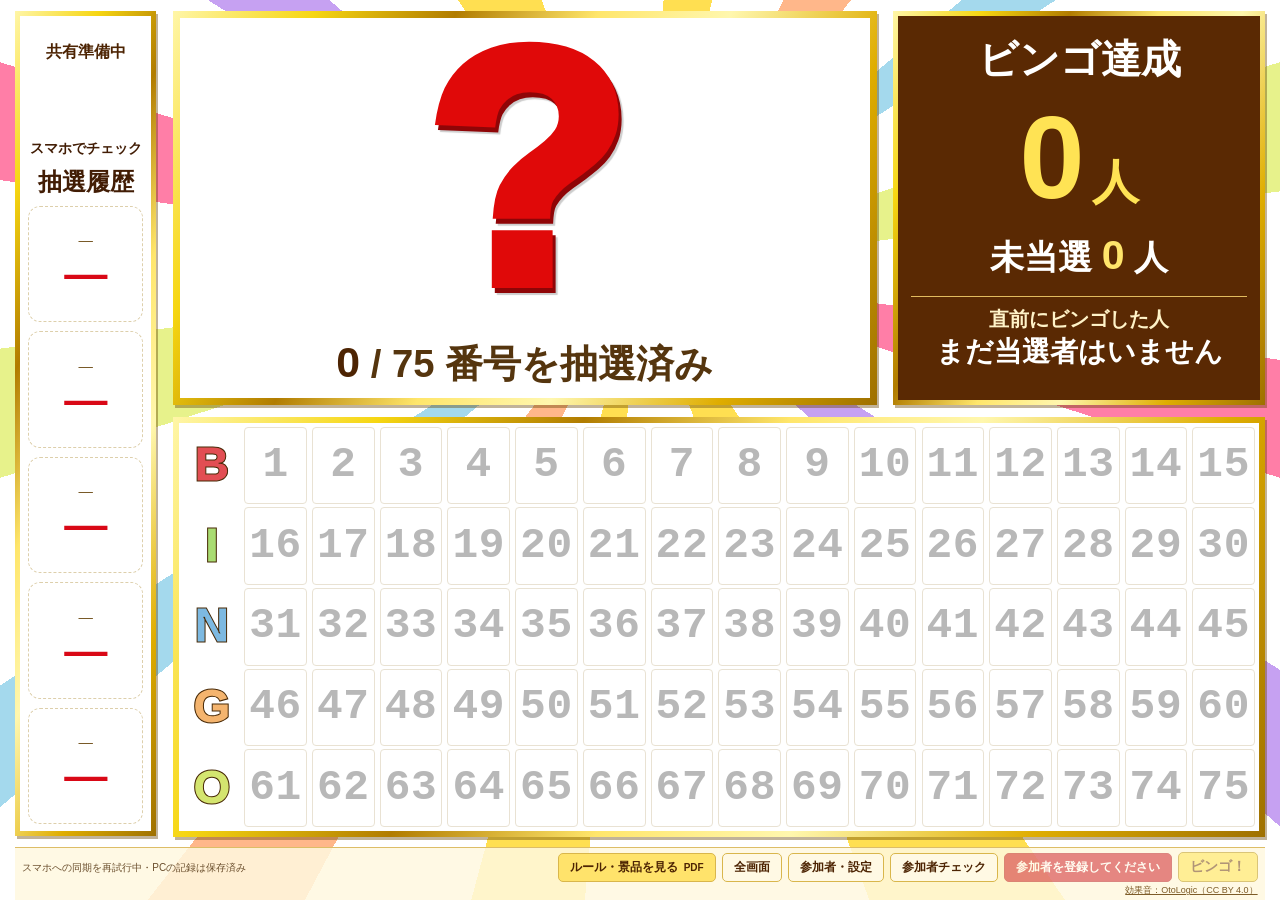
<file: index.html>
<!doctype html>
<html lang="ja" data-version="screen-v11">
<head><meta charset="utf-8"><meta name="viewport" content="width=device-width, initial-scale=1"><meta name="theme-color" content="#cf0714"><meta name="description" content="忘年会の最大30人用ビンゴ。スクリーン表示・手動当選チェック・スマホでの番号と参加者状況確認。"><title>忘年会ビンゴ</title><link rel="icon" href="data:,"><style>
:root{font-family:"Yu Gothic",Meiryo,Arial,system-ui,sans-serif;color:#421d05;font-size:16px;--red:#d90816;--brown:#4d2403;--gold:#efbf00;--frame:linear-gradient(115deg,#fff6a8 0%,#f6d612 16%,#b17c00 32%,#ffe66b 48%,#fff7ae 63%,#dfad00 82%,#9e7000 100%)}*{box-sizing:border-box}body{margin:0;background:#fff6cc;min-height:100dvh}body::before{content:"";position:fixed;inset:0;background:repeating-conic-gradient(from -8deg at 50% 30%,#fff 0deg 13deg,#ffdf51 13deg 23deg,#fff 23deg 36deg,#ffb78a 36deg 46deg,#fff 46deg 58deg,#a4d9ed 58deg 65deg,#fff 65deg 80deg,#e7f28b 80deg 91deg,#fff 91deg 106deg,#ff7ea7 106deg 116deg,#fff 116deg 130deg,#c6a1f2 130deg 139deg,#fff 139deg 154deg,#ffdf51 154deg 168deg,#fff 168deg 180deg);z-index:-1}button,input,select,textarea{font:inherit}button{font-weight:800;color:var(--brown);background:#fff9e4;border:1px solid #d9b64b;border-radius:7px;padding:9px 16px;cursor:pointer;min-height:36px}button:hover{background:#fff0aa}button:disabled{opacity:.48;cursor:not-allowed}button:focus-visible,input:focus-visible,textarea:focus-visible,a:focus-visible{outline:3px solid #1765bd;outline-offset:3px}input,textarea{border:1px solid #bfad83;background:#fff;color:#321e0c;padding:9px 10px;border-radius:6px;min-width:0}input[type=checkbox]{width:21px;height:21px;accent-color:var(--red);flex-shrink:0}input[type=range]{accent-color:var(--red)}a{color:#8b3a00}h1,h2,h3,p{margin:0}[hidden]{display:none!important}.gold-frame{border:5px solid transparent;background:linear-gradient(#fff,#fff) padding-box,var(--frame) border-box;box-shadow:2px 3px 0 #65420066;min-height:0}.show-title{display:flex;align-items:center;justify-content:center;gap:5vw;background:var(--frame);color:#fff;margin:0 3vw;padding:5px 7vw;clip-path:polygon(2% 0,98% 0,100% 18%,100% 82%,98% 100%,2% 100%,0 82%,0 18%);min-height:0}.show-title h1{background:#4d2403;padding:0 5vw;text-align:center;flex:1;font-family:Arial,"Yu Gothic",sans-serif;font-weight:900;line-height:1.05;font-size:clamp(26px,5.9vh,72px);white-space:nowrap;letter-spacing:-.035em}.show-title b{font-weight:950}.title-star{font-size:clamp(15px,3vh,34px);color:#6b3300;line-height:1}#hostApp{height:100dvh;display:grid;grid-template-rows:minmax(0,1fr) auto;padding:1.2vh 1.2vw 0;gap:1.2vh}.game-screen{display:grid;grid-template-columns:clamp(94px,11vw,215px) minmax(0,1fr) minmax(230px,29vw);grid-template-rows:minmax(0,.94fr) minmax(0,1fr);grid-template-areas:"rail number prize" "rail board board";gap:1.3vh 1.3vw;min-height:0}.history-rail{grid-area:rail;display:grid;grid-template-rows:auto auto minmax(0,1fr);gap:1vh;padding:.8vh .6vw;min-width:0}.qr-block{text-align:center;min-height:0}.qr-block>p{font-size:clamp(10px,1.5vh,17px);font-weight:800;margin-top:2px}.qr-button{border:0;border-radius:0;padding:0;display:block;min-height:0;background:white;margin:auto;width:100%;max-width:180px}.qr-button:hover{background:white}.qr-button span{display:block;aspect-ratio:1;max-height:19.8vh;margin:auto;max-width:100%}#qr svg,#largeQR svg{display:block;width:100%;height:100%}.history-rail>h2{text-align:center;font-weight:900;font-size:clamp(18px,2.7vh,31px);white-space:nowrap;line-height:1.2}.recent-history{list-style:none;padding:0;margin:0;display:grid;grid-template-rows:repeat(5,minmax(0,1fr));gap:1vh;min-height:0}.recent-history li{display:flex;align-items:center;justify-content:center;flex-direction:column;background:#fff8df;border:2px solid #ebcc66;border-radius:12px;min-height:0}.recent-history li:first-child{background:#ffe66a;border-color:#dda800}.recent-history li.empty-history{border:1px dashed #ddcfab;color:#c8bca1;background:white}.recent-history b{font-family:Arial,sans-serif;font-weight:900;font-size:clamp(25px,4.8vh,61px);color:var(--red);line-height:1}.recent-history small{font-size:clamp(10px,1.6vh,19px);line-height:1.2;color:#795a28;margin-bottom:.3vh}.number-stage{grid-area:number;text-align:center;display:flex;flex-direction:column;align-items:center;justify-content:center;border-width:7px;position:relative;overflow:hidden}.big-number{font-family:Arial,sans-serif;font-weight:950;font-size:clamp(140px,37vh,470px);color:#e00909;letter-spacing:.015em;line-height:.86;text-shadow:3px 5px 0 #8f0507,5px 7px 1px #0003;padding:0 .02em;flex:1;display:flex;align-items:center;justify-content:center;min-height:0;font-variant-numeric:tabular-nums}.draw-counter{font-size:clamp(15px,2.4vh,33px);line-height:1.25;margin:.5vh 0 .8vh;color:#6a4924;white-space:nowrap}.draw-counter strong{color:var(--brown);font-weight:900}.big-number.rolling{animation:rolling .12s infinite alternate}@keyframes rolling{from{transform:translateX(-3px)}to{transform:translateX(3px)}}.prize-panel{grid-area:prize;display:flex;align-items:center;justify-content:space-evenly;flex-direction:column;gap:.3vh;text-align:center;padding:.9vh .8vw;background:linear-gradient(#5a2903,#5a2903) padding-box,var(--frame) border-box;color:#fff}.prize-panel>h2{font-size:clamp(22px,3.8vh,45px);font-weight:900;line-height:1.1;white-space:nowrap}.next-grade{font-family:Arial,"Yu Gothic",sans-serif;font-size:clamp(65px,11vh,140px);font-weight:950;line-height:.98;color:#ffe354;letter-spacing:-.05em;text-shadow:2px 3px #8c5100}.next-grade>span{font-size:.63em;margin-left:.06em}.next-grade.finished-grade{font-family:inherit;font-size:clamp(28px,5vh,64px);line-height:1.2;letter-spacing:0}.next-rank{font-size:clamp(16px,2.3vh,29px);line-height:1.2;color:#fff3c8}.remaining{font-size:clamp(21px,3.9vh,47px);font-weight:900;color:#fff;line-height:1.15}.remaining strong{font-family:Arial,sans-serif;font-size:1.2em;color:#ffe56b}.prize-plan{display:grid;grid-template-columns:repeat(5,1fr);gap:.4vw;width:100%;margin-top:.4vh}.prize-plan div{background:#ffffff1a;border:1px solid #ffffff35;border-radius:6px;padding:.4vh 1px;font-size:clamp(11px,1.8vh,23px);font-weight:800}.prize-plan small{display:block;font-size:.69em;white-space:nowrap;margin-top:.2vh;color:#ffeaca;font-weight:500}.prize-plan .current{color:#542400;background:#ffe36b;border-color:#fff098}.prize-plan .current small{color:#542400}.board-frame{container-type:size;grid-area:board;padding:.4vh .3vw;overflow:hidden;border-width:6px}.number-board{height:100%;display:grid;grid-template-columns:.9fr repeat(15,minmax(0,1fr));grid-template-rows:repeat(5,minmax(0,1fr));gap:3px clamp(4px,.4vw,9px);min-height:0;background:transparent}.board-letter,.num{display:flex;align-items:center;justify-content:center;background:#fff;min-width:0;min-height:0;line-height:1}.board-letter{font-family:Arial,sans-serif;font-weight:950;font-size:clamp(22px,5.2vh,70px);color:#e24e53;-webkit-text-stroke:1px #472805}.board-letter.g1{color:#a9dc72}.board-letter.g2{color:#7db9e1}.board-letter.g3{color:#f4b46e}.board-letter.g4{color:#d4e56f}.num{border:1px solid #e9e2d3;border-radius:4px;padding:0 2px;color:#b8b8b8;font-family:Consolas,"Liberation Mono",Menlo,monospace;font-size:clamp(20px,5.2vh,70px);font-weight:800;letter-spacing:.015em;font-variant-numeric:tabular-nums}.num.on{color:#e00d1a;font-weight:800}.num.latest{background:#ffe168;color:#ba0010;box-shadow:inset 0 0 0 3px #d4a200}.operator-bar{display:grid;grid-template-columns:minmax(0,1fr) auto;gap:3px 15px;align-items:center;background:#fff8e0db;padding:4px 7px;border-top:1px solid #ddbd66;min-height:43px}.operator-status{min-width:0;font-size:10px;color:#6a4e2c;display:flex;gap:9px;line-height:1.3;flex-wrap:wrap}.operator-status #notice{color:#a70611;font-weight:700}.operator-buttons{display:flex;align-items:center;gap:6px;justify-content:flex-end;flex-wrap:nowrap}.operator-buttons button{padding:5px 11px;font-size:12px;min-height:28px;border-radius:5px;white-space:nowrap}.draw-button{background:#c90a16!important;color:#fff!important;border-color:#b50913!important}.draw-button:hover{background:#e11420!important}.bingo-button{background:#ffe23f;border-color:#b28c00;color:#5b2600;font-size:14px!important}.operator-buttons kbd{font:10px Arial,sans-serif;border:1px solid #ffffff66;border-radius:3px;padding:1px 3px;margin-left:5px}.sound-credit{grid-column:1/-1;font-size:9px;text-align:right;line-height:1.2;color:#7d5c28}.people-screen{min-height:0;display:flex;flex-direction:column;padding:1vh 1vw;background:#fffdf2e6;border:4px solid #e5bf3f}.people-heading{display:flex;align-items:center;justify-content:space-between;gap:20px}.people-heading h2{font-size:clamp(22px,3.7vh,48px);font-weight:900}.people-heading p{font-size:clamp(18px,3vh,36px);font-weight:900;color:var(--red)}.operator-help{font-size:12px;color:#77592c;margin:.6vh 0 1.2vh}.people-grid{display:grid;grid-template-columns:repeat(3,minmax(0,1fr));grid-template-rows:repeat(9,minmax(0,1fr));grid-auto-flow:column;gap:.6vh .9vw;flex:1;min-height:0}.person-card{display:flex;align-items:center;gap:.65vw;min-height:0;background:white;border:2px solid #e5cf8b;border-radius:7px;padding:.6vh .7vw;cursor:pointer;overflow:hidden}.person-card.won{background:#fff1b0;border-color:#d5aa25;cursor:default}.person-card input{height:20px;width:20px;margin:0;flex-shrink:0}.person-no{font:700 clamp(11px,1.7vh,21px) Arial,sans-serif;color:#a18b61}.person-name{font-size:clamp(16px,2.5vh,33px);font-weight:800;flex:1;white-space:nowrap;overflow:hidden;text-overflow:ellipsis}.person-result{display:flex;flex-direction:column;align-items:center;white-space:nowrap;font-size:clamp(13px,1.9vh,25px);font-weight:800;line-height:1.2;color:#8c6732;flex-shrink:0}.person-result strong{color:#c60012;font-size:1.2em}.person-result small{font-size:.75em;font-weight:600}.person-card.won .person-name{color:#502806}dialog{max-height:92dvh;overflow:auto;color:var(--brown);padding:24px;border-radius:14px;margin:auto}dialog::backdrop{background:#231500a6;backdrop-filter:blur(4px)}.settings-dialog{width:min(1100px,94vw)}.dialog-heading{display:flex;justify-content:space-between;align-items:center;margin-bottom:14px}.dialog-heading h2{font-size:26px}.settings-help{font-size:14px;line-height:1.8;color:#6e542b;margin:10px 0}.settings-dialog details{background:#fff6dc;padding:14px;border-radius:8px}.settings-dialog summary{cursor:pointer;font-weight:800}.settings-dialog details label{display:block;margin-top:12px;font-size:14px}.settings-dialog textarea{display:block;width:100%;margin:10px 0}.name-fields{display:grid;grid-template-columns:repeat(3,1fr);gap:10px 20px;margin-top:20px}.name-field{display:flex;align-items:center;gap:9px;font-size:13px}.name-field>span{font-weight:800;color:#9a741d}.name-field input{width:100%;font-size:15px}.settings-columns{display:grid;grid-template-columns:1fr 1fr;gap:30px;margin-top:20px}.settings-columns h3{font-size:19px;margin-bottom:15px}.settings-columns>section>label{display:block;margin:15px 0 8px;font-size:14px}.settings-columns input[type=url]{width:100%;font-size:13px}.settings-columns .check-label,.settings-columns .volume-label{display:flex;align-items:center;gap:12px}.volume-label input{max-width:200px}.button-row{display:flex;gap:10px;flex-wrap:wrap;margin:12px 0}.settings-dialog button{font-size:13px}.settings-columns .danger{display:block;background:#fff0ed;color:#a40816;margin:12px 0 4px}.settings-columns small{display:block;font-size:12px;color:#795a36}hr{border:0;border-top:1px solid #e6cf95;margin:20px 0}#saveStatus{font-size:13px;color:#6d580f;margin-top:12px}.confirm-dialog{width:min(500px,94vw)}.confirm-dialog h2{font-size:24px}.confirm-dialog p{white-space:pre-line;line-height:1.8;font-size:17px;overflow-wrap:anywhere;margin:18px 0 24px}.confirm-dialog .button-row{justify-content:flex-end}.qr-dialog{text-align:center;width:min(760px,95vw);max-height:96dvh}.qr-dialog h2{font-size:clamp(19px,3vw,28px)}#largeQR{width:min(62dvh,80vw);height:min(62dvh,80vw);margin:15px auto}.qr-dialog p{font-size:14px;margin:12px 0}.celebration-dialog{width:min(1100px,91vw);text-align:center;padding:3vh 3vw 2vh;background:radial-gradient(circle at center,#fff8d9,#fffdf6 70%) padding-box,var(--frame) border-box;overflow:hidden}.congratulations{letter-spacing:.18em;font-size:clamp(13px,2.5vh,30px);font-weight:750;color:#946913}.bingo-heading{display:block;font-family:Arial,sans-serif;font-size:clamp(70px,20vh,240px);color:#df0717;font-weight:950;letter-spacing:-.06em;line-height:1.17;text-shadow:3px 4px #efb600,5px 6px #b8840090}.celebration-dialog h2{font-size:clamp(28px,6.5vh,82px);font-weight:950;line-height:1.2;overflow-wrap:anywhere;max-height:24vh;overflow:auto}.celebration-dialog #celebrationPrize{font-size:clamp(26px,5.5vh,66px);font-weight:900;color:#a06a00;margin:2vh 0}.celebration-dialog button{font-size:14px;padding:8px 24px;min-height:32px}#confetti{position:fixed;inset:0;width:100%;height:100%;pointer-events:none;z-index:9999}.mobile-app{max-width:800px;margin:auto;padding:12px 14px 30px}.mobile-app .show-title{margin:0 0 15px;padding:6px 13px;min-height:55px}.mobile-app .show-title h1{font-size:34px;padding:4px}.mobile-latest{display:flex;flex-direction:column;align-items:center;padding:12px;background:linear-gradient(#fffdf8,#fff9e3) padding-box,var(--frame) border-box}.mobile-latest>span{font-size:14px;font-weight:800;color:#8d6529}.mobile-latest>strong{font-family:Arial,sans-serif;font-size:118px;letter-spacing:-.06em;line-height:1.05;color:var(--red);font-weight:950}.mobile-latest>p{font-size:14px;margin:8px 0 2px;color:#75542c}.mobile-prize{display:flex;justify-content:space-between;gap:10px;background:linear-gradient(#542600,#542600) padding-box,var(--frame) border-box;color:white;padding:12px 10px;margin:13px 0;font-size:15px;font-weight:900}.mobile-prize #viewerNext{color:#ffe26c}.mobile-tabs{display:grid;grid-template-columns:1fr 1fr;gap:9px;margin:18px 0}.mobile-tabs button{background:white;border:2px solid #e4c462;min-height:46px;font-size:15px}.mobile-tabs button.active{background:#d40816;border-color:#b2000e;color:#fff}.mobile-history{padding:12px;margin-bottom:15px}.mobile-history h2,.mobile-board-frame h2,.mobile-people h2{font-size:19px;margin-bottom:13px}.mobile-history h2 small{font-size:12px;color:#886c3b;margin-left:8px}.mobile-history .recent-history{display:grid;grid-template-columns:repeat(5,1fr);grid-template-rows:auto;gap:7px}.mobile-history .recent-history li{height:70px;border-radius:8px;min-width:0}.mobile-history .recent-history b{font-size:31px}.mobile-history .recent-history small{font-size:11px;margin:0 0 5px}.mobile-board-frame{padding:12px}.mobile-app .number-board{grid-template-columns:repeat(5,minmax(0,1fr));grid-template-rows:repeat(15,44px);gap:2px;background:#e5dabc}.mobile-app .board-letter{display:none}.mobile-app .num{font-size:26px;grid-column:var(--c);grid-row:var(--r);letter-spacing:.015em}.mobile-app .num.latest{box-shadow:inset 0 0 0 2px #d4a200}.mobile-people{padding:15px}.mobile-people>p{font-size:13px;margin-bottom:15px;color:#7c613b}.mobile-person{display:grid;grid-template-columns:25px minmax(0,1fr) auto;align-items:center;gap:8px;min-height:54px;padding:9px 5px;border-bottom:1px solid #e4d8ba}.mobile-person.won{background:#fff4c3}.mobile-person .person-no{font-size:12px}.mobile-person .person-name{font-size:17px}.mobile-person .person-result{font-size:14px;min-width:68px}.mobile-person .person-result small{font-size:11px}.viewer-connection{text-align:center;font-size:12px;line-height:1.9;color:#785c37;margin:19px 0}.viewer-connection #viewerStatus{font-weight:800}.viewer-connection #viewerStatus.live{color:#236335}.viewer-connection #viewerStatus.stale{color:#a05500}.viewer-connection button{font-size:12px;padding:7px 12px;min-height:32px;margin:7px 0}.mobile-credit{display:block;text-align:center;font-size:10px}.empty-view{padding:15px;line-height:1.8;text-align:center}#printArea{display:none}
@media(min-width:1800px){.operator-buttons button{font-size:14px}.operator-bar{min-height:50px}.operator-status{font-size:12px}}
@media(max-width:1100px){.game-screen{grid-template-columns:clamp(90px,10vw,125px) minmax(0,1fr) minmax(205px,28vw)}.operator-bar{gap:2px 6px}.operator-buttons{gap:4px}.operator-buttons button{font-size:11px;padding:4px 8px}.operator-status{font-size:9px}.prize-panel>h2{font-size:clamp(18px,3.4vh,34px)}.person-name{font-size:clamp(15px,2.2vh,25px)}}
@media(max-width:720px){#hostApp{height:auto;min-height:100dvh;display:flex;flex-direction:column;padding:10px;gap:10px}.show-title{min-height:48px;margin:0}.show-title h1{font-size:31px}.title-star{font-size:18px}.game-screen{display:grid;grid-template-columns:92px minmax(0,1fr);grid-template-rows:260px 205px 340px;grid-template-areas:"rail number" "rail prize" "board board";gap:10px}.history-rail{padding:6px;gap:7px}.qr-button span{max-height:none}.history-rail>h2{font-size:17px}.recent-history{gap:7px}.recent-history b{font-size:30px}.recent-history small{font-size:10px}.qr-block>p{font-size:9px}.big-number{font-size:170px}.draw-counter{font-size:12px;margin-bottom:12px}.prize-panel{padding:9px;gap:4px}.prize-panel>h2{font-size:23px}.next-grade{font-size:67px}.next-rank{font-size:15px}.remaining{font-size:24px}.prize-plan div{font-size:13px}.prize-plan small{font-size:9px}.board-frame{padding:2px;border-width:4px}.num{font-size:clamp(14px,3.3vw,22px)}.board-letter{font-size:23px}.operator-bar{display:flex;flex-direction:column;align-items:stretch;gap:7px;padding:9px 2px}.operator-buttons{flex-wrap:wrap;justify-content:center}.operator-buttons button{min-height:32px;font-size:12px}.operator-status{justify-content:center;font-size:10px}.sound-credit{text-align:center}.people-screen{height:auto;min-height:640px;padding:12px}.people-grid{display:flex;flex-direction:column}.people-heading h2{font-size:22px}.people-heading p{font-size:15px}.operator-help{font-size:11px;line-height:1.6}.person-card{min-height:50px;padding:8px;gap:10px}.person-name{font-size:18px}.person-result{font-size:14px}.person-no{font-size:13px}.name-fields{grid-template-columns:1fr 1fr;gap:10px}.settings-columns{grid-template-columns:1fr;gap:20px}dialog{padding:17px}.celebration-dialog{padding:30px 15px}.celebration-dialog h2{font-size:34px}.bingo-heading{font-size:75px}.celebration-dialog #celebrationPrize{font-size:31px}.congratulations{font-size:12px}.settings-help{font-size:13px}}
@media(prefers-reduced-motion:reduce){*,*::before,*::after{animation:none!important;transition:none!important}}
@page{size:A4 portrait;margin:8mm}
@media print{body{background:white;color:black}body::before,#hostApp,#viewerApp,dialog,#confetti,audio{display:none!important}#printArea{display:block}.print-sheet{display:grid;grid-template-columns:repeat(3,1fr);grid-template-rows:repeat(3,1fr);gap:5mm;height:277mm;break-after:page}.print-sheet:last-child{break-after:auto}.pcard{padding:2mm;border:1px solid #555;height:89mm;overflow:hidden;break-inside:avoid}.phead{text-align:center;font-weight:800;font-size:11px;margin:1mm 0 2mm}.pname{font-size:10px;height:8mm;overflow:hidden}.pcard table{width:100%;table-layout:fixed;border-collapse:collapse}.pcard td,.pcard th{height:10mm;font-size:13px;color:black;text-align:center;border:1px solid #777}.pcard th{height:6mm}.pcard .free{font-size:9px}}

@supports(font-size:1cqw){.board-frame .num{font-size:clamp(18px,min(5.2vh,4cqw),70px)}}
#qrError{font-size:10px;line-height:1.4;color:#9e1515;overflow-wrap:anywhere;font-weight:600}.mobile-app{padding-top:14px}.mobile-app .mobile-latest{margin-top:0}

/* Projection readability: no title strip; larger draw count and grade/rank rows. */
.show-title,.title-star{display:none!important}
.draw-counter{font-size:clamp(23px,4.25vh,53px);font-weight:700;line-height:1.2;margin:.9vh 0 1.1vh}.draw-counter strong{font-size:1.12em}.draw-counter span{color:#55350e}
.prize-panel{justify-content:flex-start;gap:1vh;padding:1.3vh 1vw}.prize-panel>h2{font-size:clamp(24px,4.2vh,51px);line-height:1.15}
.prize-content{display:grid;grid-template-columns:minmax(0,.9fr) minmax(0,1.15fr);gap:1vw;width:100%;flex:1;min-height:0;align-items:stretch}
.next-summary{display:flex;align-items:center;justify-content:center;flex-direction:column;gap:1.8vh;min-width:0}.next-summary .next-grade{font-size:clamp(60px,10.5vh,137px)}.next-summary .next-rank{font-size:clamp(19px,2.9vh,37px);font-weight:800;white-space:nowrap}.next-summary .remaining{font-size:clamp(17px,2.9vh,36px);line-height:1.35}.next-summary .remaining strong{display:block;font-size:1.55em;line-height:1.1}
.prize-plan{display:grid;grid-template-columns:minmax(0,1fr);grid-template-rows:repeat(5,minmax(0,1fr));gap:.7vh;width:100%;margin:0}.prize-plan div{display:grid;grid-template-columns:auto minmax(0,1fr);align-items:center;gap:.5vw;padding:.3vh .55vw;font-size:clamp(21px,3.25vh,41px);border-width:2px;border-radius:8px;white-space:nowrap}.prize-plan small{font-size:clamp(18px,2.65vh,34px);font-weight:800;margin:0;letter-spacing:-.025em}
@media(max-width:1100px){.prize-content{grid-template-columns:minmax(0,.8fr) minmax(0,1.2fr);gap:.5vw}.prize-panel{padding:1vh .5vw}.prize-plan div{font-size:clamp(19px,2.85vh,30px);padding:.3vh .3vw}.prize-plan small{font-size:clamp(15px,2.2vh,25px)}.next-summary .next-rank{font-size:clamp(17px,2.55vh,26px)}.next-summary .next-grade{font-size:clamp(55px,9vh,105px)}}
@media(max-width:720px){.draw-counter{font-size:18px;white-space:normal;margin:8px 5px 10px}.prize-panel>h2{font-size:21px}.prize-panel{gap:5px}.prize-content{gap:6px;grid-template-columns:1fr 1.4fr}.next-summary{gap:4px}.next-summary .next-grade{font-size:49px}.next-summary .next-rank{font-size:14px}.next-summary .remaining{font-size:13px}.next-summary .remaining strong{display:inline;font-size:1.2em}.prize-plan{gap:3px}.prize-plan div{font-size:16px;padding:2px 5px;border-width:1px;border-radius:4px;gap:4px}.prize-plan small{font-size:12px}}

/* Free choice prizes */
.prize-panel>h2{font-size:clamp(21px,3.3vh,42px)}.next-summary .next-rank{font-size:clamp(16px,2.4vh,30px);white-space:pre-line;text-align:center}.next-summary .next-grade{font-size:clamp(55px,10vh,125px)}.next-summary .remaining{font-size:clamp(16px,2.5vh,32px)}
.prizes-screen{min-height:0;display:grid;grid-template-rows:auto auto minmax(0,1fr);gap:1vh;padding:1vh 1vw;background:#fff;border:5px solid #e6be14}.prizes-screen h2{font-size:clamp(24px,4vh,46px)}.prize-view-tools{display:flex;justify-content:space-between;gap:15px;font-size:clamp(12px,1.8vh,22px)}.prize-view-tools label{display:flex;align-items:center;white-space:nowrap;gap:6px}
.inventory-grid{display:grid;grid-template-columns:repeat(3,minmax(0,1fr));grid-template-rows:repeat(9,minmax(0,1fr));gap:.6vh .8vw;min-height:0}.inventory-item{display:grid;grid-template-columns:auto minmax(0,1fr);align-items:center;gap:5px 10px;padding:.3vh .5vw;border:1px solid #e9ce78;border-radius:6px;background:#fff9df;min-width:0;min-height:0}.inventory-grade{font-size:clamp(18px,3vh,36px);color:#b90517;white-space:nowrap}.inventory-name{font-size:clamp(15px,2.25vh,28px);font-weight:800;line-height:1.15;overflow-wrap:anywhere}.inventory-item small{display:none;grid-column:2;font-size:clamp(10px,1.6vh,18px)}.inventory-item.claimed{background:#f2f0eb;color:#6c675e;border-color:#ddd9d2}.inventory-item.claimed small{display:block}.inventory-item.claimed .inventory-grade{color:#7e7469}
.person-card{display:grid;grid-template-columns:minmax(0,1fr) minmax(0,1.35fr);gap:.5vw}.person-check{display:flex;gap:.5vw;align-items:center;min-width:0;cursor:pointer}.person-name{min-width:0;overflow-wrap:anywhere}.person-result{min-width:0}.person-prize{display:block;font-size:clamp(11px,1.8vh,22px);line-height:1.2;overflow-wrap:anywhere;max-height:2.4em;overflow:hidden}.assign-legacy{grid-column:1/-1;font-size:12px;padding:2px;min-height:24px}
.prize-settings{margin:20px 0;padding:16px 0;border-top:2px solid #e4c85c;border-bottom:2px solid #e4c85c}.prize-fields{display:grid;grid-template-columns:repeat(2,minmax(0,1fr));gap:8px 16px;margin:15px 0}.prize-field{display:grid;grid-template-columns:26px 65px minmax(0,1fr);gap:5px;align-items:center}.prize-field small{grid-column:3;color:#8b3a00}.prize-field input,.prize-field select{min-width:0;font-size:16px;padding:7px 5px}.prize-field input:disabled,.prize-field select:disabled{opacity:.65}.prize-field select{border:1px solid #bfad83;background:white;border-radius:5px;color:#421d05}
.award-dialog{width:min(740px,95vw)}.award-dialog form{display:flex;flex-direction:column;gap:12px}.award-dialog h3{font-size:28px;color:#b90517}.award-dialog label{font-weight:800}.award-dialog select{width:100%;padding:8px;border:1px solid #c59600;background:#fff;color:#421d05;font-size:18px}.award-dialog option{padding:10px 6px;white-space:normal}.award-dialog #awardError{color:#b00020;font-weight:800}.celebration-dialog #celebrationPrize{font-size:clamp(24px,4vw,55px);overflow-wrap:anywhere}
.mobile-tabs{display:grid;grid-template-columns:repeat(3,minmax(0,1fr))}.mobile-tabs button{font-size:14px;padding:10px 3px}.mobile-prize{flex-wrap:wrap}.mobile-prize span{font-size:16px}.mobile-prizes{margin-top:12px;padding:15px}.mobile-prizes>p{line-height:1.6;margin:6px 0}.mobile-prizes .inventory-grid{display:flex;flex-direction:column;margin-top:12px;gap:9px}.mobile-prizes .inventory-item{min-height:68px;padding:10px}.mobile-prizes .inventory-grade{font-size:24px}.mobile-prizes .inventory-name{font-size:18px;line-height:1.4}.mobile-prizes .inventory-item small{font-size:14px}.mobile-person .person-prize{font-size:15px;max-height:none;line-height:1.5;white-space:normal}
@media(max-width:720px){.prize-fields{grid-template-columns:1fr}.person-card{display:flex}.person-check{flex:1}.person-prize{font-size:12px}.prizes-screen{min-height:700px}.prizes-screen .inventory-grid{display:flex;flex-direction:column;overflow:auto}.inventory-item{min-height:62px}.prize-view-tools{flex-direction:column}.mobile-prize span{font-size:15px}}

/* v9: one-click winner registration, no prize information in either view. */
.winner-panel{justify-content:space-evenly;padding:1.5vh 1vw;gap:1vh}
.winner-panel>h2{font-size:clamp(25px,4.4vh,54px)}
.winner-count{font-family:Arial,"Yu Gothic",sans-serif;font-weight:900;font-size:clamp(70px,13vh,160px);color:#ffe354;line-height:1}
.winner-count span{font-size:.4em;margin-left:.15em}
.winner-panel .remaining{font-size:clamp(21px,3.8vh,46px)}
.latest-winner{width:100%;padding:1vh .5vw;border-top:1px solid #e2bb5e;min-height:0}
.latest-winner h3{font-size:clamp(14px,2.2vh,28px);color:#fff3c8}
.latest-winner p{font-size:clamp(20px,3.1vh,38px);line-height:1.35;font-weight:900;overflow-wrap:anywhere;display:-webkit-box;-webkit-line-clamp:2;-webkit-box-orient:vertical;overflow:hidden}
.person-card{grid-template-columns:minmax(0,1fr) auto}.person-result strong{font-size:clamp(17px,2.5vh,32px)}.person-result small{display:block}.person-card .person-name{font-size:clamp(17px,2.5vh,30px)}
.mobile-tabs{grid-template-columns:repeat(2,minmax(0,1fr))}.mobile-tabs button{font-size:16px}.mobile-person .person-result strong{font-size:18px}
@media(max-width:720px){.winner-panel>h2{font-size:22px}.winner-count{font-size:57px}.winner-panel .remaining{font-size:20px}.latest-winner{padding:3px}.latest-winner h3{font-size:12px}.latest-winner p{font-size:18px}.person-card .person-name{font-size:18px}}

/* Up to 30 registered participants, three columns of ten. */
@media(min-width:721px){.people-grid{grid-template-rows:repeat(10,minmax(0,1fr))}}


/* Operator link to the same rules and prizes PDF as the mobile viewer. */
.operator-resource-link{display:inline-flex;align-items:center;justify-content:center;gap:6px;padding:5px 11px;min-height:28px;border:1px solid #d9b64b;border-radius:5px;background:#ffe36b;color:var(--brown);font-size:12px;font-weight:800;line-height:normal;text-decoration:none;white-space:nowrap;touch-action:manipulation}
.operator-resource-link:hover{background:#ffdb47}
.operator-resource-link .pdf-label{font:700 10px Arial,sans-serif}
@media(min-width:1800px){.operator-resource-link{font-size:14px}}
@media(max-width:1100px){.operator-resource-link{font-size:11px;padding:4px 8px}}
@media(max-width:720px){.operator-resource-link{min-height:32px;font-size:12px}}
</style></head>
<body>
<div id="hostApp" hidden>

<main id="gameView" class="game-screen">
<aside class="history-rail gold-frame"><div class="qr-block"><button id="enlargeQR" class="qr-button" aria-label="スマホ用QRコードを大きく表示"><span id="qr"></span></button><p>スマホでチェック</p><p id="qrError" hidden></p></div><h2>抽選履歴</h2><ol id="history" class="recent-history" aria-label="直近5回の抽選履歴"></ol></aside>
<section class="number-stage gold-frame" aria-label="最新の抽選番号"><div id="ball" class="big-number" aria-live="polite">?</div><p class="draw-counter"><strong id="drawCount">0</strong><span> / 75 番号を抽選済み</span></p></section>
<section class="prize-panel winner-panel gold-frame"><h2 id="winnerLabel">ビンゴ達成</h2><div id="winnerCount" class="winner-count">0<span>人</span></div><p id="remaining" class="remaining">未当選 <strong>0</strong> 人</p><div class="latest-winner"><h3>直前にビンゴした人</h3><p id="latestWinner">まだ当選者はいません</p></div></section>
<section class="board-frame gold-frame" aria-label="出た番号一覧"><div id="board" class="number-board" aria-label="1から75の番号一覧"></div></section>
</main>
<section id="peopleView" class="people-screen" hidden><div class="people-heading"><h2>参加者チェック</h2><p id="peopleSummary">当選 0 / 0人</p></div><p class="operator-help">ビンゴした方にチェックを入れて当選を確定します。直前の当選者はチェックを外して取り消せます。同時当選は主催者が順番を決めてください。</p><div id="peopleGrid" class="people-grid"></div></section>
<footer class="operator-bar"><div class="operator-status"><span id="shareStatus" role="status">共有を準備中</span><span id="notice" role="status"></span></div><div class="operator-buttons"><a id="hostResourceLink" class="operator-resource-link" href="keihin.pdf?v=11" target="_blank" rel="noopener" aria-label="ルール・景品を見る（PDFを別タブで開きます）">ルール・景品を見る<span class="pdf-label">PDF</span></a><button id="fullscreen">全画面</button><button id="openSettings">参加者・設定</button><button id="togglePeople" aria-pressed="false">参加者チェック</button><button id="draw" class="draw-button">番号を引く <kbd>Space</kbd></button><button id="bingo" class="bingo-button">ビンゴ！</button></div><a class="sound-credit" href="https://otologic.jp/free/se/lottery-drawing-bingo01.html" target="_blank" rel="noopener">効果音：OtoLogic（CC BY 4.0）</a></footer>
</div>

<dialog id="settingsDialog" class="settings-dialog gold-frame"><header class="dialog-heading"><h2>参加者・設定</h2><button id="closeSettings">閉じる</button></header><p class="settings-help">最大30人の名前を事前に登録できます。空欄は参加人数に含めません。ビンゴした方は参加者チェックで登録してください。</p><details><summary>名前をまとめて入力</summary><label for="bulkNames">1行1人、30人以内で貼り付け</label><textarea id="bulkNames" rows="5" placeholder="藤田&#10;田中&#10;佐藤"></textarea><button id="applyNames">名前を反映</button></details><div id="nameFields" class="name-fields"></div><p id="saveStatus" role="status">このブラウザーへ自動保存</p><div class="settings-columns"><section><h3>音・共有</h3><label class="check-label"><input id="sound" type="checkbox" checked> 効果音を鳴らす</label><label class="volume-label">音量 <input id="volume" type="range" min="0" max="100" value="75"></label><button id="testBell">「当選ベル02」を試聴</button><p id="bellStatus" class="settings-help" role="status">音源を準備しています</p><p class="settings-help">OtoLogic「当選ベル02-01（強）」を使用。音源を同梱しています。</p><label for="publicURL">QRの公開先URL（通常は空欄）</label><input id="publicURL" type="url" placeholder="https://ユーザー名.github.io/bingo/"><div class="button-row"><button id="copyLink">閲覧リンクをコピー</button><button id="retryShare">共有を再接続</button></div><p class="settings-help">司会者PCは開いたままにしてください。最新の抽選番号と当選状況を共有先へ保存します。スマホは約3秒ごとに最新情報を取得します。</p></section><section><h3>データ管理</h3><div class="button-row"><button id="exportData">データを保存</button><button id="importData">データを読み込む</button><input id="importFile" type="file" accept=".json,application/json" hidden></div><div class="button-row"><button id="undoDraw">直前の抽選を取り消す</button><button id="undoWinner">直前の当選を取り消す</button><button id="printCards">カード印刷</button></div><hr><button id="resetResults" class="danger">抽選・当選結果をリセット</button><small>参加者名・カードは残します。</small><button id="resetPeople" class="danger">参加者データをリセット</button><small>名前・当選記録を消去。番号・カードは残します。</small><button id="resetAll" class="danger">すべてリセット</button><small>参加者名・すべての結果を消去し、カードを作り直します。</small></section></div><p class="settings-help">ファイルを更新する前やPCを変更する前は、JSONのバックアップを保存してください。</p><p class="settings-help">効果音：<a href="https://otologic.jp/" target="_blank" rel="noopener">OtoLogic</a> ／ <a href="https://creativecommons.org/licenses/by/4.0/" target="_blank" rel="noopener">CC BY 4.0</a> ／ 当選ベル02-01（強）、音源の編集なし</p></dialog>
<dialog id="confirmDialog" class="confirm-dialog gold-frame"><form method="dialog"><h2 id="confirmTitle"></h2><p id="confirmText"></p><div class="button-row"><button value="cancel">キャンセル</button><button id="confirmOK" value="ok" class="draw-button">確定</button></div></form></dialog>
<dialog id="qrDialog" class="qr-dialog gold-frame"><h2>スマホで読み取ってください</h2><div id="largeQR"></div><p><a id="viewerLink" target="_blank" rel="noopener" hidden>スマホ用ページを開く</a></p><p>番号・参加者名・当選状況を確認できます。</p><button id="closeQR">閉じる</button></dialog>
<dialog id="celebration" class="celebration-dialog gold-frame"><p class="congratulations">CONGRATULATIONS!</p><strong class="bingo-heading">BINGO!</strong><h2 id="celebrationName"></h2><p id="celebrationPrize"></p><button id="closeCelebration">閉じる</button></dialog><canvas id="confetti" aria-hidden="true"></canvas><div id="printArea"></div><audio id="winnerBell" src="[data-uri]" preload="auto"></audio>
<script>
//---------------------------------------------------------------------
//
// QR Code Generator for JavaScript
//
// Copyright (c) 2009 Kazuhiko Arase
//
// URL: http://www.d-project.com/
//
// Licensed under the MIT license:
//  http://www.opensource.org/licenses/mit-license.php
//
// The word 'QR Code' is registered trademark of
// DENSO WAVE INCORPORATED
//  http://www.denso-wave.com/qrcode/faqpatent-e.html
//
//---------------------------------------------------------------------

var qrcode = function() {

  //---------------------------------------------------------------------
  // qrcode
  //---------------------------------------------------------------------

  /**
   * qrcode
   * @param typeNumber 1 to 40
   * @param errorCorrectionLevel 'L','M','Q','H'
   */
  var qrcode = function(typeNumber, errorCorrectionLevel) {

    var PAD0 = 0xEC;
    var PAD1 = 0x11;

    var _typeNumber = typeNumber;
    var _errorCorrectionLevel = QRErrorCorrectionLevel[errorCorrectionLevel];
    var _modules = null;
    var _moduleCount = 0;
    var _dataCache = null;
    var _dataList = [];

    var _this = {};

    var makeImpl = function(test, maskPattern) {

      _moduleCount = _typeNumber * 4 + 17;
      _modules = function(moduleCount) {
        var modules = new Array(moduleCount);
        for (var row = 0; row < moduleCount; row += 1) {
          modules[row] = new Array(moduleCount);
          for (var col = 0; col < moduleCount; col += 1) {
            modules[row][col] = null;
          }
        }
        return modules;
      }(_moduleCount);

      setupPositionProbePattern(0, 0);
      setupPositionProbePattern(_moduleCount - 7, 0);
      setupPositionProbePattern(0, _moduleCount - 7);
      setupPositionAdjustPattern();
      setupTimingPattern();
      setupTypeInfo(test, maskPattern);

      if (_typeNumber >= 7) {
        setupTypeNumber(test);
      }

      if (_dataCache == null) {
        _dataCache = createData(_typeNumber, _errorCorrectionLevel, _dataList);
      }

      mapData(_dataCache, maskPattern);
    };

    var setupPositionProbePattern = function(row, col) {

      for (var r = -1; r <= 7; r += 1) {

        if (row + r <= -1 || _moduleCount <= row + r) continue;

        for (var c = -1; c <= 7; c += 1) {

          if (col + c <= -1 || _moduleCount <= col + c) continue;

          if ( (0 <= r && r <= 6 && (c == 0 || c == 6) )
              || (0 <= c && c <= 6 && (r == 0 || r == 6) )
              || (2 <= r && r <= 4 && 2 <= c && c <= 4) ) {
            _modules[row + r][col + c] = true;
          } else {
            _modules[row + r][col + c] = false;
          }
        }
      }
    };

    var getBestMaskPattern = function() {

      var minLostPoint = 0;
      var pattern = 0;

      for (var i = 0; i < 8; i += 1) {

        makeImpl(true, i);

        var lostPoint = QRUtil.getLostPoint(_this);

        if (i == 0 || minLostPoint > lostPoint) {
          minLostPoint = lostPoint;
          pattern = i;
        }
      }

      return pattern;
    };

    var setupTimingPattern = function() {

      for (var r = 8; r < _moduleCount - 8; r += 1) {
        if (_modules[r][6] != null) {
          continue;
        }
        _modules[r][6] = (r % 2 == 0);
      }

      for (var c = 8; c < _moduleCount - 8; c += 1) {
        if (_modules[6][c] != null) {
          continue;
        }
        _modules[6][c] = (c % 2 == 0);
      }
    };

    var setupPositionAdjustPattern = function() {

      var pos = QRUtil.getPatternPosition(_typeNumber);

      for (var i = 0; i < pos.length; i += 1) {

        for (var j = 0; j < pos.length; j += 1) {

          var row = pos[i];
          var col = pos[j];

          if (_modules[row][col] != null) {
            continue;
          }

          for (var r = -2; r <= 2; r += 1) {

            for (var c = -2; c <= 2; c += 1) {

              if (r == -2 || r == 2 || c == -2 || c == 2
                  || (r == 0 && c == 0) ) {
                _modules[row + r][col + c] = true;
              } else {
                _modules[row + r][col + c] = false;
              }
            }
          }
        }
      }
    };

    var setupTypeNumber = function(test) {

      var bits = QRUtil.getBCHTypeNumber(_typeNumber);

      for (var i = 0; i < 18; i += 1) {
        var mod = (!test && ( (bits >> i) & 1) == 1);
        _modules[Math.floor(i / 3)][i % 3 + _moduleCount - 8 - 3] = mod;
      }

      for (var i = 0; i < 18; i += 1) {
        var mod = (!test && ( (bits >> i) & 1) == 1);
        _modules[i % 3 + _moduleCount - 8 - 3][Math.floor(i / 3)] = mod;
      }
    };

    var setupTypeInfo = function(test, maskPattern) {

      var data = (_errorCorrectionLevel << 3) | maskPattern;
      var bits = QRUtil.getBCHTypeInfo(data);

      // vertical
      for (var i = 0; i < 15; i += 1) {

        var mod = (!test && ( (bits >> i) & 1) == 1);

        if (i < 6) {
          _modules[i][8] = mod;
        } else if (i < 8) {
          _modules[i + 1][8] = mod;
        } else {
          _modules[_moduleCount - 15 + i][8] = mod;
        }
      }

      // horizontal
      for (var i = 0; i < 15; i += 1) {

        var mod = (!test && ( (bits >> i) & 1) == 1);

        if (i < 8) {
          _modules[8][_moduleCount - i - 1] = mod;
        } else if (i < 9) {
          _modules[8][15 - i - 1 + 1] = mod;
        } else {
          _modules[8][15 - i - 1] = mod;
        }
      }

      // fixed module
      _modules[_moduleCount - 8][8] = (!test);
    };

    var mapData = function(data, maskPattern) {

      var inc = -1;
      var row = _moduleCount - 1;
      var bitIndex = 7;
      var byteIndex = 0;
      var maskFunc = QRUtil.getMaskFunction(maskPattern);

      for (var col = _moduleCount - 1; col > 0; col -= 2) {

        if (col == 6) col -= 1;

        while (true) {

          for (var c = 0; c < 2; c += 1) {

            if (_modules[row][col - c] == null) {

              var dark = false;

              if (byteIndex < data.length) {
                dark = ( ( (data[byteIndex] >>> bitIndex) & 1) == 1);
              }

              var mask = maskFunc(row, col - c);

              if (mask) {
                dark = !dark;
              }

              _modules[row][col - c] = dark;
              bitIndex -= 1;

              if (bitIndex == -1) {
                byteIndex += 1;
                bitIndex = 7;
              }
            }
          }

          row += inc;

          if (row < 0 || _moduleCount <= row) {
            row -= inc;
            inc = -inc;
            break;
          }
        }
      }
    };

    var createBytes = function(buffer, rsBlocks) {

      var offset = 0;

      var maxDcCount = 0;
      var maxEcCount = 0;

      var dcdata = new Array(rsBlocks.length);
      var ecdata = new Array(rsBlocks.length);

      for (var r = 0; r < rsBlocks.length; r += 1) {

        var dcCount = rsBlocks[r].dataCount;
        var ecCount = rsBlocks[r].totalCount - dcCount;

        maxDcCount = Math.max(maxDcCount, dcCount);
        maxEcCount = Math.max(maxEcCount, ecCount);

        dcdata[r] = new Array(dcCount);

        for (var i = 0; i < dcdata[r].length; i += 1) {
          dcdata[r][i] = 0xff & buffer.getBuffer()[i + offset];
        }
        offset += dcCount;

        var rsPoly = QRUtil.getErrorCorrectPolynomial(ecCount);
        var rawPoly = qrPolynomial(dcdata[r], rsPoly.getLength() - 1);

        var modPoly = rawPoly.mod(rsPoly);
        ecdata[r] = new Array(rsPoly.getLength() - 1);
        for (var i = 0; i < ecdata[r].length; i += 1) {
          var modIndex = i + modPoly.getLength() - ecdata[r].length;
          ecdata[r][i] = (modIndex >= 0)? modPoly.getAt(modIndex) : 0;
        }
      }

      var totalCodeCount = 0;
      for (var i = 0; i < rsBlocks.length; i += 1) {
        totalCodeCount += rsBlocks[i].totalCount;
      }

      var data = new Array(totalCodeCount);
      var index = 0;

      for (var i = 0; i < maxDcCount; i += 1) {
        for (var r = 0; r < rsBlocks.length; r += 1) {
          if (i < dcdata[r].length) {
            data[index] = dcdata[r][i];
            index += 1;
          }
        }
      }

      for (var i = 0; i < maxEcCount; i += 1) {
        for (var r = 0; r < rsBlocks.length; r += 1) {
          if (i < ecdata[r].length) {
            data[index] = ecdata[r][i];
            index += 1;
          }
        }
      }

      return data;
    };

    var createData = function(typeNumber, errorCorrectionLevel, dataList) {

      var rsBlocks = QRRSBlock.getRSBlocks(typeNumber, errorCorrectionLevel);

      var buffer = qrBitBuffer();

      for (var i = 0; i < dataList.length; i += 1) {
        var data = dataList[i];
        buffer.put(data.getMode(), 4);
        buffer.put(data.getLength(), QRUtil.getLengthInBits(data.getMode(), typeNumber) );
        data.write(buffer);
      }

      // calc num max data.
      var totalDataCount = 0;
      for (var i = 0; i < rsBlocks.length; i += 1) {
        totalDataCount += rsBlocks[i].dataCount;
      }

      if (buffer.getLengthInBits() > totalDataCount * 8) {
        throw 'code length overflow. ('
          + buffer.getLengthInBits()
          + '>'
          + totalDataCount * 8
          + ')';
      }

      // end code
      if (buffer.getLengthInBits() + 4 <= totalDataCount * 8) {
        buffer.put(0, 4);
      }

      // padding
      while (buffer.getLengthInBits() % 8 != 0) {
        buffer.putBit(false);
      }

      // padding
      while (true) {

        if (buffer.getLengthInBits() >= totalDataCount * 8) {
          break;
        }
        buffer.put(PAD0, 8);

        if (buffer.getLengthInBits() >= totalDataCount * 8) {
          break;
        }
        buffer.put(PAD1, 8);
      }

      return createBytes(buffer, rsBlocks);
    };

    _this.addData = function(data, mode) {

      mode = mode || 'Byte';

      var newData = null;

      switch(mode) {
      case 'Numeric' :
        newData = qrNumber(data);
        break;
      case 'Alphanumeric' :
        newData = qrAlphaNum(data);
        break;
      case 'Byte' :
        newData = qr8BitByte(data);
        break;
      case 'Kanji' :
        newData = qrKanji(data);
        break;
      default :
        throw 'mode:' + mode;
      }

      _dataList.push(newData);
      _dataCache = null;
    };

    _this.isDark = function(row, col) {
      if (row < 0 || _moduleCount <= row || col < 0 || _moduleCount <= col) {
        throw row + ',' + col;
      }
      return _modules[row][col];
    };

    _this.getModuleCount = function() {
      return _moduleCount;
    };

    _this.make = function() {
      if (_typeNumber < 1) {
        var typeNumber = 1;

        for (; typeNumber < 40; typeNumber++) {
          var rsBlocks = QRRSBlock.getRSBlocks(typeNumber, _errorCorrectionLevel);
          var buffer = qrBitBuffer();

          for (var i = 0; i < _dataList.length; i++) {
            var data = _dataList[i];
            buffer.put(data.getMode(), 4);
            buffer.put(data.getLength(), QRUtil.getLengthInBits(data.getMode(), typeNumber) );
            data.write(buffer);
          }

          var totalDataCount = 0;
          for (var i = 0; i < rsBlocks.length; i++) {
            totalDataCount += rsBlocks[i].dataCount;
          }

          if (buffer.getLengthInBits() <= totalDataCount * 8) {
            break;
          }
        }

        _typeNumber = typeNumber;
      }

      makeImpl(false, getBestMaskPattern() );
    };

    _this.createTableTag = function(cellSize, margin) {

      cellSize = cellSize || 2;
      margin = (typeof margin == 'undefined')? cellSize * 4 : margin;

      var qrHtml = '';

      qrHtml += '<table style="';
      qrHtml += ' border-width: 0px; border-style: none;';
      qrHtml += ' border-collapse: collapse;';
      qrHtml += ' padding: 0px; margin: ' + margin + 'px;';
      qrHtml += '">';
      qrHtml += '<tbody>';

      for (var r = 0; r < _this.getModuleCount(); r += 1) {

        qrHtml += '<tr>';

        for (var c = 0; c < _this.getModuleCount(); c += 1) {
          qrHtml += '<td style="';
          qrHtml += ' border-width: 0px; border-style: none;';
          qrHtml += ' border-collapse: collapse;';
          qrHtml += ' padding: 0px; margin: 0px;';
          qrHtml += ' width: ' + cellSize + 'px;';
          qrHtml += ' height: ' + cellSize + 'px;';
          qrHtml += ' background-color: ';
          qrHtml += _this.isDark(r, c)? '#000000' : '#ffffff';
          qrHtml += ';';
          qrHtml += '"/>';
        }

        qrHtml += '</tr>';
      }

      qrHtml += '</tbody>';
      qrHtml += '</table>';

      return qrHtml;
    };

    _this.createSvgTag = function(cellSize, margin, alt, title) {

      var opts = {};
      if (typeof arguments[0] == 'object') {
        // Called by options.
        opts = arguments[0];
        // overwrite cellSize and margin.
        cellSize = opts.cellSize;
        margin = opts.margin;
        alt = opts.alt;
        title = opts.title;
      }

      cellSize = cellSize || 2;
      margin = (typeof margin == 'undefined')? cellSize * 4 : margin;

      // Compose alt property surrogate
      alt = (typeof alt === 'string') ? {text: alt} : alt || {};
      alt.text = alt.text || null;
      alt.id = (alt.text) ? alt.id || 'qrcode-description' : null;

      // Compose title property surrogate
      title = (typeof title === 'string') ? {text: title} : title || {};
      title.text = title.text || null;
      title.id = (title.text) ? title.id || 'qrcode-title' : null;

      var size = _this.getModuleCount() * cellSize + margin * 2;
      var c, mc, r, mr, qrSvg='', rect;

      rect = 'l' + cellSize + ',0 0,' + cellSize +
        ' -' + cellSize + ',0 0,-' + cellSize + 'z ';

      qrSvg += '<svg version="1.1" xmlns="http://www.w3.org/2000/svg"';
      qrSvg += !opts.scalable ? ' width="' + size + 'px" height="' + size + 'px"' : '';
      qrSvg += ' viewBox="0 0 ' + size + ' ' + size + '" ';
      qrSvg += ' preserveAspectRatio="xMinYMin meet"';
      qrSvg += (title.text || alt.text) ? ' role="img" aria-labelledby="' +
          escapeXml([title.id, alt.id].join(' ').trim() ) + '"' : '';
      qrSvg += '>';
      qrSvg += (title.text) ? '<title id="' + escapeXml(title.id) + '">' +
          escapeXml(title.text) + '</title>' : '';
      qrSvg += (alt.text) ? '<description id="' + escapeXml(alt.id) + '">' +
          escapeXml(alt.text) + '</description>' : '';
      qrSvg += '<rect width="100%" height="100%" fill="white" cx="0" cy="0"/>';
      qrSvg += '<path d="';

      for (r = 0; r < _this.getModuleCount(); r += 1) {
        mr = r * cellSize + margin;
        for (c = 0; c < _this.getModuleCount(); c += 1) {
          if (_this.isDark(r, c) ) {
            mc = c*cellSize+margin;
            qrSvg += 'M' + mc + ',' + mr + rect;
          }
        }
      }

      qrSvg += '" stroke="transparent" fill="black"/>';
      qrSvg += '</svg>';

      return qrSvg;
    };

    _this.createDataURL = function(cellSize, margin) {

      cellSize = cellSize || 2;
      margin = (typeof margin == 'undefined')? cellSize * 4 : margin;

      var size = _this.getModuleCount() * cellSize + margin * 2;
      var min = margin;
      var max = size - margin;

      return createDataURL(size, size, function(x, y) {
        if (min <= x && x < max && min <= y && y < max) {
          var c = Math.floor( (x - min) / cellSize);
          var r = Math.floor( (y - min) / cellSize);
          return _this.isDark(r, c)? 0 : 1;
        } else {
          return 1;
        }
      } );
    };

    _this.createImgTag = function(cellSize, margin, alt) {

      cellSize = cellSize || 2;
      margin = (typeof margin == 'undefined')? cellSize * 4 : margin;

      var size = _this.getModuleCount() * cellSize + margin * 2;

      var img = '';
      img += '<img';
      img += '\u0020src="';
      img += _this.createDataURL(cellSize, margin);
      img += '"';
      img += '\u0020width="';
      img += size;
      img += '"';
      img += '\u0020height="';
      img += size;
      img += '"';
      if (alt) {
        img += '\u0020alt="';
        img += escapeXml(alt);
        img += '"';
      }
      img += '/>';

      return img;
    };

    var escapeXml = function(s) {
      var escaped = '';
      for (var i = 0; i < s.length; i += 1) {
        var c = s.charAt(i);
        switch(c) {
        case '<': escaped += '&lt;'; break;
        case '>': escaped += '&gt;'; break;
        case '&': escaped += '&amp;'; break;
        case '"': escaped += '&quot;'; break;
        default : escaped += c; break;
        }
      }
      return escaped;
    };

    var _createHalfASCII = function(margin) {
      var cellSize = 1;
      margin = (typeof margin == 'undefined')? cellSize * 2 : margin;

      var size = _this.getModuleCount() * cellSize + margin * 2;
      var min = margin;
      var max = size - margin;

      var y, x, r1, r2, p;

      var blocks = {
        '██': '█',
        '█ ': '▀',
        ' █': '▄',
        '  ': ' '
      };

      var blocksLastLineNoMargin = {
        '██': '▀',
        '█ ': '▀',
        ' █': ' ',
        '  ': ' '
      };

      var ascii = '';
      for (y = 0; y < size; y += 2) {
        r1 = Math.floor((y - min) / cellSize);
        r2 = Math.floor((y + 1 - min) / cellSize);
        for (x = 0; x < size; x += 1) {
          p = '█';

          if (min <= x && x < max && min <= y && y < max && _this.isDark(r1, Math.floor((x - min) / cellSize))) {
            p = ' ';
          }

          if (min <= x && x < max && min <= y+1 && y+1 < max && _this.isDark(r2, Math.floor((x - min) / cellSize))) {
            p += ' ';
          }
          else {
            p += '█';
          }

          // Output 2 characters per pixel, to create full square. 1 character per pixels gives only half width of square.
          ascii += (margin < 1 && y+1 >= max) ? blocksLastLineNoMargin[p] : blocks[p];
        }

        ascii += '\n';
      }

      if (size % 2 && margin > 0) {
        return ascii.substring(0, ascii.length - size - 1) + Array(size+1).join('▀');
      }

      return ascii.substring(0, ascii.length-1);
    };

    _this.createASCII = function(cellSize, margin) {
      cellSize = cellSize || 1;

      if (cellSize < 2) {
        return _createHalfASCII(margin);
      }

      cellSize -= 1;
      margin = (typeof margin == 'undefined')? cellSize * 2 : margin;

      var size = _this.getModuleCount() * cellSize + margin * 2;
      var min = margin;
      var max = size - margin;

      var y, x, r, p;

      var white = Array(cellSize+1).join('██');
      var black = Array(cellSize+1).join('  ');

      var ascii = '';
      var line = '';
      for (y = 0; y < size; y += 1) {
        r = Math.floor( (y - min) / cellSize);
        line = '';
        for (x = 0; x < size; x += 1) {
          p = 1;

          if (min <= x && x < max && min <= y && y < max && _this.isDark(r, Math.floor((x - min) / cellSize))) {
            p = 0;
          }

          // Output 2 characters per pixel, to create full square. 1 character per pixels gives only half width of square.
          line += p ? white : black;
        }

        for (r = 0; r < cellSize; r += 1) {
          ascii += line + '\n';
        }
      }

      return ascii.substring(0, ascii.length-1);
    };

    _this.renderTo2dContext = function(context, cellSize) {
      cellSize = cellSize || 2;
      var length = _this.getModuleCount();
      for (var row = 0; row < length; row++) {
        for (var col = 0; col < length; col++) {
          context.fillStyle = _this.isDark(row, col) ? 'black' : 'white';
          context.fillRect(row * cellSize, col * cellSize, cellSize, cellSize);
        }
      }
    }

    return _this;
  };

  //---------------------------------------------------------------------
  // qrcode.stringToBytes
  //---------------------------------------------------------------------

  qrcode.stringToBytesFuncs = {
    'default' : function(s) {
      var bytes = [];
      for (var i = 0; i < s.length; i += 1) {
        var c = s.charCodeAt(i);
        bytes.push(c & 0xff);
      }
      return bytes;
    }
  };

  qrcode.stringToBytes = qrcode.stringToBytesFuncs['default'];

  //---------------------------------------------------------------------
  // qrcode.createStringToBytes
  //---------------------------------------------------------------------

  /**
   * @param unicodeData base64 string of byte array.
   * [16bit Unicode],[16bit Bytes], ...
   * @param numChars
   */
  qrcode.createStringToBytes = function(unicodeData, numChars) {

    // create conversion map.

    var unicodeMap = function() {

      var bin = base64DecodeInputStream(unicodeData);
      var read = function() {
        var b = bin.read();
        if (b == -1) throw 'eof';
        return b;
      };

      var count = 0;
      var unicodeMap = {};
      while (true) {
        var b0 = bin.read();
        if (b0 == -1) break;
        var b1 = read();
        var b2 = read();
        var b3 = read();
        var k = String.fromCharCode( (b0 << 8) | b1);
        var v = (b2 << 8) | b3;
        unicodeMap[k] = v;
        count += 1;
      }
      if (count != numChars) {
        throw count + ' != ' + numChars;
      }

      return unicodeMap;
    }();

    var unknownChar = '?'.charCodeAt(0);

    return function(s) {
      var bytes = [];
      for (var i = 0; i < s.length; i += 1) {
        var c = s.charCodeAt(i);
        if (c < 128) {
          bytes.push(c);
        } else {
          var b = unicodeMap[s.charAt(i)];
          if (typeof b == 'number') {
            if ( (b & 0xff) == b) {
              // 1byte
              bytes.push(b);
            } else {
              // 2bytes
              bytes.push(b >>> 8);
              bytes.push(b & 0xff);
            }
          } else {
            bytes.push(unknownChar);
          }
        }
      }
      return bytes;
    };
  };

  //---------------------------------------------------------------------
  // QRMode
  //---------------------------------------------------------------------

  var QRMode = {
    MODE_NUMBER :    1 << 0,
    MODE_ALPHA_NUM : 1 << 1,
    MODE_8BIT_BYTE : 1 << 2,
    MODE_KANJI :     1 << 3
  };

  //---------------------------------------------------------------------
  // QRErrorCorrectionLevel
  //---------------------------------------------------------------------

  var QRErrorCorrectionLevel = {
    L : 1,
    M : 0,
    Q : 3,
    H : 2
  };

  //---------------------------------------------------------------------
  // QRMaskPattern
  //---------------------------------------------------------------------

  var QRMaskPattern = {
    PATTERN000 : 0,
    PATTERN001 : 1,
    PATTERN010 : 2,
    PATTERN011 : 3,
    PATTERN100 : 4,
    PATTERN101 : 5,
    PATTERN110 : 6,
    PATTERN111 : 7
  };

  //---------------------------------------------------------------------
  // QRUtil
  //---------------------------------------------------------------------

  var QRUtil = function() {

    var PATTERN_POSITION_TABLE = [
      [],
      [6, 18],
      [6, 22],
      [6, 26],
      [6, 30],
      [6, 34],
      [6, 22, 38],
      [6, 24, 42],
      [6, 26, 46],
      [6, 28, 50],
      [6, 30, 54],
      [6, 32, 58],
      [6, 34, 62],
      [6, 26, 46, 66],
      [6, 26, 48, 70],
      [6, 26, 50, 74],
      [6, 30, 54, 78],
      [6, 30, 56, 82],
      [6, 30, 58, 86],
      [6, 34, 62, 90],
      [6, 28, 50, 72, 94],
      [6, 26, 50, 74, 98],
      [6, 30, 54, 78, 102],
      [6, 28, 54, 80, 106],
      [6, 32, 58, 84, 110],
      [6, 30, 58, 86, 114],
      [6, 34, 62, 90, 118],
      [6, 26, 50, 74, 98, 122],
      [6, 30, 54, 78, 102, 126],
      [6, 26, 52, 78, 104, 130],
      [6, 30, 56, 82, 108, 134],
      [6, 34, 60, 86, 112, 138],
      [6, 30, 58, 86, 114, 142],
      [6, 34, 62, 90, 118, 146],
      [6, 30, 54, 78, 102, 126, 150],
      [6, 24, 50, 76, 102, 128, 154],
      [6, 28, 54, 80, 106, 132, 158],
      [6, 32, 58, 84, 110, 136, 162],
      [6, 26, 54, 82, 110, 138, 166],
      [6, 30, 58, 86, 114, 142, 170]
    ];
    var G15 = (1 << 10) | (1 << 8) | (1 << 5) | (1 << 4) | (1 << 2) | (1 << 1) | (1 << 0);
    var G18 = (1 << 12) | (1 << 11) | (1 << 10) | (1 << 9) | (1 << 8) | (1 << 5) | (1 << 2) | (1 << 0);
    var G15_MASK = (1 << 14) | (1 << 12) | (1 << 10) | (1 << 4) | (1 << 1);

    var _this = {};

    var getBCHDigit = function(data) {
      var digit = 0;
      while (data != 0) {
        digit += 1;
        data >>>= 1;
      }
      return digit;
    };

    _this.getBCHTypeInfo = function(data) {
      var d = data << 10;
      while (getBCHDigit(d) - getBCHDigit(G15) >= 0) {
        d ^= (G15 << (getBCHDigit(d) - getBCHDigit(G15) ) );
      }
      return ( (data << 10) | d) ^ G15_MASK;
    };

    _this.getBCHTypeNumber = function(data) {
      var d = data << 12;
      while (getBCHDigit(d) - getBCHDigit(G18) >= 0) {
        d ^= (G18 << (getBCHDigit(d) - getBCHDigit(G18) ) );
      }
      return (data << 12) | d;
    };

    _this.getPatternPosition = function(typeNumber) {
      return PATTERN_POSITION_TABLE[typeNumber - 1];
    };

    _this.getMaskFunction = function(maskPattern) {

      switch (maskPattern) {

      case QRMaskPattern.PATTERN000 :
        return function(i, j) { return (i + j) % 2 == 0; };
      case QRMaskPattern.PATTERN001 :
        return function(i, j) { return i % 2 == 0; };
      case QRMaskPattern.PATTERN010 :
        return function(i, j) { return j % 3 == 0; };
      case QRMaskPattern.PATTERN011 :
        return function(i, j) { return (i + j) % 3 == 0; };
      case QRMaskPattern.PATTERN100 :
        return function(i, j) { return (Math.floor(i / 2) + Math.floor(j / 3) ) % 2 == 0; };
      case QRMaskPattern.PATTERN101 :
        return function(i, j) { return (i * j) % 2 + (i * j) % 3 == 0; };
      case QRMaskPattern.PATTERN110 :
        return function(i, j) { return ( (i * j) % 2 + (i * j) % 3) % 2 == 0; };
      case QRMaskPattern.PATTERN111 :
        return function(i, j) { return ( (i * j) % 3 + (i + j) % 2) % 2 == 0; };

      default :
        throw 'bad maskPattern:' + maskPattern;
      }
    };

    _this.getErrorCorrectPolynomial = function(errorCorrectLength) {
      var a = qrPolynomial([1], 0);
      for (var i = 0; i < errorCorrectLength; i += 1) {
        a = a.multiply(qrPolynomial([1, QRMath.gexp(i)], 0) );
      }
      return a;
    };

    _this.getLengthInBits = function(mode, type) {

      if (1 <= type && type < 10) {

        // 1 - 9

        switch(mode) {
        case QRMode.MODE_NUMBER    : return 10;
        case QRMode.MODE_ALPHA_NUM : return 9;
        case QRMode.MODE_8BIT_BYTE : return 8;
        case QRMode.MODE_KANJI     : return 8;
        default :
          throw 'mode:' + mode;
        }

      } else if (type < 27) {

        // 10 - 26

        switch(mode) {
        case QRMode.MODE_NUMBER    : return 12;
        case QRMode.MODE_ALPHA_NUM : return 11;
        case QRMode.MODE_8BIT_BYTE : return 16;
        case QRMode.MODE_KANJI     : return 10;
        default :
          throw 'mode:' + mode;
        }

      } else if (type < 41) {

        // 27 - 40

        switch(mode) {
        case QRMode.MODE_NUMBER    : return 14;
        case QRMode.MODE_ALPHA_NUM : return 13;
        case QRMode.MODE_8BIT_BYTE : return 16;
        case QRMode.MODE_KANJI     : return 12;
        default :
          throw 'mode:' + mode;
        }

      } else {
        throw 'type:' + type;
      }
    };

    _this.getLostPoint = function(qrcode) {

      var moduleCount = qrcode.getModuleCount();

      var lostPoint = 0;

      // LEVEL1

      for (var row = 0; row < moduleCount; row += 1) {
        for (var col = 0; col < moduleCount; col += 1) {

          var sameCount = 0;
          var dark = qrcode.isDark(row, col);

          for (var r = -1; r <= 1; r += 1) {

            if (row + r < 0 || moduleCount <= row + r) {
              continue;
            }

            for (var c = -1; c <= 1; c += 1) {

              if (col + c < 0 || moduleCount <= col + c) {
                continue;
              }

              if (r == 0 && c == 0) {
                continue;
              }

              if (dark == qrcode.isDark(row + r, col + c) ) {
                sameCount += 1;
              }
            }
          }

          if (sameCount > 5) {
            lostPoint += (3 + sameCount - 5);
          }
        }
      };

      // LEVEL2

      for (var row = 0; row < moduleCount - 1; row += 1) {
        for (var col = 0; col < moduleCount - 1; col += 1) {
          var count = 0;
          if (qrcode.isDark(row, col) ) count += 1;
          if (qrcode.isDark(row + 1, col) ) count += 1;
          if (qrcode.isDark(row, col + 1) ) count += 1;
          if (qrcode.isDark(row + 1, col + 1) ) count += 1;
          if (count == 0 || count == 4) {
            lostPoint += 3;
          }
        }
      }

      // LEVEL3

      for (var row = 0; row < moduleCount; row += 1) {
        for (var col = 0; col < moduleCount - 6; col += 1) {
          if (qrcode.isDark(row, col)
              && !qrcode.isDark(row, col + 1)
              &&  qrcode.isDark(row, col + 2)
              &&  qrcode.isDark(row, col + 3)
              &&  qrcode.isDark(row, col + 4)
              && !qrcode.isDark(row, col + 5)
              &&  qrcode.isDark(row, col + 6) ) {
            lostPoint += 40;
          }
        }
      }

      for (var col = 0; col < moduleCount; col += 1) {
        for (var row = 0; row < moduleCount - 6; row += 1) {
          if (qrcode.isDark(row, col)
              && !qrcode.isDark(row + 1, col)
              &&  qrcode.isDark(row + 2, col)
              &&  qrcode.isDark(row + 3, col)
              &&  qrcode.isDark(row + 4, col)
              && !qrcode.isDark(row + 5, col)
              &&  qrcode.isDark(row + 6, col) ) {
            lostPoint += 40;
          }
        }
      }

      // LEVEL4

      var darkCount = 0;

      for (var col = 0; col < moduleCount; col += 1) {
        for (var row = 0; row < moduleCount; row += 1) {
          if (qrcode.isDark(row, col) ) {
            darkCount += 1;
          }
        }
      }

      var ratio = Math.abs(100 * darkCount / moduleCount / moduleCount - 50) / 5;
      lostPoint += ratio * 10;

      return lostPoint;
    };

    return _this;
  }();

  //---------------------------------------------------------------------
  // QRMath
  //---------------------------------------------------------------------

  var QRMath = function() {

    var EXP_TABLE = new Array(256);
    var LOG_TABLE = new Array(256);

    // initialize tables
    for (var i = 0; i < 8; i += 1) {
      EXP_TABLE[i] = 1 << i;
    }
    for (var i = 8; i < 256; i += 1) {
      EXP_TABLE[i] = EXP_TABLE[i - 4]
        ^ EXP_TABLE[i - 5]
        ^ EXP_TABLE[i - 6]
        ^ EXP_TABLE[i - 8];
    }
    for (var i = 0; i < 255; i += 1) {
      LOG_TABLE[EXP_TABLE[i] ] = i;
    }

    var _this = {};

    _this.glog = function(n) {

      if (n < 1) {
        throw 'glog(' + n + ')';
      }

      return LOG_TABLE[n];
    };

    _this.gexp = function(n) {

      while (n < 0) {
        n += 255;
      }

      while (n >= 256) {
        n -= 255;
      }

      return EXP_TABLE[n];
    };

    return _this;
  }();

  //---------------------------------------------------------------------
  // qrPolynomial
  //---------------------------------------------------------------------

  function qrPolynomial(num, shift) {

    if (typeof num.length == 'undefined') {
      throw num.length + '/' + shift;
    }

    var _num = function() {
      var offset = 0;
      while (offset < num.length && num[offset] == 0) {
        offset += 1;
      }
      var _num = new Array(num.length - offset + shift);
      for (var i = 0; i < num.length - offset; i += 1) {
        _num[i] = num[i + offset];
      }
      return _num;
    }();

    var _this = {};

    _this.getAt = function(index) {
      return _num[index];
    };

    _this.getLength = function() {
      return _num.length;
    };

    _this.multiply = function(e) {

      var num = new Array(_this.getLength() + e.getLength() - 1);

      for (var i = 0; i < _this.getLength(); i += 1) {
        for (var j = 0; j < e.getLength(); j += 1) {
          num[i + j] ^= QRMath.gexp(QRMath.glog(_this.getAt(i) ) + QRMath.glog(e.getAt(j) ) );
        }
      }

      return qrPolynomial(num, 0);
    };

    _this.mod = function(e) {

      if (_this.getLength() - e.getLength() < 0) {
        return _this;
      }

      var ratio = QRMath.glog(_this.getAt(0) ) - QRMath.glog(e.getAt(0) );

      var num = new Array(_this.getLength() );
      for (var i = 0; i < _this.getLength(); i += 1) {
        num[i] = _this.getAt(i);
      }

      for (var i = 0; i < e.getLength(); i += 1) {
        num[i] ^= QRMath.gexp(QRMath.glog(e.getAt(i) ) + ratio);
      }

      // recursive call
      return qrPolynomial(num, 0).mod(e);
    };

    return _this;
  };

  //---------------------------------------------------------------------
  // QRRSBlock
  //---------------------------------------------------------------------

  var QRRSBlock = function() {

    var RS_BLOCK_TABLE = [

      // L
      // M
      // Q
      // H

      // 1
      [1, 26, 19],
      [1, 26, 16],
      [1, 26, 13],
      [1, 26, 9],

      // 2
      [1, 44, 34],
      [1, 44, 28],
      [1, 44, 22],
      [1, 44, 16],

      // 3
      [1, 70, 55],
      [1, 70, 44],
      [2, 35, 17],
      [2, 35, 13],

      // 4
      [1, 100, 80],
      [2, 50, 32],
      [2, 50, 24],
      [4, 25, 9],

      // 5
      [1, 134, 108],
      [2, 67, 43],
      [2, 33, 15, 2, 34, 16],
      [2, 33, 11, 2, 34, 12],

      // 6
      [2, 86, 68],
      [4, 43, 27],
      [4, 43, 19],
      [4, 43, 15],

      // 7
      [2, 98, 78],
      [4, 49, 31],
      [2, 32, 14, 4, 33, 15],
      [4, 39, 13, 1, 40, 14],

      // 8
      [2, 121, 97],
      [2, 60, 38, 2, 61, 39],
      [4, 40, 18, 2, 41, 19],
      [4, 40, 14, 2, 41, 15],

      // 9
      [2, 146, 116],
      [3, 58, 36, 2, 59, 37],
      [4, 36, 16, 4, 37, 17],
      [4, 36, 12, 4, 37, 13],

      // 10
      [2, 86, 68, 2, 87, 69],
      [4, 69, 43, 1, 70, 44],
      [6, 43, 19, 2, 44, 20],
      [6, 43, 15, 2, 44, 16],

      // 11
      [4, 101, 81],
      [1, 80, 50, 4, 81, 51],
      [4, 50, 22, 4, 51, 23],
      [3, 36, 12, 8, 37, 13],

      // 12
      [2, 116, 92, 2, 117, 93],
      [6, 58, 36, 2, 59, 37],
      [4, 46, 20, 6, 47, 21],
      [7, 42, 14, 4, 43, 15],

      // 13
      [4, 133, 107],
      [8, 59, 37, 1, 60, 38],
      [8, 44, 20, 4, 45, 21],
      [12, 33, 11, 4, 34, 12],

      // 14
      [3, 145, 115, 1, 146, 116],
      [4, 64, 40, 5, 65, 41],
      [11, 36, 16, 5, 37, 17],
      [11, 36, 12, 5, 37, 13],

      // 15
      [5, 109, 87, 1, 110, 88],
      [5, 65, 41, 5, 66, 42],
      [5, 54, 24, 7, 55, 25],
      [11, 36, 12, 7, 37, 13],

      // 16
      [5, 122, 98, 1, 123, 99],
      [7, 73, 45, 3, 74, 46],
      [15, 43, 19, 2, 44, 20],
      [3, 45, 15, 13, 46, 16],

      // 17
      [1, 135, 107, 5, 136, 108],
      [10, 74, 46, 1, 75, 47],
      [1, 50, 22, 15, 51, 23],
      [2, 42, 14, 17, 43, 15],

      // 18
      [5, 150, 120, 1, 151, 121],
      [9, 69, 43, 4, 70, 44],
      [17, 50, 22, 1, 51, 23],
      [2, 42, 14, 19, 43, 15],

      // 19
      [3, 141, 113, 4, 142, 114],
      [3, 70, 44, 11, 71, 45],
      [17, 47, 21, 4, 48, 22],
      [9, 39, 13, 16, 40, 14],

      // 20
      [3, 135, 107, 5, 136, 108],
      [3, 67, 41, 13, 68, 42],
      [15, 54, 24, 5, 55, 25],
      [15, 43, 15, 10, 44, 16],

      // 21
      [4, 144, 116, 4, 145, 117],
      [17, 68, 42],
      [17, 50, 22, 6, 51, 23],
      [19, 46, 16, 6, 47, 17],

      // 22
      [2, 139, 111, 7, 140, 112],
      [17, 74, 46],
      [7, 54, 24, 16, 55, 25],
      [34, 37, 13],

      // 23
      [4, 151, 121, 5, 152, 122],
      [4, 75, 47, 14, 76, 48],
      [11, 54, 24, 14, 55, 25],
      [16, 45, 15, 14, 46, 16],

      // 24
      [6, 147, 117, 4, 148, 118],
      [6, 73, 45, 14, 74, 46],
      [11, 54, 24, 16, 55, 25],
      [30, 46, 16, 2, 47, 17],

      // 25
      [8, 132, 106, 4, 133, 107],
      [8, 75, 47, 13, 76, 48],
      [7, 54, 24, 22, 55, 25],
      [22, 45, 15, 13, 46, 16],

      // 26
      [10, 142, 114, 2, 143, 115],
      [19, 74, 46, 4, 75, 47],
      [28, 50, 22, 6, 51, 23],
      [33, 46, 16, 4, 47, 17],

      // 27
      [8, 152, 122, 4, 153, 123],
      [22, 73, 45, 3, 74, 46],
      [8, 53, 23, 26, 54, 24],
      [12, 45, 15, 28, 46, 16],

      // 28
      [3, 147, 117, 10, 148, 118],
      [3, 73, 45, 23, 74, 46],
      [4, 54, 24, 31, 55, 25],
      [11, 45, 15, 31, 46, 16],

      // 29
      [7, 146, 116, 7, 147, 117],
      [21, 73, 45, 7, 74, 46],
      [1, 53, 23, 37, 54, 24],
      [19, 45, 15, 26, 46, 16],

      // 30
      [5, 145, 115, 10, 146, 116],
      [19, 75, 47, 10, 76, 48],
      [15, 54, 24, 25, 55, 25],
      [23, 45, 15, 25, 46, 16],

      // 31
      [13, 145, 115, 3, 146, 116],
      [2, 74, 46, 29, 75, 47],
      [42, 54, 24, 1, 55, 25],
      [23, 45, 15, 28, 46, 16],

      // 32
      [17, 145, 115],
      [10, 74, 46, 23, 75, 47],
      [10, 54, 24, 35, 55, 25],
      [19, 45, 15, 35, 46, 16],

      // 33
      [17, 145, 115, 1, 146, 116],
      [14, 74, 46, 21, 75, 47],
      [29, 54, 24, 19, 55, 25],
      [11, 45, 15, 46, 46, 16],

      // 34
      [13, 145, 115, 6, 146, 116],
      [14, 74, 46, 23, 75, 47],
      [44, 54, 24, 7, 55, 25],
      [59, 46, 16, 1, 47, 17],

      // 35
      [12, 151, 121, 7, 152, 122],
      [12, 75, 47, 26, 76, 48],
      [39, 54, 24, 14, 55, 25],
      [22, 45, 15, 41, 46, 16],

      // 36
      [6, 151, 121, 14, 152, 122],
      [6, 75, 47, 34, 76, 48],
      [46, 54, 24, 10, 55, 25],
      [2, 45, 15, 64, 46, 16],

      // 37
      [17, 152, 122, 4, 153, 123],
      [29, 74, 46, 14, 75, 47],
      [49, 54, 24, 10, 55, 25],
      [24, 45, 15, 46, 46, 16],

      // 38
      [4, 152, 122, 18, 153, 123],
      [13, 74, 46, 32, 75, 47],
      [48, 54, 24, 14, 55, 25],
      [42, 45, 15, 32, 46, 16],

      // 39
      [20, 147, 117, 4, 148, 118],
      [40, 75, 47, 7, 76, 48],
      [43, 54, 24, 22, 55, 25],
      [10, 45, 15, 67, 46, 16],

      // 40
      [19, 148, 118, 6, 149, 119],
      [18, 75, 47, 31, 76, 48],
      [34, 54, 24, 34, 55, 25],
      [20, 45, 15, 61, 46, 16]
    ];

    var qrRSBlock = function(totalCount, dataCount) {
      var _this = {};
      _this.totalCount = totalCount;
      _this.dataCount = dataCount;
      return _this;
    };

    var _this = {};

    var getRsBlockTable = function(typeNumber, errorCorrectionLevel) {

      switch(errorCorrectionLevel) {
      case QRErrorCorrectionLevel.L :
        return RS_BLOCK_TABLE[(typeNumber - 1) * 4 + 0];
      case QRErrorCorrectionLevel.M :
        return RS_BLOCK_TABLE[(typeNumber - 1) * 4 + 1];
      case QRErrorCorrectionLevel.Q :
        return RS_BLOCK_TABLE[(typeNumber - 1) * 4 + 2];
      case QRErrorCorrectionLevel.H :
        return RS_BLOCK_TABLE[(typeNumber - 1) * 4 + 3];
      default :
        return undefined;
      }
    };

    _this.getRSBlocks = function(typeNumber, errorCorrectionLevel) {

      var rsBlock = getRsBlockTable(typeNumber, errorCorrectionLevel);

      if (typeof rsBlock == 'undefined') {
        throw 'bad rs block @ typeNumber:' + typeNumber +
            '/errorCorrectionLevel:' + errorCorrectionLevel;
      }

      var length = rsBlock.length / 3;

      var list = [];

      for (var i = 0; i < length; i += 1) {

        var count = rsBlock[i * 3 + 0];
        var totalCount = rsBlock[i * 3 + 1];
        var dataCount = rsBlock[i * 3 + 2];

        for (var j = 0; j < count; j += 1) {
          list.push(qrRSBlock(totalCount, dataCount) );
        }
      }

      return list;
    };

    return _this;
  }();

  //---------------------------------------------------------------------
  // qrBitBuffer
  //---------------------------------------------------------------------

  var qrBitBuffer = function() {

    var _buffer = [];
    var _length = 0;

    var _this = {};

    _this.getBuffer = function() {
      return _buffer;
    };

    _this.getAt = function(index) {
      var bufIndex = Math.floor(index / 8);
      return ( (_buffer[bufIndex] >>> (7 - index % 8) ) & 1) == 1;
    };

    _this.put = function(num, length) {
      for (var i = 0; i < length; i += 1) {
        _this.putBit( ( (num >>> (length - i - 1) ) & 1) == 1);
      }
    };

    _this.getLengthInBits = function() {
      return _length;
    };

    _this.putBit = function(bit) {

      var bufIndex = Math.floor(_length / 8);
      if (_buffer.length <= bufIndex) {
        _buffer.push(0);
      }

      if (bit) {
        _buffer[bufIndex] |= (0x80 >>> (_length % 8) );
      }

      _length += 1;
    };

    return _this;
  };

  //---------------------------------------------------------------------
  // qrNumber
  //---------------------------------------------------------------------

  var qrNumber = function(data) {

    var _mode = QRMode.MODE_NUMBER;
    var _data = data;

    var _this = {};

    _this.getMode = function() {
      return _mode;
    };

    _this.getLength = function(buffer) {
      return _data.length;
    };

    _this.write = function(buffer) {

      var data = _data;

      var i = 0;

      while (i + 2 < data.length) {
        buffer.put(strToNum(data.substring(i, i + 3) ), 10);
        i += 3;
      }

      if (i < data.length) {
        if (data.length - i == 1) {
          buffer.put(strToNum(data.substring(i, i + 1) ), 4);
        } else if (data.length - i == 2) {
          buffer.put(strToNum(data.substring(i, i + 2) ), 7);
        }
      }
    };

    var strToNum = function(s) {
      var num = 0;
      for (var i = 0; i < s.length; i += 1) {
        num = num * 10 + chatToNum(s.charAt(i) );
      }
      return num;
    };

    var chatToNum = function(c) {
      if ('0' <= c && c <= '9') {
        return c.charCodeAt(0) - '0'.charCodeAt(0);
      }
      throw 'illegal char :' + c;
    };

    return _this;
  };

  //---------------------------------------------------------------------
  // qrAlphaNum
  //---------------------------------------------------------------------

  var qrAlphaNum = function(data) {

    var _mode = QRMode.MODE_ALPHA_NUM;
    var _data = data;

    var _this = {};

    _this.getMode = function() {
      return _mode;
    };

    _this.getLength = function(buffer) {
      return _data.length;
    };

    _this.write = function(buffer) {

      var s = _data;

      var i = 0;

      while (i + 1 < s.length) {
        buffer.put(
          getCode(s.charAt(i) ) * 45 +
          getCode(s.charAt(i + 1) ), 11);
        i += 2;
      }

      if (i < s.length) {
        buffer.put(getCode(s.charAt(i) ), 6);
      }
    };

    var getCode = function(c) {

      if ('0' <= c && c <= '9') {
        return c.charCodeAt(0) - '0'.charCodeAt(0);
      } else if ('A' <= c && c <= 'Z') {
        return c.charCodeAt(0) - 'A'.charCodeAt(0) + 10;
      } else {
        switch (c) {
        case ' ' : return 36;
        case '$' : return 37;
        case '%' : return 38;
        case '*' : return 39;
        case '+' : return 40;
        case '-' : return 41;
        case '.' : return 42;
        case '/' : return 43;
        case ':' : return 44;
        default :
          throw 'illegal char :' + c;
        }
      }
    };

    return _this;
  };

  //---------------------------------------------------------------------
  // qr8BitByte
  //---------------------------------------------------------------------

  var qr8BitByte = function(data) {

    var _mode = QRMode.MODE_8BIT_BYTE;
    var _data = data;
    var _bytes = qrcode.stringToBytes(data);

    var _this = {};

    _this.getMode = function() {
      return _mode;
    };

    _this.getLength = function(buffer) {
      return _bytes.length;
    };

    _this.write = function(buffer) {
      for (var i = 0; i < _bytes.length; i += 1) {
        buffer.put(_bytes[i], 8);
      }
    };

    return _this;
  };

  //---------------------------------------------------------------------
  // qrKanji
  //---------------------------------------------------------------------

  var qrKanji = function(data) {

    var _mode = QRMode.MODE_KANJI;
    var _data = data;

    var stringToBytes = qrcode.stringToBytesFuncs['SJIS'];
    if (!stringToBytes) {
      throw 'sjis not supported.';
    }
    !function(c, code) {
      // self test for sjis support.
      var test = stringToBytes(c);
      if (test.length != 2 || ( (test[0] << 8) | test[1]) != code) {
        throw 'sjis not supported.';
      }
    }('\u53cb', 0x9746);

    var _bytes = stringToBytes(data);

    var _this = {};

    _this.getMode = function() {
      return _mode;
    };

    _this.getLength = function(buffer) {
      return ~~(_bytes.length / 2);
    };

    _this.write = function(buffer) {

      var data = _bytes;

      var i = 0;

      while (i + 1 < data.length) {

        var c = ( (0xff & data[i]) << 8) | (0xff & data[i + 1]);

        if (0x8140 <= c && c <= 0x9FFC) {
          c -= 0x8140;
        } else if (0xE040 <= c && c <= 0xEBBF) {
          c -= 0xC140;
        } else {
          throw 'illegal char at ' + (i + 1) + '/' + c;
        }

        c = ( (c >>> 8) & 0xff) * 0xC0 + (c & 0xff);

        buffer.put(c, 13);

        i += 2;
      }

      if (i < data.length) {
        throw 'illegal char at ' + (i + 1);
      }
    };

    return _this;
  };

  //=====================================================================
  // GIF Support etc.
  //

  //---------------------------------------------------------------------
  // byteArrayOutputStream
  //---------------------------------------------------------------------

  var byteArrayOutputStream = function() {

    var _bytes = [];

    var _this = {};

    _this.writeByte = function(b) {
      _bytes.push(b & 0xff);
    };

    _this.writeShort = function(i) {
      _this.writeByte(i);
      _this.writeByte(i >>> 8);
    };

    _this.writeBytes = function(b, off, len) {
      off = off || 0;
      len = len || b.length;
      for (var i = 0; i < len; i += 1) {
        _this.writeByte(b[i + off]);
      }
    };

    _this.writeString = function(s) {
      for (var i = 0; i < s.length; i += 1) {
        _this.writeByte(s.charCodeAt(i) );
      }
    };

    _this.toByteArray = function() {
      return _bytes;
    };

    _this.toString = function() {
      var s = '';
      s += '[';
      for (var i = 0; i < _bytes.length; i += 1) {
        if (i > 0) {
          s += ',';
        }
        s += _bytes[i];
      }
      s += ']';
      return s;
    };

    return _this;
  };

  //---------------------------------------------------------------------
  // base64EncodeOutputStream
  //---------------------------------------------------------------------

  var base64EncodeOutputStream = function() {

    var _buffer = 0;
    var _buflen = 0;
    var _length = 0;
    var _base64 = '';

    var _this = {};

    var writeEncoded = function(b) {
      _base64 += String.fromCharCode(encode(b & 0x3f) );
    };

    var encode = function(n) {
      if (n < 0) {
        // error.
      } else if (n < 26) {
        return 0x41 + n;
      } else if (n < 52) {
        return 0x61 + (n - 26);
      } else if (n < 62) {
        return 0x30 + (n - 52);
      } else if (n == 62) {
        return 0x2b;
      } else if (n == 63) {
        return 0x2f;
      }
      throw 'n:' + n;
    };

    _this.writeByte = function(n) {

      _buffer = (_buffer << 8) | (n & 0xff);
      _buflen += 8;
      _length += 1;

      while (_buflen >= 6) {
        writeEncoded(_buffer >>> (_buflen - 6) );
        _buflen -= 6;
      }
    };

    _this.flush = function() {

      if (_buflen > 0) {
        writeEncoded(_buffer << (6 - _buflen) );
        _buffer = 0;
        _buflen = 0;
      }

      if (_length % 3 != 0) {
        // padding
        var padlen = 3 - _length % 3;
        for (var i = 0; i < padlen; i += 1) {
          _base64 += '=';
        }
      }
    };

    _this.toString = function() {
      return _base64;
    };

    return _this;
  };

  //---------------------------------------------------------------------
  // base64DecodeInputStream
  //---------------------------------------------------------------------

  var base64DecodeInputStream = function(str) {

    var _str = str;
    var _pos = 0;
    var _buffer = 0;
    var _buflen = 0;

    var _this = {};

    _this.read = function() {

      while (_buflen < 8) {

        if (_pos >= _str.length) {
          if (_buflen == 0) {
            return -1;
          }
          throw 'unexpected end of file./' + _buflen;
        }

        var c = _str.charAt(_pos);
        _pos += 1;

        if (c == '=') {
          _buflen = 0;
          return -1;
        } else if (c.match(/^\s$/) ) {
          // ignore if whitespace.
          continue;
        }

        _buffer = (_buffer << 6) | decode(c.charCodeAt(0) );
        _buflen += 6;
      }

      var n = (_buffer >>> (_buflen - 8) ) & 0xff;
      _buflen -= 8;
      return n;
    };

    var decode = function(c) {
      if (0x41 <= c && c <= 0x5a) {
        return c - 0x41;
      } else if (0x61 <= c && c <= 0x7a) {
        return c - 0x61 + 26;
      } else if (0x30 <= c && c <= 0x39) {
        return c - 0x30 + 52;
      } else if (c == 0x2b) {
        return 62;
      } else if (c == 0x2f) {
        return 63;
      } else {
        throw 'c:' + c;
      }
    };

    return _this;
  };

  //---------------------------------------------------------------------
  // gifImage (B/W)
  //---------------------------------------------------------------------

  var gifImage = function(width, height) {

    var _width = width;
    var _height = height;
    var _data = new Array(width * height);

    var _this = {};

    _this.setPixel = function(x, y, pixel) {
      _data[y * _width + x] = pixel;
    };

    _this.write = function(out) {

      //---------------------------------
      // GIF Signature

      out.writeString('GIF87a');

      //---------------------------------
      // Screen Descriptor

      out.writeShort(_width);
      out.writeShort(_height);

      out.writeByte(0x80); // 2bit
      out.writeByte(0);
      out.writeByte(0);

      //---------------------------------
      // Global Color Map

      // black
      out.writeByte(0x00);
      out.writeByte(0x00);
      out.writeByte(0x00);

      // white
      out.writeByte(0xff);
      out.writeByte(0xff);
      out.writeByte(0xff);

      //---------------------------------
      // Image Descriptor

      out.writeString(',');
      out.writeShort(0);
      out.writeShort(0);
      out.writeShort(_width);
      out.writeShort(_height);
      out.writeByte(0);

      //---------------------------------
      // Local Color Map

      //---------------------------------
      // Raster Data

      var lzwMinCodeSize = 2;
      var raster = getLZWRaster(lzwMinCodeSize);

      out.writeByte(lzwMinCodeSize);

      var offset = 0;

      while (raster.length - offset > 255) {
        out.writeByte(255);
        out.writeBytes(raster, offset, 255);
        offset += 255;
      }

      out.writeByte(raster.length - offset);
      out.writeBytes(raster, offset, raster.length - offset);
      out.writeByte(0x00);

      //---------------------------------
      // GIF Terminator
      out.writeString(';');
    };

    var bitOutputStream = function(out) {

      var _out = out;
      var _bitLength = 0;
      var _bitBuffer = 0;

      var _this = {};

      _this.write = function(data, length) {

        if ( (data >>> length) != 0) {
          throw 'length over';
        }

        while (_bitLength + length >= 8) {
          _out.writeByte(0xff & ( (data << _bitLength) | _bitBuffer) );
          length -= (8 - _bitLength);
          data >>>= (8 - _bitLength);
          _bitBuffer = 0;
          _bitLength = 0;
        }

        _bitBuffer = (data << _bitLength) | _bitBuffer;
        _bitLength = _bitLength + length;
      };

      _this.flush = function() {
        if (_bitLength > 0) {
          _out.writeByte(_bitBuffer);
        }
      };

      return _this;
    };

    var getLZWRaster = function(lzwMinCodeSize) {

      var clearCode = 1 << lzwMinCodeSize;
      var endCode = (1 << lzwMinCodeSize) + 1;
      var bitLength = lzwMinCodeSize + 1;

      // Setup LZWTable
      var table = lzwTable();

      for (var i = 0; i < clearCode; i += 1) {
        table.add(String.fromCharCode(i) );
      }
      table.add(String.fromCharCode(clearCode) );
      table.add(String.fromCharCode(endCode) );

      var byteOut = byteArrayOutputStream();
      var bitOut = bitOutputStream(byteOut);

      // clear code
      bitOut.write(clearCode, bitLength);

      var dataIndex = 0;

      var s = String.fromCharCode(_data[dataIndex]);
      dataIndex += 1;

      while (dataIndex < _data.length) {

        var c = String.fromCharCode(_data[dataIndex]);
        dataIndex += 1;

        if (table.contains(s + c) ) {

          s = s + c;

        } else {

          bitOut.write(table.indexOf(s), bitLength);

          if (table.size() < 0xfff) {

            if (table.size() == (1 << bitLength) ) {
              bitLength += 1;
            }

            table.add(s + c);
          }

          s = c;
        }
      }

      bitOut.write(table.indexOf(s), bitLength);

      // end code
      bitOut.write(endCode, bitLength);

      bitOut.flush();

      return byteOut.toByteArray();
    };

    var lzwTable = function() {

      var _map = {};
      var _size = 0;

      var _this = {};

      _this.add = function(key) {
        if (_this.contains(key) ) {
          throw 'dup key:' + key;
        }
        _map[key] = _size;
        _size += 1;
      };

      _this.size = function() {
        return _size;
      };

      _this.indexOf = function(key) {
        return _map[key];
      };

      _this.contains = function(key) {
        return typeof _map[key] != 'undefined';
      };

      return _this;
    };

    return _this;
  };

  var createDataURL = function(width, height, getPixel) {
    var gif = gifImage(width, height);
    for (var y = 0; y < height; y += 1) {
      for (var x = 0; x < width; x += 1) {
        gif.setPixel(x, y, getPixel(x, y) );
      }
    }

    var b = byteArrayOutputStream();
    gif.write(b);

    var base64 = base64EncodeOutputStream();
    var bytes = b.toByteArray();
    for (var i = 0; i < bytes.length; i += 1) {
      base64.writeByte(bytes[i]);
    }
    base64.flush();

    return 'data:image/gif;base64,' + base64;
  };

  //---------------------------------------------------------------------
  // returns qrcode function.

  return qrcode;
}();

// multibyte support
!function() {

  qrcode.stringToBytesFuncs['UTF-8'] = function(s) {
    // http://stackoverflow.com/questions/18729405/how-to-convert-utf8-string-to-byte-array
    function toUTF8Array(str) {
      var utf8 = [];
      for (var i=0; i < str.length; i++) {
        var charcode = str.charCodeAt(i);
        if (charcode < 0x80) utf8.push(charcode);
        else if (charcode < 0x800) {
          utf8.push(0xc0 | (charcode >> 6),
              0x80 | (charcode & 0x3f));
        }
        else if (charcode < 0xd800 || charcode >= 0xe000) {
          utf8.push(0xe0 | (charcode >> 12),
              0x80 | ((charcode>>6) & 0x3f),
              0x80 | (charcode & 0x3f));
        }
        // surrogate pair
        else {
          i++;
          // UTF-16 encodes 0x10000-0x10FFFF by
          // subtracting 0x10000 and splitting the
          // 20 bits of 0x0-0xFFFFF into two halves
          charcode = 0x10000 + (((charcode & 0x3ff)<<10)
            | (str.charCodeAt(i) & 0x3ff));
          utf8.push(0xf0 | (charcode >>18),
              0x80 | ((charcode>>12) & 0x3f),
              0x80 | ((charcode>>6) & 0x3f),
              0x80 | (charcode & 0x3f));
        }
      }
      return utf8;
    }
    return toUTF8Array(s);
  };

}();

(function (factory) {
  if (typeof define === 'function' && define.amd) {
      define([], factory);
  } else if (typeof exports === 'object') {
      module.exports = factory();
  }
}(function () {
    return qrcode;
}));

</script>
<script>
!function(f){typeof module!='undefined'&&typeof exports=='object'?module.exports=f():typeof define!='undefined'&&define.amd?define(f):(typeof self!='undefined'?self:this).fflate=f()}(function(){var _e={};"use strict";var t=(typeof module!='undefined'&&typeof exports=='object'?function(_f){"use strict";var e,t=";var __w=require('worker_threads');__w.parentPort.on('message',function(m){onmessage({data:m})}),postMessage=function(m,t){__w.parentPort.postMessage(m,t)},close=process.exit;self=global";try{e=require("worker_threads").Worker}catch(e){}exports.default=e?function(r,n,o,a,s){var u=!1,i=new e(r+t,{eval:!0}).on("error",(function(e){return s(e,null)})).on("message",(function(e){return s(null,e)})).on("exit",(function(e){e&&!u&&s(Error("exited with code "+e),null)}));return i.postMessage(o,a),i.terminate=function(){return u=!0,e.prototype.terminate.call(i)},i}:function(e,t,r,n,o){setImmediate((function(){return o(Error("async operations unsupported - update to Node 12+ (or Node 10-11 with the --experimental-worker CLI flag)"),null)}));var a=function(){};return{terminate:a,postMessage:a}};return _f}:function(_f){"use strict";var e={};_f.default=function(r,t,s,a,n){var o=new Worker(e[t]||(e[t]=URL.createObjectURL(new Blob([r+';addEventListener("error",function(e){e=e.error;postMessage({$e$:[e.message,e.code,e.stack]})})'],{type:"text/javascript"}))));return o.onmessage=function(e){var r=e.data,t=r.$e$;if(t){var s=Error(t[0]);s.code=t[1],s.stack=t[2],n(s,null)}else n(null,r)},o.postMessage(s,a),o};return _f})({}),n=Uint8Array,r=Uint16Array,e=Int32Array,i=new n([0,0,0,0,0,0,0,0,1,1,1,1,2,2,2,2,3,3,3,3,4,4,4,4,5,5,5,5,0,0,0,0]),o=new n([0,0,0,0,1,1,2,2,3,3,4,4,5,5,6,6,7,7,8,8,9,9,10,10,11,11,12,12,13,13,0,0]),s=new n([16,17,18,0,8,7,9,6,10,5,11,4,12,3,13,2,14,1,15]),a=function(t,n){for(var i=new r(31),o=0;o<31;++o)i[o]=n+=1<<t[o-1];var s=new e(i[30]);for(o=1;o<30;++o)for(var a=i[o];a<i[o+1];++a)s[a]=a-i[o]<<5|o;return{b:i,r:s}},u=a(i,2),h=u.b,f=u.r;h[28]=258,f[258]=28;for(var l=a(o,0),c=l.b,p=l.r,v=new r(32768),d=0;d<32768;++d){var g=(43690&d)>>1|(21845&d)<<1;v[d]=((65280&(g=(61680&(g=(52428&g)>>2|(13107&g)<<2))>>4|(3855&g)<<4))>>8|(255&g)<<8)>>1}var y=function(t,n,e){for(var i=t.length,o=0,s=new r(n);o<i;++o)t[o]&&++s[t[o]-1];var a,u=new r(n);for(o=1;o<n;++o)u[o]=u[o-1]+s[o-1]<<1;if(e){a=new r(1<<n);var h=15-n;for(o=0;o<i;++o)if(t[o])for(var f=o<<4|t[o],l=n-t[o],c=u[t[o]-1]++<<l,p=c|(1<<l)-1;c<=p;++c)a[v[c]>>h]=f}else for(a=new r(i),o=0;o<i;++o)t[o]&&(a[o]=v[u[t[o]-1]++]>>15-t[o]);return a},m=new n(288);for(d=0;d<144;++d)m[d]=8;for(d=144;d<256;++d)m[d]=9;for(d=256;d<280;++d)m[d]=7;for(d=280;d<288;++d)m[d]=8;var b=new n(32);for(d=0;d<32;++d)b[d]=5;var w=y(m,9,0),x=y(m,9,1),z=y(b,5,0),k=y(b,5,1),M=function(t){for(var n=t[0],r=1;r<t.length;++r)t[r]>n&&(n=t[r]);return n},S=function(t,n,r){var e=n/8|0;return(t[e]|t[e+1]<<8)>>(7&n)&r},A=function(t,n){var r=n/8|0;return(t[r]|t[r+1]<<8|t[r+2]<<16)>>(7&n)},T=function(t){return(t+7)/8|0},D=function(t,r,e){return(null==r||r<0)&&(r=0),(null==e||e>t.length)&&(e=t.length),new n(t.subarray(r,e))};_e.FlateErrorCode={UnexpectedEOF:0,InvalidBlockType:1,InvalidLengthLiteral:2,InvalidDistance:3,StreamFinished:4,NoStreamHandler:5,InvalidHeader:6,NoCallback:7,InvalidUTF8:8,ExtraFieldTooLong:9,InvalidDate:10,FilenameTooLong:11,StreamFinishing:12,InvalidZipData:13,UnknownCompressionMethod:14};var C=["unexpected EOF","invalid block type","invalid length/literal","invalid distance","stream finished","no stream handler",,"no callback","invalid UTF-8 data","extra field too long","date not in range 1980-2099","filename too long","stream finishing","invalid zip data"],I=function(t,n,r){var e=Error(n||C[t]);if(e.code=t,Error.captureStackTrace&&Error.captureStackTrace(e,I),!r)throw e;return e},U=function(t,r,e,a){var u=t.length,f=a?a.length:0;if(!u||r.f&&!r.l)return e||new n(0);var l=!e,p=l||2!=r.i,v=r.i;l&&(e=new n(3*u));var d=function(t){var r=e.length;if(t>r){var i=new n(Math.max(2*r,t));i.set(e),e=i}},g=r.f||0,m=r.p||0,b=r.b||0,w=r.l,z=r.d,C=r.m,U=r.n,F=8*u;do{if(!w){g=S(t,m,1);var E=S(t,m+1,3);if(m+=3,!E){var Z=t[(J=T(m)+4)-4]|t[J-3]<<8,q=J+Z;if(q>u){v&&I(0);break}p&&d(b+Z),e.set(t.subarray(J,q),b),r.b=b+=Z,r.p=m=8*q,r.f=g;continue}if(1==E)w=x,z=k,C=9,U=5;else if(2==E){var O=S(t,m,31)+257,G=S(t,m+10,15)+4,L=O+S(t,m+5,31)+1;m+=14;for(var H=new n(L),j=new n(19),N=0;N<G;++N)j[s[N]]=S(t,m+3*N,7);m+=3*G;var P=M(j),B=(1<<P)-1,Y=y(j,P,1);for(N=0;N<L;){var J,K=Y[S(t,m,B)];if(m+=15&K,(J=K>>4)<16)H[N++]=J;else{var Q=0,R=0;for(16==J?(R=3+S(t,m,3),m+=2,Q=H[N-1]):17==J?(R=3+S(t,m,7),m+=3):18==J&&(R=11+S(t,m,127),m+=7);R--;)H[N++]=Q}}var V=H.subarray(0,O),W=H.subarray(O);C=M(V),U=M(W),w=y(V,C,1),z=y(W,U,1)}else I(1);if(m>F){v&&I(0);break}}p&&d(b+131072);for(var X=(1<<C)-1,$=(1<<U)-1,_=m;;_=m){var tt=(Q=w[A(t,m)&X])>>4;if((m+=15&Q)>F){v&&I(0);break}if(Q||I(2),tt<256)e[b++]=tt;else{if(256==tt){_=m,w=null;break}var nt=tt-254;tt>264&&(nt=S(t,m,(1<<(it=i[N=tt-257]))-1)+h[N],m+=it);var rt=z[A(t,m)&$],et=rt>>4;if(rt||I(3),m+=15&rt,W=c[et],et>3){var it=o[et];W+=A(t,m)&(1<<it)-1,m+=it}if(m>F){v&&I(0);break}p&&d(b+131072);var ot=b+nt;if(b<W){var st=f-W,at=Math.min(W,ot);for(st+b<0&&I(3);b<at;++b)e[b]=a[st+b]}for(;b<ot;++b)e[b]=e[b-W]}}r.l=w,r.p=_,r.b=b,r.f=g,w&&(g=1,r.m=C,r.d=z,r.n=U)}while(!g);return b!=e.length&&l?D(e,0,b):e.subarray(0,b)},F=function(t,n,r){var e=n/8|0;t[e]|=r<<=7&n,t[e+1]|=r>>8},E=function(t,n,r){var e=n/8|0;t[e]|=r<<=7&n,t[e+1]|=r>>8,t[e+2]|=r>>16},Z=function(t,e){for(var i=[],o=0;o<t.length;++o)t[o]&&i.push({s:o,f:t[o]});var s=i.length,a=i.slice();if(!s)return{t:N,l:0};if(1==s){var u=new n(i[0].s+1);return u[i[0].s]=1,{t:u,l:1}}i.sort((function(t,n){return t.f-n.f})),i.push({s:-1,f:25001});var h=i[0],f=i[1],l=0,c=1,p=2;for(i[0]={s:-1,f:h.f+f.f,l:h,r:f};c!=s-1;)h=i[i[l].f<i[p].f?l++:p++],f=i[l!=c&&i[l].f<i[p].f?l++:p++],i[c++]={s:-1,f:h.f+f.f,l:h,r:f};var v=a[0].s;for(o=1;o<s;++o)a[o].s>v&&(v=a[o].s);var d=new r(v+1),g=q(i[c-1],d,0);if(g>e){o=0;var y=0,m=g-e,b=1<<m;for(a.sort((function(t,n){return d[n.s]-d[t.s]||t.f-n.f}));o<s;++o){var w=a[o].s;if(!(d[w]>e))break;y+=b-(1<<g-d[w]),d[w]=e}for(y>>=m;y>0;){var x=a[o].s;d[x]<e?y-=1<<e-d[x]++-1:++o}for(;o>=0&&y;--o){var z=a[o].s;d[z]==e&&(--d[z],++y)}g=e}return{t:new n(d),l:g}},q=function(t,n,r){return-1==t.s?Math.max(q(t.l,n,r+1),q(t.r,n,r+1)):n[t.s]=r},O=function(t){for(var n=t.length;n&&!t[--n];);for(var e=new r(++n),i=0,o=t[0],s=1,a=function(t){e[i++]=t},u=1;u<=n;++u)if(t[u]==o&&u!=n)++s;else{if(!o&&s>2){for(;s>138;s-=138)a(32754);s>2&&(a(s>10?s-11<<5|28690:s-3<<5|12305),s=0)}else if(s>3){for(a(o),--s;s>6;s-=6)a(8304);s>2&&(a(s-3<<5|8208),s=0)}for(;s--;)a(o);s=1,o=t[u]}return{c:e.subarray(0,i),n:n}},G=function(t,n){for(var r=0,e=0;e<n.length;++e)r+=t[e]*n[e];return r},L=function(t,n,r){var e=r.length,i=T(n+2);t[i]=255&e,t[i+1]=e>>8,t[i+2]=255^t[i],t[i+3]=255^t[i+1];for(var o=0;o<e;++o)t[i+o+4]=r[o];return 8*(i+4+e)},H=function(t,n,e,a,u,h,f,l,c,p,v){F(n,v++,e),++u[256];for(var d=Z(u,15),g=d.t,x=d.l,k=Z(h,15),M=k.t,S=k.l,A=O(g),T=A.c,D=A.n,C=O(M),I=C.c,U=C.n,q=new r(19),H=0;H<T.length;++H)++q[31&T[H]];for(H=0;H<I.length;++H)++q[31&I[H]];for(var j=Z(q,7),N=j.t,P=j.l,B=19;B>4&&!N[s[B-1]];--B);var Y,J,K,Q,R=p+5<<3,V=G(u,m)+G(h,b)+f,W=G(u,g)+G(h,M)+f+14+3*B+G(q,N)+2*q[16]+3*q[17]+7*q[18];if(c>=0&&R<=V&&R<=W)return L(n,v,t.subarray(c,c+p));if(F(n,v,1+(W<V)),v+=2,W<V){Y=y(g,x,0),J=g,K=y(M,S,0),Q=M;var X=y(N,P,0);for(F(n,v,D-257),F(n,v+5,U-1),F(n,v+10,B-4),v+=14,H=0;H<B;++H)F(n,v+3*H,N[s[H]]);v+=3*B;for(var $=[T,I],_=0;_<2;++_){var tt=$[_];for(H=0;H<tt.length;++H)F(n,v,X[rt=31&tt[H]]),v+=N[rt],rt>15&&(F(n,v,tt[H]>>5&127),v+=tt[H]>>12)}}else Y=w,J=m,K=z,Q=b;for(H=0;H<l;++H){var nt=a[H];if(nt>255){var rt;E(n,v,Y[257+(rt=nt>>18&31)]),v+=J[rt+257],rt>7&&(F(n,v,nt>>23&31),v+=i[rt]);var et=31&nt;E(n,v,K[et]),v+=Q[et],et>3&&(E(n,v,nt>>5&8191),v+=o[et])}else E(n,v,Y[nt]),v+=J[nt]}return E(n,v,Y[256]),v+J[256]},j=new e([65540,131080,131088,131104,262176,1048704,1048832,2114560,2117632]),N=new n(0),P=function(t,s,a,u,h,l){var c=l.z||t.length,v=new n(u+c+5*(1+Math.ceil(c/7e3))+h),d=v.subarray(u,v.length-h),g=l.l,y=7&(l.r||0);if(s){y&&(d[0]=l.r>>3);for(var m=j[s-1],b=m>>13,w=8191&m,x=(1<<a)-1,z=l.p||new r(32768),k=l.h||new r(x+1),M=Math.ceil(a/3),S=2*M,A=function(n){return(t[n]^t[n+1]<<M^t[n+2]<<S)&x},C=new e(25e3),I=new r(288),U=new r(32),F=0,E=0,Z=l.i||0,q=0,O=l.w||0,G=0;Z+2<c;++Z){var N=A(Z),P=32767&Z,B=k[N];if(z[P]=B,k[N]=P,O<=Z){var Y=c-Z;if((F>7e3||q>24576)&&(Y>423||!g)){y=H(t,d,0,C,I,U,E,q,G,Z-G,y),q=F=E=0,G=Z;for(var J=0;J<286;++J)I[J]=0;for(J=0;J<30;++J)U[J]=0}var K=2,Q=0,R=w,V=P-B&32767;if(Y>2&&N==A(Z-V))for(var W=Math.min(b,Y)-1,X=Math.min(32767,Z),$=Math.min(258,Y);V<=X&&--R&&P!=B;){if(t[Z+K]==t[Z+K-V]){for(var _=0;_<$&&t[Z+_]==t[Z+_-V];++_);if(_>K){if(K=_,Q=V,_>W)break;var tt=Math.min(V,_-2),nt=0;for(J=0;J<tt;++J){var rt=Z-V+J&32767,et=rt-z[rt]&32767;et>nt&&(nt=et,B=rt)}}}V+=(P=B)-(B=z[P])&32767}if(Q){C[q++]=268435456|f[K]<<18|p[Q];var it=31&f[K],ot=31&p[Q];E+=i[it]+o[ot],++I[257+it],++U[ot],O=Z+K,++F}else C[q++]=t[Z],++I[t[Z]]}}for(Z=Math.max(Z,O);Z<c;++Z)C[q++]=t[Z],++I[t[Z]];y=H(t,d,g,C,I,U,E,q,G,Z-G,y),g||(l.r=7&y|d[y/8|0]<<3,y-=7,l.h=k,l.p=z,l.i=Z,l.w=O)}else{for(Z=l.w||0;Z<c+g;Z+=65535){var st=Z+65535;st>=c&&(d[y/8|0]=g,st=c),y=L(d,y+1,t.subarray(Z,st))}l.i=c}return D(v,0,u+T(y)+h)},B=function(){for(var t=new Int32Array(256),n=0;n<256;++n){for(var r=n,e=9;--e;)r=(1&r&&-306674912)^r>>>1;t[n]=r}return t}(),Y=function(){var t=-1;return{p:function(n){for(var r=t,e=0;e<n.length;++e)r=B[255&r^n[e]]^r>>>8;t=r},d:function(){return~t}}},J=function(){var t=1,n=0;return{p:function(r){for(var e=t,i=n,o=0|r.length,s=0;s!=o;){for(var a=Math.min(s+2655,o);s<a;++s)i+=e+=r[s];e=(65535&e)+15*(e>>16),i=(65535&i)+15*(i>>16)}t=e,n=i},d:function(){return(255&(t%=65521))<<24|(65280&t)<<8|(255&(n%=65521))<<8|n>>8}}},K=function(t,r,e,i,o){if(!o&&(o={l:1},r.dictionary)){var s=r.dictionary.subarray(-32768),a=new n(s.length+t.length);a.set(s),a.set(t,s.length),t=a,o.w=s.length}return P(t,null==r.level?6:r.level,null==r.mem?o.l?Math.ceil(1.5*Math.max(8,Math.min(13,Math.log(t.length)))):20:12+r.mem,e,i,o)},Q=function(t,n){var r={};for(var e in t)r[e]=t[e];for(var e in n)r[e]=n[e];return r},R=function(t,n,r){for(var e=t(),i=""+t,o=i.slice(i.indexOf("[")+1,i.lastIndexOf("]")).replace(/\s+/g,"").split(","),s=0;s<e.length;++s){var a=e[s],u=o[s];if("function"==typeof a){n+=";"+u+"=";var h=""+a;if(a.prototype)if(-1!=h.indexOf("[native code]")){var f=h.indexOf(" ",8)+1;n+=h.slice(f,h.indexOf("(",f))}else for(var l in n+=h,a.prototype)n+=";"+u+".prototype."+l+"="+a.prototype[l];else n+=h}else r[u]=a}return n},V=[],W=function(t){var n=[];for(var r in t)t[r].buffer&&n.push((t[r]=new t[r].constructor(t[r])).buffer);return n},X=function(n,r,e,i){if(!V[e]){for(var o="",s={},a=n.length-1,u=0;u<a;++u)o=R(n[u],o,s);V[e]={c:R(n[a],o,s),e:s}}var h=Q({},V[e].e);return(0,t.default)(V[e].c+";onmessage=function(e){for(var k in e.data)self[k]=e.data[k];onmessage="+r+"}",e,h,W(h),i)},$=function(){return[n,r,e,i,o,s,h,c,x,k,v,C,y,M,S,A,T,D,I,U,Tt,it,ot]},_=function(){return[n,r,e,i,o,s,f,p,w,m,z,b,v,j,N,y,F,E,Z,q,O,G,L,H,T,D,P,K,kt,it]},tt=function(){return[pt,gt,ct,Y,B]},nt=function(){return[vt,dt]},rt=function(){return[yt,ct,J]},et=function(){return[mt]},it=function(t){return postMessage(t,[t.buffer])},ot=function(t){return t&&{out:t.size&&new n(t.size),dictionary:t.dictionary}},st=function(t,n,r,e,i,o){var s=X(r,e,i,(function(t,n){s.terminate(),o(t,n)}));return s.postMessage([t,n],n.consume?[t.buffer]:[]),function(){s.terminate()}},at=function(t){return t.ondata=function(t,n){return postMessage([t,n],[t.buffer])},function(n){n.data.length?(t.push(n.data[0],n.data[1]),postMessage([n.data[0].length])):t.flush()}},ut=function(t,n,r,e,i,o,s){var a,u=X(t,e,i,(function(t,r){t?(u.terminate(),n.ondata.call(n,t)):Array.isArray(r)?1==r.length?(n.queuedSize-=r[0],n.ondrain&&n.ondrain(r[0])):(r[1]&&u.terminate(),n.ondata.call(n,t,r[0],r[1])):s(r)}));u.postMessage(r),n.queuedSize=0,n.push=function(t,r){n.ondata||I(5),a&&n.ondata(I(4,0,1),null,!!r),n.queuedSize+=t.length,u.postMessage([t,a=r],[t.buffer])},n.terminate=function(){u.terminate()},o&&(n.flush=function(){u.postMessage([])})},ht=function(t,n){return t[n]|t[n+1]<<8},ft=function(t,n){return(t[n]|t[n+1]<<8|t[n+2]<<16|t[n+3]<<24)>>>0},lt=function(t,n){return ft(t,n)+4294967296*ft(t,n+4)},ct=function(t,n,r){for(;r;++n)t[n]=r,r>>>=8},pt=function(t,n){var r=n.filename;if(t[0]=31,t[1]=139,t[2]=8,t[8]=n.level<2?4:9==n.level?2:0,t[9]=3,0!=n.mtime&&ct(t,4,Math.floor(new Date(n.mtime||Date.now())/1e3)),r){t[3]=8;for(var e=0;e<=r.length;++e)t[e+10]=r.charCodeAt(e)}},vt=function(t){31==t[0]&&139==t[1]&&8==t[2]||I(6,"invalid gzip data");var n=t[3],r=10;4&n&&(r+=2+(t[10]|t[11]<<8));for(var e=(n>>3&1)+(n>>4&1);e>0;e-=!t[r++]);return r+(2&n)},dt=function(t){var n=t.length;return(t[n-4]|t[n-3]<<8|t[n-2]<<16|t[n-1]<<24)>>>0},gt=function(t){return 10+(t.filename?t.filename.length+1:0)},yt=function(t,n){var r=n.level,e=0==r?0:r<6?1:9==r?3:2;if(t[0]=120,t[1]=e<<6|(n.dictionary&&32),t[1]|=31-(t[0]<<8|t[1])%31,n.dictionary){var i=J();i.p(n.dictionary),ct(t,2,i.d())}},mt=function(t,n){return(8!=(15&t[0])||t[0]>>4>7||(t[0]<<8|t[1])%31)&&I(6,"invalid zlib data"),(t[1]>>5&1)==+!n&&I(6,"invalid zlib data: "+(32&t[1]?"need":"unexpected")+" dictionary"),2+(t[1]>>3&4)};function bt(t,n){return"function"==typeof t&&(n=t,t={}),this.ondata=n,t}var wt=function(){function t(t,r){if("function"==typeof t&&(r=t,t={}),this.ondata=r,this.o=t||{},this.s={l:0,i:32768,w:32768,z:32768},this.b=new n(98304),this.o.dictionary){var e=this.o.dictionary.subarray(-32768);this.b.set(e,32768-e.length),this.s.i=32768-e.length}}return t.prototype.p=function(t,n){this.ondata(K(t,this.o,0,0,this.s),n)},t.prototype.push=function(t,r){this.ondata||I(5),this.s.l&&I(4);var e=t.length+this.s.z;if(e>this.b.length){if(e>2*this.b.length-32768){var i=new n(-32768&e);i.set(this.b.subarray(0,this.s.z)),this.b=i}var o=this.b.length-this.s.z;this.b.set(t.subarray(0,o),this.s.z),this.s.z=this.b.length,this.p(this.b,!1),this.b.set(this.b.subarray(-32768)),this.b.set(t.subarray(o),32768),this.s.z=t.length-o+32768,this.s.i=32766,this.s.w=32768}else this.b.set(t,this.s.z),this.s.z+=t.length;this.s.l=1&r,(this.s.z>this.s.w+8191||r)&&(this.p(this.b,r||!1),this.s.w=this.s.i,this.s.i-=2)},t.prototype.flush=function(){this.ondata||I(5),this.s.l&&I(4),this.p(this.b,!1),this.s.w=this.s.i,this.s.i-=2},t}();_e.Deflate=wt;var xt=function(){return function(t,n){ut([_,function(){return[at,wt]}],this,bt.call(this,t,n),(function(t){var n=new wt(t.data);onmessage=at(n)}),6,1)}}();function zt(t,n,r){return r||(r=n,n={}),"function"!=typeof r&&I(7),st(t,n,[_],(function(t){return it(kt(t.data[0],t.data[1]))}),0,r)}function kt(t,n){return K(t,n||{},0,0)}_e.AsyncDeflate=xt,_e.deflate=zt,_e.deflateSync=kt;var Mt=function(){function t(t,r){"function"==typeof t&&(r=t,t={}),this.ondata=r;var e=t&&t.dictionary&&t.dictionary.subarray(-32768);this.s={i:0,b:e?e.length:0},this.o=new n(32768),this.p=new n(0),e&&this.o.set(e)}return t.prototype.e=function(t){if(this.ondata||I(5),this.d&&I(4),this.p.length){if(t.length){var r=new n(this.p.length+t.length);r.set(this.p),r.set(t,this.p.length),this.p=r}}else this.p=t},t.prototype.c=function(t){this.s.i=+(this.d=t||!1);var n=this.s.b,r=U(this.p,this.s,this.o);this.ondata(D(r,n,this.s.b),this.d),this.o=D(r,this.s.b-32768),this.s.b=this.o.length,this.p=D(this.p,this.s.p/8|0),this.s.p&=7},t.prototype.push=function(t,n){this.e(t),this.c(n)},t}();_e.Inflate=Mt;var St=function(){return function(t,n){ut([$,function(){return[at,Mt]}],this,bt.call(this,t,n),(function(t){var n=new Mt(t.data);onmessage=at(n)}),7,0)}}();function At(t,n,r){return r||(r=n,n={}),"function"!=typeof r&&I(7),st(t,n,[$],(function(t){return it(Tt(t.data[0],ot(t.data[1])))}),1,r)}function Tt(t,n){return U(t,{i:2},n&&n.out,n&&n.dictionary)}_e.AsyncInflate=St,_e.inflate=At,_e.inflateSync=Tt;var Dt=function(){function t(t,n){this.c=Y(),this.l=0,this.v=1,wt.call(this,t,n)}return t.prototype.push=function(t,n){this.c.p(t),this.l+=t.length,wt.prototype.push.call(this,t,n)},t.prototype.p=function(t,n){var r=K(t,this.o,this.v&&gt(this.o),n&&8,this.s);this.v&&(pt(r,this.o),this.v=0),n&&(ct(r,r.length-8,this.c.d()),ct(r,r.length-4,this.l)),this.ondata(r,n)},t.prototype.flush=function(){wt.prototype.flush.call(this)},t}();_e.Gzip=Dt,_e.Compress=Dt;var Ct=function(){return function(t,n){ut([_,tt,function(){return[at,wt,Dt]}],this,bt.call(this,t,n),(function(t){var n=new Dt(t.data);onmessage=at(n)}),8,1)}}();function It(t,n,r){return r||(r=n,n={}),"function"!=typeof r&&I(7),st(t,n,[_,tt,function(){return[Ut]}],(function(t){return it(Ut(t.data[0],t.data[1]))}),2,r)}function Ut(t,n){n||(n={});var r=Y(),e=t.length;r.p(t);var i=K(t,n,gt(n),8),o=i.length;return pt(i,n),ct(i,o-8,r.d()),ct(i,o-4,e),i}_e.AsyncGzip=Ct,_e.AsyncCompress=Ct,_e.gzip=It,_e.compress=It,_e.gzipSync=Ut,_e.compressSync=Ut;var Ft=function(){function t(t,n){this.v=1,this.r=0,Mt.call(this,t,n)}return t.prototype.push=function(t,r){if(Mt.prototype.e.call(this,t),this.r+=t.length,this.v){var e=this.p.subarray(this.v-1),i=e.length>3?vt(e):4;if(i>e.length){if(!r)return}else this.v>1&&this.onmember&&this.onmember(this.r-e.length);this.p=e.subarray(i),this.v=0}Mt.prototype.c.call(this,r),!this.s.f||this.s.l||r||(this.v=T(this.s.p)+9,this.s={i:0},this.o=new n(0),this.push(new n(0),r))},t}();_e.Gunzip=Ft;var Et=function(){return function(t,n){var r=this;ut([$,nt,function(){return[at,Mt,Ft]}],this,bt.call(this,t,n),(function(t){var n=new Ft(t.data);n.onmember=function(t){return postMessage(t)},onmessage=at(n)}),9,0,(function(t){return r.onmember&&r.onmember(t)}))}}();function Zt(t,n,r){return r||(r=n,n={}),"function"!=typeof r&&I(7),st(t,n,[$,nt,function(){return[qt]}],(function(t){return it(qt(t.data[0],t.data[1]))}),3,r)}function qt(t,r){var e=vt(t);return e+8>t.length&&I(6,"invalid gzip data"),U(t.subarray(e,-8),{i:2},r&&r.out||new n(dt(t)),r&&r.dictionary)}_e.AsyncGunzip=Et,_e.gunzip=Zt,_e.gunzipSync=qt;var Ot=function(){function t(t,n){this.c=J(),this.v=1,wt.call(this,t,n)}return t.prototype.push=function(t,n){this.c.p(t),wt.prototype.push.call(this,t,n)},t.prototype.p=function(t,n){var r=K(t,this.o,this.v&&(this.o.dictionary?6:2),n&&4,this.s);this.v&&(yt(r,this.o),this.v=0),n&&ct(r,r.length-4,this.c.d()),this.ondata(r,n)},t.prototype.flush=function(){wt.prototype.flush.call(this)},t}();_e.Zlib=Ot;var Gt=function(){return function(t,n){ut([_,rt,function(){return[at,wt,Ot]}],this,bt.call(this,t,n),(function(t){var n=new Ot(t.data);onmessage=at(n)}),10,1)}}();function Lt(t,n,r){return r||(r=n,n={}),"function"!=typeof r&&I(7),st(t,n,[_,rt,function(){return[Ht]}],(function(t){return it(Ht(t.data[0],t.data[1]))}),4,r)}function Ht(t,n){n||(n={});var r=J();r.p(t);var e=K(t,n,n.dictionary?6:2,4);return yt(e,n),ct(e,e.length-4,r.d()),e}_e.AsyncZlib=Gt,_e.zlib=Lt,_e.zlibSync=Ht;var jt=function(){function t(t,n){Mt.call(this,t,n),this.v=t&&t.dictionary?2:1}return t.prototype.push=function(t,n){if(Mt.prototype.e.call(this,t),this.v){if(this.p.length<6&&!n)return;this.p=this.p.subarray(mt(this.p,this.v-1)),this.v=0}n&&(this.p.length<4&&I(6,"invalid zlib data"),this.p=this.p.subarray(0,-4)),Mt.prototype.c.call(this,n)},t}();_e.Unzlib=jt;var Nt=function(){return function(t,n){ut([$,et,function(){return[at,Mt,jt]}],this,bt.call(this,t,n),(function(t){var n=new jt(t.data);onmessage=at(n)}),11,0)}}();function Pt(t,n,r){return r||(r=n,n={}),"function"!=typeof r&&I(7),st(t,n,[$,et,function(){return[Bt]}],(function(t){return it(Bt(t.data[0],ot(t.data[1])))}),5,r)}function Bt(t,n){return U(t.subarray(mt(t,n&&n.dictionary),-4),{i:2},n&&n.out,n&&n.dictionary)}_e.AsyncUnzlib=Nt,_e.unzlib=Pt,_e.unzlibSync=Bt;var Yt=function(){function t(t,n){this.o=bt.call(this,t,n)||{},this.G=Ft,this.I=Mt,this.Z=jt}return t.prototype.i=function(){var t=this;this.s.ondata=function(n,r){t.ondata(n,r)}},t.prototype.push=function(t,r){if(this.ondata||I(5),this.s)this.s.push(t,r);else{if(this.p&&this.p.length){var e=new n(this.p.length+t.length);e.set(this.p),e.set(t,this.p.length)}else this.p=t;this.p.length>2&&(this.s=31==this.p[0]&&139==this.p[1]&&8==this.p[2]?new this.G(this.o):8!=(15&this.p[0])||this.p[0]>>4>7||(this.p[0]<<8|this.p[1])%31?new this.I(this.o):new this.Z(this.o),this.i(),this.s.push(this.p,r),this.p=null)}},t}();_e.Decompress=Yt;var Jt=function(){function t(t,n){Yt.call(this,t,n),this.queuedSize=0,this.G=Et,this.I=St,this.Z=Nt}return t.prototype.i=function(){var t=this;this.s.ondata=function(n,r,e){t.ondata(n,r,e)},this.s.ondrain=function(n){t.queuedSize-=n,t.ondrain&&t.ondrain(n)}},t.prototype.push=function(t,n){this.queuedSize+=t.length,Yt.prototype.push.call(this,t,n)},t}();function Kt(t,n,r){return r||(r=n,n={}),"function"!=typeof r&&I(7),31==t[0]&&139==t[1]&&8==t[2]?Zt(t,n,r):8!=(15&t[0])||t[0]>>4>7||(t[0]<<8|t[1])%31?At(t,n,r):Pt(t,n,r)}function Qt(t,n){return 31==t[0]&&139==t[1]&&8==t[2]?qt(t,n):8!=(15&t[0])||t[0]>>4>7||(t[0]<<8|t[1])%31?Tt(t,n):Bt(t,n)}_e.AsyncDecompress=Jt,_e.decompress=Kt,_e.decompressSync=Qt;var Rt=function(t,r,e,i){for(var o in t){var s=t[o],a=r+o,u=i;Array.isArray(s)&&(u=Q(i,s[1]),s=s[0]),s instanceof n?e[a]=[s,u]:(e[a+="/"]=[new n(0),u],Rt(s,a,e,i))}},Vt="undefined"!=typeof TextEncoder&&new TextEncoder,Wt="undefined"!=typeof TextDecoder&&new TextDecoder,Xt=0;try{Wt.decode(N,{stream:!0}),Xt=1}catch(t){}var $t=function(t){for(var n="",r=0;;){var e=t[r++],i=(e>127)+(e>223)+(e>239);if(r+i>t.length)return{s:n,r:D(t,r-1)};i?3==i?(e=((15&e)<<18|(63&t[r++])<<12|(63&t[r++])<<6|63&t[r++])-65536,n+=String.fromCharCode(55296|e>>10,56320|1023&e)):n+=String.fromCharCode(1&i?(31&e)<<6|63&t[r++]:(15&e)<<12|(63&t[r++])<<6|63&t[r++]):n+=String.fromCharCode(e)}},_t=function(){function t(t){this.ondata=t,Xt?this.t=new TextDecoder:this.p=N}return t.prototype.push=function(t,r){if(this.ondata||I(5),r=!!r,this.t)return this.ondata(this.t.decode(t,{stream:!0}),r),void(r&&(this.t.decode().length&&I(8),this.t=null));this.p||I(4);var e=new n(this.p.length+t.length);e.set(this.p),e.set(t,this.p.length);var i=$t(e),o=i.s,s=i.r;r?(s.length&&I(8),this.p=null):this.p=s,this.ondata(o,r)},t}();_e.DecodeUTF8=_t;var tn=function(){function t(t){this.ondata=t}return t.prototype.push=function(t,n){this.ondata||I(5),this.d&&I(4),this.ondata(nn(t),this.d=n||!1)},t}();function nn(t,r){if(r){for(var e=new n(t.length),i=0;i<t.length;++i)e[i]=t.charCodeAt(i);return e}if(Vt)return Vt.encode(t);var o=t.length,s=new n(t.length+(t.length>>1)),a=0,u=function(t){s[a++]=t};for(i=0;i<o;++i){if(a+5>s.length){var h=new n(a+8+(o-i<<1));h.set(s),s=h}var f=t.charCodeAt(i);f<128||r?u(f):f<2048?(u(192|f>>6),u(128|63&f)):f>55295&&f<57344?(u(240|(f=65536+(1047552&f)|1023&t.charCodeAt(++i))>>18),u(128|f>>12&63),u(128|f>>6&63),u(128|63&f)):(u(224|f>>12),u(128|f>>6&63),u(128|63&f))}return D(s,0,a)}function rn(t,n){if(n){for(var r="",e=0;e<t.length;e+=16384)r+=String.fromCharCode.apply(null,t.subarray(e,e+16384));return r}if(Wt)return Wt.decode(t);var i=$t(t),o=i.s;return(r=i.r).length&&I(8),o}_e.EncodeUTF8=tn,_e.strToU8=nn,_e.strFromU8=rn;var en=function(t){return 1==t?3:t<6?2:9==t?1:0},on=function(t,n){return n+30+ht(t,n+26)+ht(t,n+28)},sn=function(t,n,r){var e=ht(t,n+28),i=rn(t.subarray(n+46,n+46+e),!(2048&ht(t,n+8))),o=n+46+e,s=ft(t,n+20),a=r&&4294967295==s?an(t,o):[s,ft(t,n+24),ft(t,n+42)],u=a[0],h=a[1],f=a[2];return[ht(t,n+10),u,h,i,o+ht(t,n+30)+ht(t,n+32),f]},an=function(t,n){for(;1!=ht(t,n);n+=4+ht(t,n+2));return[lt(t,n+12),lt(t,n+4),lt(t,n+20)]},un=function(t){var n=0;if(t)for(var r in t){var e=t[r].length;e>65535&&I(9),n+=e+4}return n},hn=function(t,n,r,e,i,o,s,a){var u=e.length,h=r.extra,f=a&&a.length,l=un(h);ct(t,n,null!=s?33639248:67324752),n+=4,null!=s&&(t[n++]=20,t[n++]=r.os),t[n]=20,n+=2,t[n++]=r.flag<<1|(o<0&&8),t[n++]=i&&8,t[n++]=255&r.compression,t[n++]=r.compression>>8;var c=new Date(null==r.mtime?Date.now():r.mtime),p=c.getFullYear()-1980;if((p<0||p>119)&&I(10),ct(t,n,p<<25|c.getMonth()+1<<21|c.getDate()<<16|c.getHours()<<11|c.getMinutes()<<5|c.getSeconds()>>1),n+=4,-1!=o&&(ct(t,n,r.crc),ct(t,n+4,o<0?-o-2:o),ct(t,n+8,r.size)),ct(t,n+12,u),ct(t,n+14,l),n+=16,null!=s&&(ct(t,n,f),ct(t,n+6,r.attrs),ct(t,n+10,s),n+=14),t.set(e,n),n+=u,l)for(var v in h){var d=h[v],g=d.length;ct(t,n,+v),ct(t,n+2,g),t.set(d,n+4),n+=4+g}return f&&(t.set(a,n),n+=f),n},fn=function(t,n,r,e,i){ct(t,n,101010256),ct(t,n+8,r),ct(t,n+10,r),ct(t,n+12,e),ct(t,n+16,i)},ln=function(){function t(t){this.filename=t,this.c=Y(),this.size=0,this.compression=0}return t.prototype.process=function(t,n){this.ondata(null,t,n)},t.prototype.push=function(t,n){this.ondata||I(5),this.c.p(t),this.size+=t.length,n&&(this.crc=this.c.d()),this.process(t,n||!1)},t}();_e.ZipPassThrough=ln;var cn=function(){function t(t,n){var r=this;n||(n={}),ln.call(this,t),this.d=new wt(n,(function(t,n){r.ondata(null,t,n)})),this.compression=8,this.flag=en(n.level)}return t.prototype.process=function(t,n){try{this.d.push(t,n)}catch(t){this.ondata(t,null,n)}},t.prototype.push=function(t,n){ln.prototype.push.call(this,t,n)},t}();_e.ZipDeflate=cn;var pn=function(){function t(t,n){var r=this;n||(n={}),ln.call(this,t),this.d=new xt(n,(function(t,n,e){r.ondata(t,n,e)})),this.compression=8,this.flag=en(n.level),this.terminate=this.d.terminate}return t.prototype.process=function(t,n){this.d.push(t,n)},t.prototype.push=function(t,n){ln.prototype.push.call(this,t,n)},t}();_e.AsyncZipDeflate=pn;var vn=function(){function t(t){this.ondata=t,this.u=[],this.d=1}return t.prototype.add=function(t){var r=this;if(this.ondata||I(5),2&this.d)this.ondata(I(4+8*(1&this.d),0,1),null,!1);else{var e=nn(t.filename),i=e.length,o=t.comment,s=o&&nn(o),a=i!=t.filename.length||s&&o.length!=s.length,u=i+un(t.extra)+30;i>65535&&this.ondata(I(11,0,1),null,!1);var h=new n(u);hn(h,0,t,e,a,-1);var f=[h],l=function(){for(var t=0,n=f;t<n.length;t++)r.ondata(null,n[t],!1);f=[]},c=this.d;this.d=0;var p=this.u.length,v=Q(t,{f:e,u:a,o:s,t:function(){t.terminate&&t.terminate()},r:function(){if(l(),c){var t=r.u[p+1];t?t.r():r.d=1}c=1}}),d=0;t.ondata=function(e,i,o){if(e)r.ondata(e,i,o),r.terminate();else if(d+=i.length,f.push(i),o){var s=new n(16);ct(s,0,134695760),ct(s,4,t.crc),ct(s,8,d),ct(s,12,t.size),f.push(s),v.c=d,v.b=u+d+16,v.crc=t.crc,v.size=t.size,c&&v.r(),c=1}else c&&l()},this.u.push(v)}},t.prototype.end=function(){var t=this;2&this.d?this.ondata(I(4+8*(1&this.d),0,1),null,!0):(this.d?this.e():this.u.push({r:function(){1&t.d&&(t.u.splice(-1,1),t.e())},t:function(){}}),this.d=3)},t.prototype.e=function(){for(var t=0,r=0,e=0,i=0,o=this.u;i<o.length;i++)e+=46+(h=o[i]).f.length+un(h.extra)+(h.o?h.o.length:0);for(var s=new n(e+22),a=0,u=this.u;a<u.length;a++){var h;hn(s,t,h=u[a],h.f,h.u,-h.c-2,r,h.o),t+=46+h.f.length+un(h.extra)+(h.o?h.o.length:0),r+=h.b}fn(s,t,this.u.length,e,r),this.ondata(null,s,!0),this.d=2},t.prototype.terminate=function(){for(var t=0,n=this.u;t<n.length;t++)n[t].t();this.d=2},t}();function dn(t,r,e){e||(e=r,r={}),"function"!=typeof e&&I(7);var i={};Rt(t,"",i,r);var o=Object.keys(i),s=o.length,a=0,u=0,h=s,f=Array(s),l=[],c=function(){for(var t=0;t<l.length;++t)l[t]()},p=function(t,n){xn((function(){e(t,n)}))};xn((function(){p=e}));var v=function(){var t=new n(u+22),r=a,e=u-a;u=0;for(var i=0;i<h;++i){var o=f[i];try{var s=o.c.length;hn(t,u,o,o.f,o.u,s);var l=30+o.f.length+un(o.extra),c=u+l;t.set(o.c,c),hn(t,a,o,o.f,o.u,s,u,o.m),a+=16+l+(o.m?o.m.length:0),u=c+s}catch(t){return p(t,null)}}fn(t,a,f.length,e,r),p(null,t)};s||v();for(var d=function(t){var n=o[t],r=i[n],e=r[0],h=r[1],d=Y(),g=e.length;d.p(e);var y=nn(n),m=y.length,b=h.comment,w=b&&nn(b),x=w&&w.length,z=un(h.extra),k=0==h.level?0:8,M=function(r,e){if(r)c(),p(r,null);else{var i=e.length;f[t]=Q(h,{size:g,crc:d.d(),c:e,f:y,m:w,u:m!=n.length||w&&b.length!=x,compression:k}),a+=30+m+z+i,u+=76+2*(m+z)+(x||0)+i,--s||v()}};if(m>65535&&M(I(11,0,1),null),k)if(g<16e4)try{M(null,kt(e,h))}catch(t){M(t,null)}else l.push(zt(e,h,M));else M(null,e)},g=0;g<h;++g)d(g);return c}function gn(t,r){r||(r={});var e={},i=[];Rt(t,"",e,r);var o=0,s=0;for(var a in e){var u=e[a],h=u[0],f=u[1],l=0==f.level?0:8,c=(M=nn(a)).length,p=f.comment,v=p&&nn(p),d=v&&v.length,g=un(f.extra);c>65535&&I(11);var y=l?kt(h,f):h,m=y.length,b=Y();b.p(h),i.push(Q(f,{size:h.length,crc:b.d(),c:y,f:M,m:v,u:c!=a.length||v&&p.length!=d,o:o,compression:l})),o+=30+c+g+m,s+=76+2*(c+g)+(d||0)+m}for(var w=new n(s+22),x=o,z=s-o,k=0;k<i.length;++k){var M;hn(w,(M=i[k]).o,M,M.f,M.u,M.c.length);var S=30+M.f.length+un(M.extra);w.set(M.c,M.o+S),hn(w,o,M,M.f,M.u,M.c.length,M.o,M.m),o+=16+S+(M.m?M.m.length:0)}return fn(w,o,i.length,z,x),w}_e.Zip=vn,_e.zip=dn,_e.zipSync=gn;var yn=function(){function t(){}return t.prototype.push=function(t,n){this.ondata(null,t,n)},t.compression=0,t}();_e.UnzipPassThrough=yn;var mn=function(){function t(){var t=this;this.i=new Mt((function(n,r){t.ondata(null,n,r)}))}return t.prototype.push=function(t,n){try{this.i.push(t,n)}catch(t){this.ondata(t,null,n)}},t.compression=8,t}();_e.UnzipInflate=mn;var bn=function(){function t(t,n){var r=this;n<32e4?this.i=new Mt((function(t,n){r.ondata(null,t,n)})):(this.i=new St((function(t,n,e){r.ondata(t,n,e)})),this.terminate=this.i.terminate)}return t.prototype.push=function(t,n){this.i.terminate&&(t=D(t,0)),this.i.push(t,n)},t.compression=8,t}();_e.AsyncUnzipInflate=bn;var wn=function(){function t(t){this.onfile=t,this.k=[],this.o={0:yn},this.p=N}return t.prototype.push=function(t,r){var e=this;if(this.onfile||I(5),this.p||I(4),this.c>0){var i=Math.min(this.c,t.length),o=t.subarray(0,i);if(this.c-=i,this.d?this.d.push(o,!this.c):this.k[0].push(o),(t=t.subarray(i)).length)return this.push(t,r)}else{var s=0,a=0,u=void 0,h=void 0;this.p.length?t.length?((h=new n(this.p.length+t.length)).set(this.p),h.set(t,this.p.length)):h=this.p:h=t;for(var f=h.length,l=this.c,c=l&&this.d,p=function(){var t,n=ft(h,a);if(67324752==n){s=1,u=a,v.d=null,v.c=0;var r=ht(h,a+6),i=ht(h,a+8),o=2048&r,c=8&r,p=ht(h,a+26),d=ht(h,a+28);if(f>a+30+p+d){var g=[];v.k.unshift(g),s=2;var y,m=ft(h,a+18),b=ft(h,a+22),w=rn(h.subarray(a+30,a+=30+p),!o);4294967295==m?(t=c?[-2]:an(h,a),m=t[0],b=t[1]):c&&(m=-1),a+=d,v.c=m;var x={name:w,compression:i,start:function(){if(x.ondata||I(5),m){var t=e.o[i];t||x.ondata(I(14,"unknown compression type "+i,1),null,!1),(y=m<0?new t(w):new t(w,m,b)).ondata=function(t,n,r){x.ondata(t,n,r)};for(var n=0,r=g;n<r.length;n++)y.push(r[n],!1);e.k[0]==g&&e.c?e.d=y:y.push(N,!0)}else x.ondata(null,N,!0)},terminate:function(){y&&y.terminate&&y.terminate()}};m>=0&&(x.size=m,x.originalSize=b),v.onfile(x)}return"break"}if(l){if(134695760==n)return u=a+=12+(-2==l&&8),s=3,v.c=0,"break";if(33639248==n)return u=a-=4,s=3,v.c=0,"break"}},v=this;a<f-4&&"break"!==p();++a);if(this.p=N,l<0){var d=h.subarray(0,s?u-12-(-2==l&&8)-(134695760==ft(h,u-16)&&4):a);c?c.push(d,!!s):this.k[+(2==s)].push(d)}if(2&s)return this.push(h.subarray(a),r);this.p=h.subarray(a)}r&&(this.c&&I(13),this.p=null)},t.prototype.register=function(t){this.o[t.compression]=t},t}();_e.Unzip=wn;var xn="function"==typeof queueMicrotask?queueMicrotask:"function"==typeof setTimeout?setTimeout:function(t){t()};function zn(t,r,e){e||(e=r,r={}),"function"!=typeof e&&I(7);var i=[],o=function(){for(var t=0;t<i.length;++t)i[t]()},s={},a=function(t,n){xn((function(){e(t,n)}))};xn((function(){a=e}));for(var u=t.length-22;101010256!=ft(t,u);--u)if(!u||t.length-u>65558)return a(I(13,0,1),null),o;var h=ht(t,u+8);if(h){var f=h,l=ft(t,u+16),c=4294967295==l||65535==f;if(c){var p=ft(t,u-12);(c=101075792==ft(t,p))&&(f=h=ft(t,p+32),l=ft(t,p+48))}for(var v=r&&r.filter,d=function(r){var e=sn(t,l,c),u=e[0],f=e[1],p=e[2],d=e[3],g=e[4],y=on(t,e[5]);l=g;var m=function(t,n){t?(o(),a(t,null)):(n&&(s[d]=n),--h||a(null,s))};if(!v||v({name:d,size:f,originalSize:p,compression:u}))if(u)if(8==u){var b=t.subarray(y,y+f);if(p<524288||f>.8*p)try{m(null,Tt(b,{out:new n(p)}))}catch(t){m(t,null)}else i.push(At(b,{size:p},m))}else m(I(14,"unknown compression type "+u,1),null);else m(null,D(t,y,y+f));else m(null,null)},g=0;g<f;++g)d()}else a(null,{});return o}function kn(t,r){for(var e={},i=t.length-22;101010256!=ft(t,i);--i)(!i||t.length-i>65558)&&I(13);var o=ht(t,i+8);if(!o)return{};var s=ft(t,i+16),a=4294967295==s||65535==o;if(a){var u=ft(t,i-12);(a=101075792==ft(t,u))&&(o=ft(t,u+32),s=ft(t,u+48))}for(var h=r&&r.filter,f=0;f<o;++f){var l=sn(t,s,a),c=l[0],p=l[1],v=l[2],d=l[3],g=l[4],y=on(t,l[5]);s=g,h&&!h({name:d,size:p,originalSize:v,compression:c})||(c?8==c?e[d]=Tt(t.subarray(y,y+p),{out:new n(v)}):I(14,"unknown compression type "+c):e[d]=D(t,y,y+p))}return e}_e.unzip=zn,_e.unzipSync=kn;return _e});
</script>
<script>
(()=>{
"use strict";
const N = 30;
// Legacy rank mapping is retained only for importing old files.
const prizeOf = rank => rank < 1 || rank > N ? null : rank === 1 ? 1 : rank <= 3 ? 2 : rank <= 6 ? 3 : rank <= 10 ? 4 : 5;
function shuffle(values) {
  const a = [...values];
  for (let i = a.length - 1; i > 0; i--) {
    const buf = new Uint32Array(1), limit = Math.floor(4294967296 / (i + 1)) * (i + 1);
    do { crypto.getRandomValues(buf); } while (buf[0] >= limit);
    const j = buf[0] % (i + 1); [a[i], a[j]] = [a[j], a[i]];
  }
  return a;
}
function makeCards() {
  return Array.from({length:N}, () => {
    const cells = Array(25);
    for (let c=0;c<5;c++) shuffle(Array.from({length:15},(_,i)=>c*15+i+1)).slice(0,5).forEach((v,r)=>cells[r*5+c]=v);
    cells[12]=null; return cells;
  });
}
function validDrawn(a) { return Array.isArray(a) && a.length <= 75 && a.every(n=>Number.isInteger(n)&&n>=1&&n<=75) && new Set(a).size===a.length; }
function validState(s) {
  return [1,2].includes(s?.version) && typeof s.room==='string' && /^[a-zA-Z0-9-]{10,60}$/.test(s.room) &&
    Number.isSafeInteger(s.revision) && s.revision>=0 && Number.isFinite(s.updated) &&
    Array.isArray(s.names)&&[27,N].includes(s.names.length)&&s.names.every(n=>typeof n==='string'&&n.length<=60)&&
    validDrawn(s.drawn)&&Array.isArray(s.winners)&&s.winners.length<=s.names.length&&
    s.winners.every(w=>Number.isInteger(w.no)&&w.no>=1&&w.no<=s.names.length&&Number.isInteger(w.at)&&w.at>=0&&w.at<=s.drawn.length)&&
    new Set(s.winners.map(w=>w.no)).size===s.winners.length&&
    Array.isArray(s.cards)&&s.cards.length===s.names.length&&s.cards.every(c=>Array.isArray(c)&&c.length===25&&c[12]===null&&
      c.every((v,i)=>i===12||Number.isInteger(v)&&v>Math.floor(i%5)*15&&v<=Math.floor(i%5)*15+15)&&new Set(c).size===25) && (s.version===1||validPrizes(s));
}
function randomID(){if(typeof crypto.randomUUID==='function')return crypto.randomUUID();const b=crypto.getRandomValues(new Uint8Array(16));b[6]=(b[6]&15)|64;b[8]=(b[8]&63)|128;const h=Array.from(b,x=>x.toString(16).padStart(2,'0')).join('');return `${h.slice(0,8)}-${h.slice(8,12)}-${h.slice(12,16)}-${h.slice(16,20)}-${h.slice(20)}`;}
function newState() { return {version:2,prizes:defaultPrizes(),room:randomID(),revision:0,updated:Date.now(),names:Array(N).fill(''),drawn:[],winners:[],cards:makeCards()}; }
function recordWinner(s,no,prizeId=null) {
  if (!Number.isInteger(no)||no<1||no>N||!s.names[no-1]?.trim()||s.winners.some(w=>w.no===no)||s.winners.length===N) return false;
  if(prizeId===null){s.winners.push({no,at:s.drawn.length,prizeId:null});return true;}
  const prize=availablePrizes(s).find(p=>p.id===prizeId);if(!prize)return false;
  s.winners.push({no,at:s.drawn.length,prizeId:prize.id});return true;
}
function undoLastWinner(s,no){
 if(!Number.isInteger(no)||s.winners.at(-1)?.no!==no)return false;
 s.winners.pop();return true;
}
function assignPrize(s,no,prizeId){
 const w=s.winners.find(w=>w.no===no);if(!w||w.prizeId)return false;
 const prize=availablePrizes(s).find(p=>p.id===prizeId);if(!prize)return false;w.prizeId=prize.id;return true;
}
const availablePrizes=s=>(s.prizes||[]).filter(p=>p.name.trim()&&!s.winners.some(w=>w.prizeId===p.id));
const selectedPrize=(s,w)=>(s.prizes||[]).find(p=>p.id===w?.prizeId)||null;
function validPrizes(s){
 const prizes=s.prizes;if(!Array.isArray(prizes)||![27,N].includes(prizes.length)||!prizes.every(p=>p&&typeof p.id==='string'&&/^p[0-9]{2}$/.test(p.id)&&Number.isInteger(p.grade)&&p.grade>=1&&p.grade<=5&&typeof p.name==='string'&&p.name.length<=80)||new Set(prizes.map(p=>p.id)).size!==prizes.length)return false;
 const chosen=s.winners.filter(w=>w.prizeId!=null);
 return s.winners.every(w=>w.prizeId===null||typeof w.prizeId==='string'&&prizes.some(p=>p.id===w.prizeId&&p.name.trim()))&&new Set(chosen.map(w=>w.prizeId)).size===chosen.length;
}
function defaultPrizes(){
 const rows=[[1,'選べるペアチケット'],[2,'選べる特選牛'],[2,'アテックス ネックマッサージャー'],[3,'Anker モバイルバッテリー'],[3,'LEGO デロリアン'],[3,'Kenko Pieni II トイカメラ'],[4,'SHIRO ホワイトティー ハンドソープ'],[4,'入浴剤 詰め合わせ'],[4,'スターバックス コーヒー＆ケーキ'],[4,'献上五三焼 佳好帝良 1斤'],[5,'小樽のおみやげクッキー'],[5,'釜揚げチップス ほたて醤油味'],[5,'Logicool ワイヤレスマウス'],[5,'りんごかりんとう 2個セット'],[5,'りんごかりんとう 2個セット'],[5,'いなご佃煮'],[5,'駄菓子 詰め合わせ 41点セット'],[5,'駄菓子 詰め合わせ 41点セット'],[5,'ホッカイロ 30個入り'],[5,'ボンボンドロップシール ミニ ちいかわ'],[5,'腹筋ローラー'],[5,'ゴディバ ラングドシャクッキー'],[5,'黒毛和牛タオル（肉タオル）'],[5,'ホットアイマスク'],[5,'お札たら 渋沢栄一 壱億円'],[5,'ハーゲンダッツギフト券（2個）'],[5,'ハーゲンダッツギフト券（2個）']];
 return rows.map(([grade,name],i)=>({id:'p'+String(i+1).padStart(2,'0'),grade,name}));
}
function upgradeState(value){
 if(!validState(value))return null;const s=structuredClone(value);
 if(s.version===1){s.version=2;s.prizes=defaultPrizes();s.winners=s.winners.map(w=>({...w,prizeId:null}));}
 if(s.names.length<N){const extra=N-s.names.length;s.names.push(...Array(extra).fill(''));s.cards.push(...makeCards().slice(0,extra));}
 return s;
}
function snapshot(s) { return {type:'history',room:s.room,revision:s.revision,updated:s.updated,drawn:[...s.drawn]}; }
function validSnapshot(p,room) { return p?.type==='history'&&p.room===room&&Number.isSafeInteger(p.revision)&&p.revision>=0&&Number.isFinite(p.updated)&&validDrawn(p.drawn); }
function encodeWatch(s) { return `${s.room}.${s.revision.toString(36)}.${s.updated.toString(36)}.${btoa(String.fromCharCode(...s.drawn)).replaceAll('+','-').replaceAll('/','_').replaceAll('=','')}`; }
function decodeWatch(raw) {
  const [room,revision,updated,numbers,...extra]=raw.split('.');
  if (extra.length||!/^[a-zA-Z0-9-]{10,60}$/.test(room)||!/^[0-9a-z]+$/.test(revision)||!/^[0-9a-z]+$/.test(updated)||numbers===undefined||!/^[A-Za-z0-9_-]*$/.test(numbers)) throw Error('invalid');
  const p={type:'history',room,revision:parseInt(revision,36),updated:parseInt(updated,36),drawn:Array.from(atob(numbers.replaceAll('-','+').replaceAll('_','/')),c=>c.charCodeAt(0))};
  if (!validSnapshot(p,room)) throw Error('invalid'); return p;
}

const participantNumbers=s=>s.names.map((name,i)=>i+1).filter(no=>s.names[no-1].trim()||s.winners.some(w=>w.no===no));
const participantCount=s=>participantNumbers(s).length;

const HISTORY_LIMIT=5;
const recentHistory=drawn=>drawn.slice(-HISTORY_LIMIT).reverse().map((number,i)=>({number,order:drawn.length-i}));
function publicSnapshot(s){return {type:'bingo-public-v3',room:s.room,revision:s.revision,updated:s.updated,drawn:[...s.drawn],names:[...s.names],prizes:Array.from({length:N},(_,i)=>({id:'p'+String(i+1).padStart(2,'0'),grade:1,name:''})),winners:s.winners.map(w=>({no:w.no,at:w.at,prizeId:null}))};}
function validPublic(p,room=p?.room){return ['bingo-public-v2','bingo-public-v3'].includes(p?.type)&&p.room===room&&typeof room==='string'&&/^[a-zA-Z0-9-]{10,60}$/.test(room)&&Number.isSafeInteger(p.revision)&&p.revision>=0&&Number.isSafeInteger(p.updated)&&p.updated>=0&&validDrawn(p.drawn)&&Array.isArray(p.names)&&[27,N].includes(p.names.length)&&p.names.every(n=>typeof n==='string'&&n.length<=60)&&Array.isArray(p.winners)&&p.winners.length<=p.names.length&&p.winners.every(w=>Number.isInteger(w.no)&&w.no>=1&&w.no<=p.names.length&&Number.isInteger(w.at)&&w.at>=0&&w.at<=p.drawn.length)&&new Set(p.winners.map(w=>w.no)).size===p.winners.length&&(p.type==='bingo-public-v2'||validPrizes(p));}
function encodePublic(p,codec=globalThis.fflate){
 if(!validPublic(p)||p.type!=='bingo-public-v2')throw Error('Legacy snapshot only');
 const compact=[2,p.room,p.revision,p.updated,p.drawn,p.names,p.winners.map(w=>[w.no,w.at])];
 const packed=codec.deflateSync(codec.strToU8(JSON.stringify(compact)),{level:9});
 return '2.'+btoa(String.fromCharCode(...packed)).replaceAll('+','-').replaceAll('/','_').replaceAll('=','');
}
function decodePublic(raw,codec=globalThis.fflate){
 if(typeof raw!=='string'||raw.length>6500||!/^2\.[A-Za-z0-9_-]+$/.test(raw))throw Error('Invalid link');
 const bytes=Uint8Array.from(atob(raw.slice(2).replaceAll('-','+').replaceAll('_','/')),c=>c.charCodeAt(0));
 // A bounded output buffer rejects compressed input that expands beyond the event schema.
 const buffer=new Uint8Array(24000),plain=codec.inflateSync(bytes,{out:buffer});
 const value=JSON.parse(codec.strFromU8(plain));
 if(!Array.isArray(value)||value.length!==7||value[0]!==2||!Array.isArray(value[6]))throw Error('Invalid link');
 const p={type:'bingo-public-v2',room:value[1],revision:value[2],updated:value[3],drawn:value[4],names:value[5],winners:value[6].map(w=>({no:w?.[0],at:w?.[1]}))};
 if(!validPublic(p))throw Error('Invalid event');return p;
}

const validID=id=>typeof id==='string'&&/^[A-Za-z0-9_-]{32}$/.test(id);
const validSession=s=>s&&validID(s.id)&&typeof s.key==='string'&&/^[A-Za-z0-9_-]{43}$/.test(s.key);
function validEventID(id){return validID(id);}
async function requestJSON(origin,path,options={},fetcher=fetch,controller=new AbortController()){
 const timeout=setTimeout(()=>controller.abort(),8000);
 try{
  const response=await fetcher(new URL(path,origin).href,{...options,cache:'no-store',credentials:'omit',signal:controller.signal});
  let data;try{data=await response.json();}catch{data={};}
  if(!response.ok){const error=Error(data.error||`HTTP ${response.status}`);error.status=response.status;error.data=data;throw error;}
  return data;
 }finally{clearTimeout(timeout);}
}
class LiveHost {
 constructor(origin,{session=null,onSession=()=>{},onStatus=()=>{},fetcher=fetch,retryMs=3000}={}){this.origin=origin;this.session=validSession(session)?session:null;this.onSession=onSession;this.onStatus=onStatus;this.fetcher=fetcher;this.retryMs=retryMs;this.pending=null;this.running=false;this.closed=false;this.timer=null;this.controller=null;}
 push(snapshot){if(this.closed)return;this.pending=structuredClone(snapshot);clearTimeout(this.timer);this.drain();}
 async drain(){
  if(this.running||this.closed)return;this.running=true;
  try{
   while(this.pending&&!this.closed){
    const snapshot=this.pending;this.pending=null;this.controller=new AbortController();this.onStatus('sending',snapshot.revision);
    try{
     const options={method:this.session?'PUT':'POST',headers:{'Content-Type':'application/json'},body:JSON.stringify(snapshot)};
     if(this.session)options.headers.Authorization=`Bearer ${this.session.key}`;
     const data=await requestJSON(this.origin,this.session?`/api/events/${this.session.id}`:'/api/events',options,this.fetcher,this.controller);
     if(this.closed)return;
     if(!this.session){if(!validSession(data))throw Error('invalid_session');this.session={id:data.id,key:data.key};this.onSession(this.session);}
     this.onStatus('saved',data.revision);
    }catch(error){
     if(this.closed)return;
     if(this.session&&[403,404,410].includes(error.status)){this.session=null;this.onSession(null);this.pending??=snapshot;continue;}
     this.pending??=snapshot;this.onStatus(error.status===409?'stale':'offline',snapshot.revision);
     this.timer=setTimeout(()=>this.drain(),this.retryMs);break;
    }
   }
  }finally{this.running=false;this.controller=null;}
 }
 stop(){this.closed=true;clearTimeout(this.timer);this.controller?.abort();}
}
class LiveViewer {
 constructor(origin,id,{onData=()=>{},onStatus=()=>{},fetcher=fetch,intervalMs=3000}={}){if(!validID(id))throw Error('invalid_event');this.origin=origin;this.id=id;this.onData=onData;this.onStatus=onStatus;this.fetcher=fetcher;this.intervalMs=intervalMs;this.closed=false;this.running=false;this.timer=null;this.controller=null;this.revision=-1;}
 start(){this.closed=false;return this.refresh();}
 async refresh(){
  if(this.closed||this.running)return;clearTimeout(this.timer);this.running=true;this.controller=new AbortController();
  try{
   const data=await requestJSON(this.origin,`/api/events/${this.id}?t=${Date.now()}`,{},this.fetcher,this.controller);
   if(this.closed)return;
   if(!data.snapshot||!Number.isSafeInteger(data.snapshot.revision)||data.snapshot.revision<this.revision)throw Error('stale_response');
   this.onData(data.snapshot,data.savedAt);this.revision=data.snapshot.revision;this.onStatus('live');
  }catch(error){if(!this.closed)this.onStatus(error.status===410?'expired':'offline');}
  finally{this.running=false;this.controller=null;if(!this.closed)this.timer=setTimeout(()=>this.refresh(),this.intervalMs);}
 }
 stop(){this.closed=true;clearTimeout(this.timer);this.controller?.abort();}
}

function viewerURL(base,eventID){
 const url=new URL(base);
 if(!/\/[^/]+\.[^/]+$/.test(url.pathname)&&!url.pathname.endsWith('/'))url.pathname+='/';
 const viewer=new URL('viewer.html',url);viewer.searchParams.set('event',eventID);return viewer.href;
}

const $=id=>document.getElementById(id), KEY='party-bingo-v1', PREF='party-bingo-screen-prefs', pad=n=>String(n).padStart(2,'0');
const isLegacyViewer=new URLSearchParams(location.search).get('view')==='watch';
const LIVE_ORIGIN='https://bonenkai-bingo-live-fujita.ablecardinal1.chatgpt.site';
let hostSync=null,liveSession=null;
const SESSION_KEY='party-bingo-live-session-v5:';
let state,owner=false,peopleOpen=false,spinning=false,qrURL='',qrTimer,shareEpoch=0,heartbeat,frame,renderedQRRevision=-1;
const memory=new Map();let persistent=true;
const storage={get(key){if(!persistent)return memory.get(key)||null;try{const v=localStorage.getItem(key);if(v!==null)memory.set(key,v);return v;}catch{persistent=false;return memory.get(key)||null;}},set(key,value){memory.set(key,value);if(persistent)try{localStorage.setItem(key,value);}catch{persistent=false;}}};
let prefs={sound:true,volume:75,publicURL:''};try{prefs={...prefs,...JSON.parse(storage.get(PREF)||'{}')};}catch{}
const node=(tag,cls,text)=>{const e=document.createElement(tag);if(cls)e.className=cls;if(text!==undefined)e.textContent=text;return e;};
const nameOf=(data,no)=>data.names[no-1]||`参加者${pad(no)}`;
const notify=text=>{$('notice').textContent=text;};
const savePrefs=()=>storage.set(PREF,JSON.stringify(prefs));
function storageStatus(){$('saveStatus').textContent=persistent?'このブラウザーへ自動保存':'一時保存モード：終了前に「データを保存」でバックアップしてください。';}
function commit(change){
 if(!owner||spinning)return false;
 try{
  let disk=null;try{disk=JSON.parse(storage.get(KEY)||'null');}catch{}
  if(validState(disk)&&disk.revision>state.revision){state=upgradeState(disk);renderHost();notify('別画面の変更を取り込みました。操作をもう一度お試しください。');return false;}
  const next=structuredClone(state);if(change(next)===false)return false;
  next.revision=state.revision+1;next.updated=Date.now();if(!validState(next))throw Error('invalid state');
  storage.set(KEY,JSON.stringify(next));state=next;renderHost();broadcast();storageStatus();return true;
 }catch{notify('操作を確定できませんでした。保存データを確認してください。');return false;}
}
function ask(title,text,ok='確定する'){
 const d=$('confirmDialog');if(d.open)return Promise.resolve(false);
 $('confirmTitle').textContent=title;$('confirmText').textContent=text;$('confirmOK').textContent=ok;d.returnValue='';d.showModal();
 return new Promise(resolve=>d.addEventListener('close',()=>resolve(d.returnValue==='ok'),{once:true}));
}
function renderBoard(target,drawn){
 const called=new Set(drawn),last=drawn.at(-1),fragment=document.createDocumentFragment();
 for(let c=0;c<5;c++){
  fragment.append(node('span',`board-letter g${c}`,'BINGO'[c]));
  for(let r=1;r<=15;r++){const number=c*15+r,n=node('span','num'+(called.has(number)?' on':'')+(last===number?' latest':''),number);n.style.setProperty('--c',c+1);n.style.setProperty('--r',r);n.setAttribute('aria-label',`${number} ${called.has(number)?'抽選済み':'未抽選'}${last===number?' 最新':''}`);fragment.append(n);}
 }
 target.replaceChildren(fragment);
}
function renderHistory(target,drawn){
 const recent=recentHistory(drawn);target.replaceChildren(...Array.from({length:5},(_,i)=>{const li=node('li',recent[i]?'':'empty-history');li.append(node('small','',recent[i]?`${recent[i].order}回目`:'—'),node('b','',recent[i]?.number??'—'));return li;}));
}
function participantResult(data,no){const rank=data.winners.findIndex(w=>w.no===no)+1,result=node('span','person-result');if(rank){result.append(node('strong','','BINGO!'),node('small','',`${rank}人目`));}else result.append(node('span','','未当選'));return {rank,result};}
function renderPeople(target,data){
 target.replaceChildren(...participantNumbers(data).map(no=>{
  const {rank,result}=participantResult(data,no),card=node('div','person-card'+(rank?' won':''));
  const check=node('input');check.type='checkbox';check.checked=rank>0;const latest=rank>0&&rank===data.winners.length;
  check.disabled=!owner||spinning||(rank>0&&!latest);check.setAttribute('aria-label',rank?`${nameOf(data,no)}のビンゴを取り消す`:`${nameOf(data,no)}をビンゴ当選にする`);
  if(latest)check.title='チェックを外すと、直前のビンゴを取り消せます';
  check.onchange=()=>{const selected=check.checked;check.checked=rank>0;if(selected)declare(no);else if(commit(s=>undoLastWinner(s,no)))notify(`${nameOf(state,no)} さんのビンゴを取り消しました。`);};
  const label=node('label','person-check');label.append(check,node('span','person-no',pad(no)),node('span','person-name',nameOf(data,no)));card.append(label,result);
  return card;
 }));
}
function renderHost(){
 const count=state.winners.length,total=participantCount(state),finished=total>0&&count===total;
 if(!spinning)$('ball').textContent=state.drawn.at(-1)||'?';$('drawCount').textContent=state.drawn.length;
 $('winnerCount').replaceChildren(String(count),node('span','','人'));
 $('remaining').replaceChildren('未当選 ',node('strong','',total-count),' 人');
 const last=state.winners.at(-1);$('latestWinner').textContent=last?`${nameOf(state,last.no)} さん`:'まだ当選者はいません';
 $('winnerLabel').textContent=finished?'全員ビンゴ！':'ビンゴ達成';
 $('peopleSummary').textContent=`当選 ${count} / ${total}人`;
 renderBoard($('board'),state.drawn);renderHistory($('history'),state.drawn);renderPeople($('peopleGrid'),state,true);
 $('draw').disabled=!owner||spinning||!total||finished||state.drawn.length>=75;
 $('draw').replaceChildren(!total?'参加者を登録してください':finished?'全員ビンゴ！':state.drawn.length===75?'全75番号を抽選済み':'番号を引く');if(total&&!finished&&state.drawn.length<75)$('draw').append(node('kbd','','Space'));
 $('bingo').disabled=!owner||spinning||!count;
 $('undoWinner').disabled=!owner||spinning||!count;$('undoDraw').disabled=!owner||spinning||!state.drawn.length||state.winners.some(w=>w.at>=state.drawn.length);
 ['applyNames','importData','resetResults','resetPeople','resetAll'].forEach(id=>$(id).disabled=!owner||spinning);
 clearTimeout(qrTimer);qrTimer=setTimeout(renderQR,180);
}
function showScreen(screen){peopleOpen=screen==='people';$('gameView').hidden=peopleOpen;$('peopleView').hidden=!peopleOpen;$('togglePeople').textContent=peopleOpen?'番号画面に戻る':'参加者チェック';$('togglePeople').setAttribute('aria-pressed',String(peopleOpen));}
function togglePeople(){showScreen(peopleOpen?'game':'people');}
function declare(no){
 if(!owner||spinning)return;
 if(commit(s=>recordWinner(s,no)))notify(`${nameOf(state,no)} さんのビンゴを登録しました。「ビンゴ！」でお祝いできます。`);
}
let audioContext;
function tickSound(final=false){
 if(!prefs.sound)return;
 try{audioContext??=new(window.AudioContext||window.webkitAudioContext)();if(audioContext.state==='suspended')audioContext.resume().catch(()=>{});const oscillator=audioContext.createOscillator(),gain=audioContext.createGain(),time=audioContext.currentTime,duration=final?.35:.035;oscillator.type='sine';oscillator.frequency.value=final?1174.7:680;gain.gain.setValueAtTime((final?.12:.035)*Number(prefs.volume)/100,time);gain.gain.exponentialRampToValueAtTime(.001,time+duration);oscillator.connect(gain).connect(audioContext.destination);oscillator.start(time);oscillator.stop(time+duration);oscillator.onended=()=>{oscillator.disconnect();gain.disconnect();};}catch{}
}
function draw(){
 if($('draw').disabled||$('confirmDialog').open||$('settingsDialog').open||$('qrDialog').open||$('celebration').open)return;
 if(peopleOpen)showScreen('game');
 spinning=true;renderHost();const rest=shuffle(Array.from({length:75},(_,i)=>i+1).filter(n=>!state.drawn.includes(n))),selected=rest[0],start=performance.now(),reduced=matchMedia('(prefers-reduced-motion: reduce)').matches;
 $('ball').classList.add('rolling');$('ball').setAttribute('aria-live','off');
 const tick=()=>{const elapsed=performance.now()-start;if(elapsed<(reduced?250:2200)){$('ball').textContent=rest[Math.floor(Math.random()*rest.length)];tickSound();setTimeout(tick,40+elapsed/18);return;}
  spinning=false;$('ball').classList.remove('rolling');$('ball').setAttribute('aria-live','polite');
  if(commit(s=>{if(s.drawn.includes(selected))return false;s.drawn.push(selected);}))tickSound(true);else renderHost();
 };tick();
}
function renderNames(){
 $('nameFields').replaceChildren(...state.names.map((name,i)=>{const label=node('label','name-field'),input=node('input');input.type='text';input.value=name;input.maxLength=60;input.placeholder=`参加者${pad(i+1)}`;input.disabled=!owner;input.setAttribute('aria-label',`参加者${pad(i+1)}の名前`);input.oninput=()=>{if(commit(s=>s.names[i]=input.value.trim()))storageStatus();};label.append(node('span','',pad(i+1)),input);return label;}));
 $('sound').checked=!!prefs.sound;$('volume').value=prefs.volume;$('publicURL').value=prefs.publicURL||'';storageStatus();
}
function publicURL(){
 let url;
 try{url=new URL(prefs.publicURL||location.href);if(!['http:','https:'].includes(url.protocol)||['github.com','www.github.com'].includes(url.hostname))throw Error('not a published page');}
 catch{url=new URL(location.href);if(!['http:','https:'].includes(url.protocol))throw Error('HTTP URL required');}
 url.hash='';url.search='';return url;
}
function makeViewerURL(){if(!liveSession?.id)throw Error('share_pending');return viewerURL(publicURL(),liveSession.id);}
function renderQR(){
 if(!liveSession?.id){$('viewerLink').hidden=true;qrURL='';$('qr').replaceChildren(node('span','empty-view','共有準備中'));$('largeQR').replaceChildren(node('p','empty-view','スマホ共有を準備しています。しばらくお待ちください。'));return;}
 try{
  const next=makeViewerURL();if(next===qrURL&&renderedQRRevision===state.revision)return;qrURL=next;$('viewerLink').href=next;$('viewerLink').hidden=false;
  const q=qrcode(0,'M');q.addData(qrURL,'Byte');q.make();const svg=q.createSvgTag({cellSize:4,margin:16,scalable:true});$('qr').innerHTML=svg;$('largeQR').innerHTML=svg;renderedQRRevision=state.revision;$('qrError').hidden=true;
 }catch{qrURL='';const message=location.protocol==='file:'?'QRは公開後のURLで開くと表示されます。':'QRを生成できません。公開URLを確認し、長い参加者名は短くしてください。';$('qrError').textContent=message;$('qrError').hidden=false;$('qr').replaceChildren(node('span','empty-view','QR'));$('largeQR').replaceChildren(node('p','empty-view',message));}
}
function setShareStatus(message){$('shareStatus').textContent=message;}
function closeNetwork(){shareEpoch++;clearInterval(heartbeat);hostSync?.stop();hostSync=null;}
function broadcast(){if(owner&&state&&hostSync)hostSync.push(publicSnapshot(state));}
function startHostSharing(){
 closeNetwork();if(!owner)return;
 try{const stored=JSON.parse(storage.get(SESSION_KEY+state.room)||'null');liveSession=stored?.id&&stored?.key?stored:null;}catch{liveSession=null;}
 setShareStatus('スマホ同期を準備しています');
 hostSync=new LiveHost(LIVE_ORIGIN,{
  session:liveSession,
  onSession:session=>{liveSession=session;storage.set(SESSION_KEY+state.room,JSON.stringify(session));qrURL='';renderQR();},
  onStatus:(status,revision)=>{
   if(status==='saved'&&revision>=state.revision)setShareStatus('スマホへ同期済み・約3秒ごとに自動更新');
   else if(status==='saved'||status==='sending')setShareStatus('最新情報をスマホへ送信中');
   else if(status==='stale')setShareStatus('共有先に新しい記録があります。データを保存して再接続してください。');
   else setShareStatus('スマホへの同期を再試行中・PCの記録は保存済み');
  }
 });
 broadcast();renderQR();heartbeat=setInterval(broadcast,15000);
}
let bellGeneration=0,bellBufferPromise=null,bellSource=null,bellGain=null;
function bellStatus(message){$('bellStatus').textContent=message;}
function stopBell(){
 bellGeneration++;const bell=$('winnerBell');bell.pause();try{bell.currentTime=0;}catch{}
 if(bellSource){try{bellSource.stop();}catch{}bellSource=null;}
 if(bellGain){bellGain.disconnect();bellGain=null;}
}
async function decodeBell(context){
 if(!bellBufferPromise){
  const source=$('winnerBell').getAttribute('src');
  if(!source?.startsWith('data:audio/mpeg;base64,'))throw Error('Embedded sound is missing');
  const bytes=Uint8Array.from(atob(source.split(',')[1]),c=>c.charCodeAt(0));
  bellBufferPromise=context.decodeAudioData(bytes.buffer).catch(error=>{bellBufferPromise=null;throw error;});
 }
 return bellBufferPromise;
}
async function playBell(){
 stopBell();const generation=bellGeneration,bell=$('winnerBell'),volume=Math.min(1,Math.max(0,Number(prefs.volume)/100));
 if(!prefs.sound){bellStatus('効果音がオフです。「効果音を鳴らす」をオンにしてください。');notify('効果音がオフです。参加者・設定でオンにしてください。');return;}
 if(volume===0){bellStatus('音量が0です。音量スライダーを上げてください。');notify('効果音の音量が0です。参加者・設定で音量を上げてください。');return;}
 // Resume during the user gesture so the fallback also works with autoplay restrictions.
 let resumed=Promise.resolve();
 try{audioContext??=new(window.AudioContext||window.webkitAudioContext)();resumed=audioContext.resume();resumed.catch(()=>{});}catch{}
 bell.volume=volume;bell.muted=false;
 try{
  await bell.play();if(generation!==bellGeneration)return;
  bellStatus(`当選ベル02を再生中・音量${Math.round(volume*100)}%`);
 }catch{
  if(generation!==bellGeneration)return;
  try{
   if(!audioContext)throw Error('Audio unavailable');await resumed;
   const buffer=await decodeBell(audioContext);if(generation!==bellGeneration)return;
   bellSource=audioContext.createBufferSource();bellGain=audioContext.createGain();bellGain.gain.value=volume;bellSource.buffer=buffer;bellSource.connect(bellGain).connect(audioContext.destination);
   const source=bellSource;source.onended=()=>{source.disconnect();if(bellSource===source){bellSource=null;bellStatus('当選ベル02の再生が終了しました。');}};
   source.start();bellStatus(`当選ベル02を再生中・音量${Math.round(volume*100)}%`);
  }catch{bellStatus('音を再生できません。Windowsの出力先・音量とブラウザーの消音を確認してください。');notify('音を再生できません。参加者・設定の試聴と端末の音量を確認してください。');}
 }
}
function confetti(){
 cancelAnimationFrame(frame);const canvas=$('confetti'),ctx=canvas.getContext('2d');if(!ctx||matchMedia('(prefers-reduced-motion: reduce)').matches)return;
 const w=innerWidth,h=innerHeight,dpr=Math.min(devicePixelRatio||1,2);canvas.width=w*dpr;canvas.height=h*dpr;ctx.setTransform(dpr,0,0,dpr,0,0);const colors=['#e00a1a','#f2c100','#ff7134','#4bc1c5','#8958df'];
 const pieces=Array.from({length:190},()=>({x:w/2,y:h*.45,vx:(Math.random()-.5)*20,vy:-Math.random()*18-4,r:Math.random()*6.28,size:5+Math.random()*8,color:colors[Math.floor(Math.random()*5)]}));let previous=performance.now();const start=previous;
 const animate=now=>{const dt=Math.min(2,(now-previous)/16.67);previous=now;ctx.clearRect(0,0,w,h);for(const p of pieces){p.x+=p.vx*dt;p.y+=p.vy*dt;p.vy+=.15*dt;p.r+=.06*dt;ctx.save();ctx.translate(p.x,p.y);ctx.rotate(p.r);ctx.fillStyle=p.color;ctx.fillRect(-p.size/2,-p.size/2,p.size,p.size*.5);ctx.restore();}if(now-start<7000)frame=requestAnimationFrame(animate);else ctx.clearRect(0,0,w,h);};frame=requestAnimationFrame(animate);
}
function celebrate(){
 if(!owner||spinning||!state.winners.length)return;
 const winner=state.winners.at(-1),rank=state.winners.length;$('celebrationName').textContent=`${nameOf(state,winner.no)} さん`;$('celebrationPrize').textContent=`${rank}人目のビンゴ！`;
 $('celebration').showModal();playBell();confetti();
}
function stopCelebration(){stopBell();cancelAnimationFrame(frame);const c=$('confetti');c.getContext('2d')?.clearRect(0,0,c.width,c.height);}
function renderPrint(){
 const numbers=participantNumbers(state),sheets=[];
 for(let start=0;start<numbers.length;start+=9){const sheet=node('div','print-sheet');for(const no of numbers.slice(start,start+9)){const i=no-1,card=node('article','pcard');card.append(node('div','phead',`忘年会ビンゴ No.${pad(no)}`),node('div','pname',`名前：${state.names[i]||''}`));const table=node('table'),head=node('tr');for(const letter of 'BINGO')head.append(node('th','',letter));table.append(head);for(let r=0;r<5;r++){const tr=node('tr');for(let c=0;c<5;c++){const n=state.cards[i][r*5+c];tr.append(node('td',n===null?'free':'',n??'FREE'));}table.append(tr);}card.append(table);sheet.append(card);}sheets.push(sheet);}$('printArea').replaceChildren(...sheets);
}
async function reset(kind){
 const descriptions={results:['抽選・当選結果をリセット','番号履歴と当選記録を消去します。名前・カードは残します。'],people:['参加者データをリセット','名前・当選記録を消去します。番号履歴・カードは残します。'],all:['すべてリセット','参加者名・抽選・当選記録を消去し、カードを作り直します。配布済みのカードは印刷し直してください。']};
 if(await ask(...descriptions[kind],'リセットする'))if(commit(s=>{s.winners=[];if(kind!=='people')s.drawn=[];if(kind!=='results')s.names=Array(N).fill('');if(kind==='all'){s.cards=makeCards();s.prizes=defaultPrizes().map(p=>({...p,name:''}));}})){renderNames();notify('リセットしました。');}
}
function hostEvents(){
 $('draw').onclick=draw;$('togglePeople').onclick=togglePeople;$('bingo').onclick=celebrate;
 $('openSettings').onclick=()=>{renderNames();$('settingsDialog').showModal();};$('closeSettings').onclick=()=>$('settingsDialog').close();
 $('fullscreen').onclick=async()=>{try{if(document.fullscreenElement)await document.exitFullscreen();else await document.documentElement.requestFullscreen();}catch{notify('ブラウザーのF11キーでも全画面表示できます。');}};
 document.addEventListener('fullscreenchange',()=>{$('fullscreen').textContent=document.fullscreenElement?'全画面を解除':'全画面';});
 document.addEventListener('keydown',e=>{if(e.code==='Space'&&!e.repeat&&!e.altKey&&!e.ctrlKey&&!e.metaKey&&!e.target.isContentEditable&&!/INPUT|TEXTAREA|SELECT|BUTTON|SUMMARY/.test(e.target.tagName)&&!document.querySelector('dialog[open]')){e.preventDefault();draw();}});
 $('closeCelebration').onclick=()=>$('celebration').close();$('celebration').addEventListener('close',stopCelebration);
 $('enlargeQR').onclick=()=>{renderQR();$('qrDialog').showModal();};$('closeQR').onclick=()=>$('qrDialog').close();
 $('applyNames').onclick=async()=>{const names=$('bulkNames').value.replaceAll('\r','').trim().split('\n').map(s=>s.trim());if(!names[0]||names.length>N||names.some(n=>n.length>60)){notify('1行1人、30人以内・各60文字以内で入力してください。');return;}if(await ask('名前をまとめて反映',`${names.length}人の名前をNo.01から反映します。残りは空欄になります。`,'反映する'))if(commit(s=>s.names=Array.from({length:N},(_,i)=>names[i]||'')))renderNames();};
 $('sound').onchange=e=>{prefs.sound=e.target.checked;if(!prefs.sound)stopBell();savePrefs();};$('volume').oninput=e=>{prefs.volume=Number(e.target.value);$('winnerBell').volume=prefs.volume/100;if(bellGain)bellGain.gain.value=prefs.volume/100;savePrefs();};$('testBell').onclick=playBell;$('winnerBell').addEventListener('ended',()=>bellStatus('当選ベル02の再生が終了しました。'));$('winnerBell').addEventListener('loadeddata',()=>bellStatus('当選ベル02の準備ができました。試聴で確認してください。'));if($('winnerBell').readyState>=2)bellStatus('当選ベル02の準備ができました。試聴で確認してください。');
 $('publicURL').onchange=e=>{const value=e.target.value.trim();try{if(value&&new URL(value).protocol!=='https:')throw Error();prefs.publicURL=value;savePrefs();qrURL='';renderQR();}catch{notify('公開URLは https:// で始まるURLを入力してください。');}};
 $('copyLink').onclick=async()=>{try{renderQR();if(!qrURL)throw Error();try{await navigator.clipboard.writeText(qrURL);notify('参加者用リンクをコピーしました。');}catch{await ask('参加者用リンク',qrURL,'閉じる');}}catch{notify('公開URLから開いてください。');}};
 $('retryShare').onclick=startHostSharing;
 $('undoWinner').onclick=async()=>{const w=state.winners.at(-1);if(w&&await ask('直前の当選を取り消す',`${nameOf(state,w.no)} さんを未当選に戻します。`,'取り消す'))commit(s=>undoLastWinner(s,w.no));};
 $('undoDraw').onclick=async()=>{const n=state.drawn.at(-1);if(n&&await ask('直前の抽選を取り消す',`番号 ${n} を履歴から削除し、抽選候補に戻します。`,'取り消す'))commit(s=>{if(s.winners.some(w=>w.at>=s.drawn.length))return false;s.drawn.pop();});};
 $('exportData').onclick=()=>{const url=URL.createObjectURL(new Blob([JSON.stringify(state,null,2)],{type:'application/json'})),a=node('a');a.href=url;a.download=`bingo-backup-${new Date().toLocaleDateString('sv-SE')}.json`;a.click();setTimeout(()=>URL.revokeObjectURL(url),1000);};
 $('importData').onclick=()=>$('importFile').click();$('importFile').onchange=async e=>{const f=e.target.files[0];e.target.value='';if(!f)return;try{if(f.size>1000000)throw Error();const imported=upgradeState(JSON.parse(await f.text()));if(!imported)throw Error();if(await ask('データを読み込む','現在の参加者・抽選・当選・カードを保存データで上書きします。','読み込む'))if(commit(s=>{s.names=imported.names;s.drawn=imported.drawn;s.winners=imported.winners;s.cards=imported.cards;s.prizes=imported.prizes;})){renderNames();}}catch{notify('このアプリで保存した正しいJSONファイルを選んでください。');}};
 $('resetResults').onclick=()=>reset('results');$('resetPeople').onclick=()=>reset('people');$('resetAll').onclick=()=>reset('all');
 $('printCards').onclick=()=>{if(!participantCount(state)){notify('印刷する参加者の名前を登録してください。');return;}renderPrint();window.print();};window.addEventListener('beforeprint',renderPrint);
 window.addEventListener('storage',e=>{if(e.key===KEY&&e.newValue&&!spinning)try{const value=upgradeState(JSON.parse(e.newValue));if(value){state=value;renderHost();if($('settingsDialog').open){renderNames();}}}catch{}});
}
function boot(){
 if(isLegacyViewer){const target=new URL('viewer.html',location.href);target.search=location.search;target.searchParams.delete('view');target.hash=location.hash;location.replace(target.href);return;}
 try{const stored=JSON.parse(storage.get(KEY)||'null');state=upgradeState(stored);}catch{}
 state??=newState();$('hostApp').hidden=false;hostEvents();renderNames();renderHost();
 const becomeOwner=()=>{owner=true;storage.set(KEY,JSON.stringify(state));renderNames();renderHost();startHostSharing();if(!persistent)notify('一時保存モードです。終了前にデータを保存してください。');};
 if(navigator.locks)navigator.locks.request('bonenkai-screen-owner-v2',{ifAvailable:true},async lock=>{if(!lock){notify('別のタブで進行中です。そちらを閉じて、この画面を再読み込みしてください。');return;}becomeOwner();await new Promise(resolve=>window.addEventListener('pagehide',resolve,{once:true}));}).catch(becomeOwner);else becomeOwner();
}
window.addEventListener('pagehide',closeNetwork);window.addEventListener('online',()=>{if(owner)startHostSharing();});
boot();

})();
</script>
</body></html>
</file>
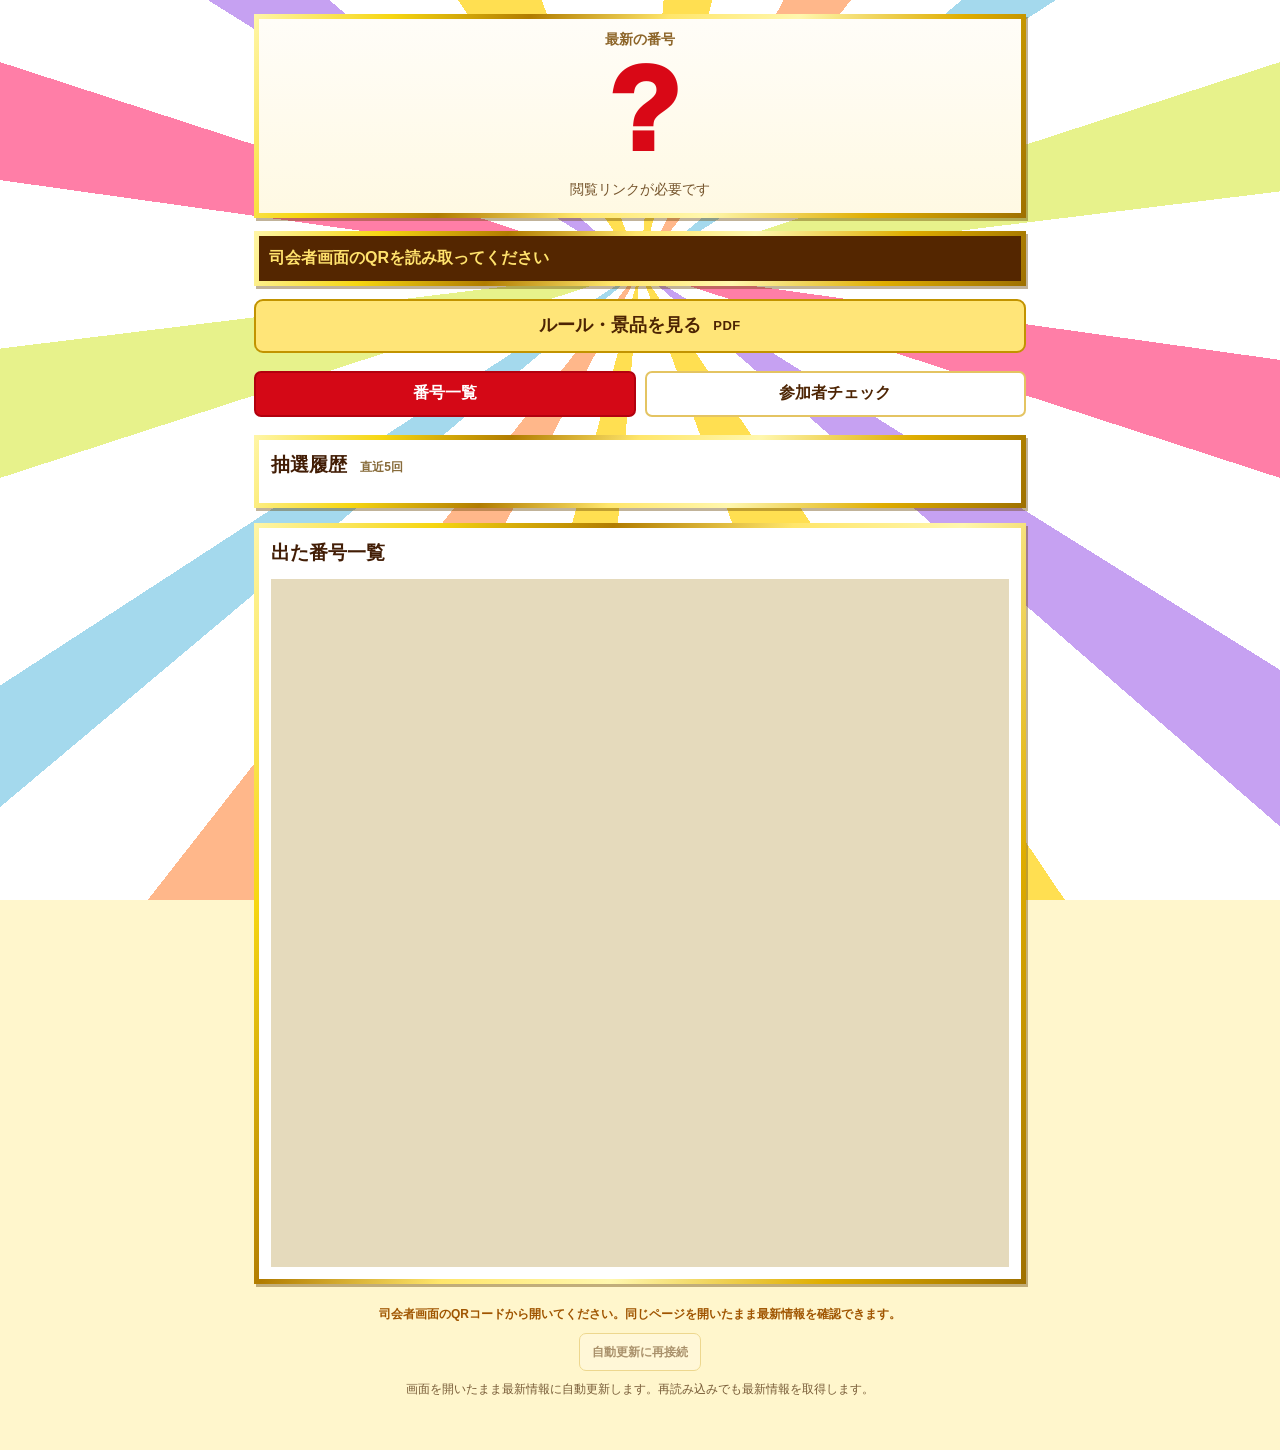
<file: viewer.html>
<!doctype html>
<html lang="ja" data-version="screen-v11">
<head><meta charset="utf-8"><meta name="viewport" content="width=device-width, initial-scale=1"><meta name="theme-color" content="#cf0714"><meta name="description" content="忘年会の最大30人用ビンゴ。スマホで最新の番号・参加者・当選結果を確認。"><title>忘年会ビンゴ｜スマホ用</title><link rel="icon" href="data:,"><style>
:root{font-family:"Yu Gothic",Meiryo,Arial,system-ui,sans-serif;color:#421d05;font-size:16px;--red:#d90816;--brown:#4d2403;--gold:#efbf00;--frame:linear-gradient(115deg,#fff6a8 0%,#f6d612 16%,#b17c00 32%,#ffe66b 48%,#fff7ae 63%,#dfad00 82%,#9e7000 100%)}*{box-sizing:border-box}body{margin:0;background:#fff6cc;min-height:100dvh}body::before{content:"";position:fixed;inset:0;background:repeating-conic-gradient(from -8deg at 50% 30%,#fff 0deg 13deg,#ffdf51 13deg 23deg,#fff 23deg 36deg,#ffb78a 36deg 46deg,#fff 46deg 58deg,#a4d9ed 58deg 65deg,#fff 65deg 80deg,#e7f28b 80deg 91deg,#fff 91deg 106deg,#ff7ea7 106deg 116deg,#fff 116deg 130deg,#c6a1f2 130deg 139deg,#fff 139deg 154deg,#ffdf51 154deg 168deg,#fff 168deg 180deg);z-index:-1}button,input,select,textarea{font:inherit}button{font-weight:800;color:var(--brown);background:#fff9e4;border:1px solid #d9b64b;border-radius:7px;padding:9px 16px;cursor:pointer;min-height:36px}button:hover{background:#fff0aa}button:disabled{opacity:.48;cursor:not-allowed}button:focus-visible,input:focus-visible,textarea:focus-visible,a:focus-visible{outline:3px solid #1765bd;outline-offset:3px}input,textarea{border:1px solid #bfad83;background:#fff;color:#321e0c;padding:9px 10px;border-radius:6px;min-width:0}input[type=checkbox]{width:21px;height:21px;accent-color:var(--red);flex-shrink:0}input[type=range]{accent-color:var(--red)}a{color:#8b3a00}h1,h2,h3,p{margin:0}[hidden]{display:none!important}.gold-frame{border:5px solid transparent;background:linear-gradient(#fff,#fff) padding-box,var(--frame) border-box;box-shadow:2px 3px 0 #65420066;min-height:0}.show-title{display:flex;align-items:center;justify-content:center;gap:5vw;background:var(--frame);color:#fff;margin:0 3vw;padding:5px 7vw;clip-path:polygon(2% 0,98% 0,100% 18%,100% 82%,98% 100%,2% 100%,0 82%,0 18%);min-height:0}.show-title h1{background:#4d2403;padding:0 5vw;text-align:center;flex:1;font-family:Arial,"Yu Gothic",sans-serif;font-weight:900;line-height:1.05;font-size:clamp(26px,5.9vh,72px);white-space:nowrap;letter-spacing:-.035em}.show-title b{font-weight:950}.title-star{font-size:clamp(15px,3vh,34px);color:#6b3300;line-height:1}#hostApp{height:100dvh;display:grid;grid-template-rows:minmax(0,1fr) auto;padding:1.2vh 1.2vw 0;gap:1.2vh}.game-screen{display:grid;grid-template-columns:clamp(94px,11vw,215px) minmax(0,1fr) minmax(230px,29vw);grid-template-rows:minmax(0,.94fr) minmax(0,1fr);grid-template-areas:"rail number prize" "rail board board";gap:1.3vh 1.3vw;min-height:0}.history-rail{grid-area:rail;display:grid;grid-template-rows:auto auto minmax(0,1fr);gap:1vh;padding:.8vh .6vw;min-width:0}.qr-block{text-align:center;min-height:0}.qr-block>p{font-size:clamp(10px,1.5vh,17px);font-weight:800;margin-top:2px}.qr-button{border:0;border-radius:0;padding:0;display:block;min-height:0;background:white;margin:auto;width:100%;max-width:180px}.qr-button:hover{background:white}.qr-button span{display:block;aspect-ratio:1;max-height:19.8vh;margin:auto;max-width:100%}#qr svg,#largeQR svg{display:block;width:100%;height:100%}.history-rail>h2{text-align:center;font-weight:900;font-size:clamp(18px,2.7vh,31px);white-space:nowrap;line-height:1.2}.recent-history{list-style:none;padding:0;margin:0;display:grid;grid-template-rows:repeat(5,minmax(0,1fr));gap:1vh;min-height:0}.recent-history li{display:flex;align-items:center;justify-content:center;flex-direction:column;background:#fff8df;border:2px solid #ebcc66;border-radius:12px;min-height:0}.recent-history li:first-child{background:#ffe66a;border-color:#dda800}.recent-history li.empty-history{border:1px dashed #ddcfab;color:#c8bca1;background:white}.recent-history b{font-family:Arial,sans-serif;font-weight:900;font-size:clamp(25px,4.8vh,61px);color:var(--red);line-height:1}.recent-history small{font-size:clamp(10px,1.6vh,19px);line-height:1.2;color:#795a28;margin-bottom:.3vh}.number-stage{grid-area:number;text-align:center;display:flex;flex-direction:column;align-items:center;justify-content:center;border-width:7px;position:relative;overflow:hidden}.big-number{font-family:Arial,sans-serif;font-weight:950;font-size:clamp(140px,37vh,470px);color:#e00909;letter-spacing:.015em;line-height:.86;text-shadow:3px 5px 0 #8f0507,5px 7px 1px #0003;padding:0 .02em;flex:1;display:flex;align-items:center;justify-content:center;min-height:0;font-variant-numeric:tabular-nums}.draw-counter{font-size:clamp(15px,2.4vh,33px);line-height:1.25;margin:.5vh 0 .8vh;color:#6a4924;white-space:nowrap}.draw-counter strong{color:var(--brown);font-weight:900}.big-number.rolling{animation:rolling .12s infinite alternate}@keyframes rolling{from{transform:translateX(-3px)}to{transform:translateX(3px)}}.prize-panel{grid-area:prize;display:flex;align-items:center;justify-content:space-evenly;flex-direction:column;gap:.3vh;text-align:center;padding:.9vh .8vw;background:linear-gradient(#5a2903,#5a2903) padding-box,var(--frame) border-box;color:#fff}.prize-panel>h2{font-size:clamp(22px,3.8vh,45px);font-weight:900;line-height:1.1;white-space:nowrap}.next-grade{font-family:Arial,"Yu Gothic",sans-serif;font-size:clamp(65px,11vh,140px);font-weight:950;line-height:.98;color:#ffe354;letter-spacing:-.05em;text-shadow:2px 3px #8c5100}.next-grade>span{font-size:.63em;margin-left:.06em}.next-grade.finished-grade{font-family:inherit;font-size:clamp(28px,5vh,64px);line-height:1.2;letter-spacing:0}.next-rank{font-size:clamp(16px,2.3vh,29px);line-height:1.2;color:#fff3c8}.remaining{font-size:clamp(21px,3.9vh,47px);font-weight:900;color:#fff;line-height:1.15}.remaining strong{font-family:Arial,sans-serif;font-size:1.2em;color:#ffe56b}.prize-plan{display:grid;grid-template-columns:repeat(5,1fr);gap:.4vw;width:100%;margin-top:.4vh}.prize-plan div{background:#ffffff1a;border:1px solid #ffffff35;border-radius:6px;padding:.4vh 1px;font-size:clamp(11px,1.8vh,23px);font-weight:800}.prize-plan small{display:block;font-size:.69em;white-space:nowrap;margin-top:.2vh;color:#ffeaca;font-weight:500}.prize-plan .current{color:#542400;background:#ffe36b;border-color:#fff098}.prize-plan .current small{color:#542400}.board-frame{container-type:size;grid-area:board;padding:.4vh .3vw;overflow:hidden;border-width:6px}.number-board{height:100%;display:grid;grid-template-columns:.9fr repeat(15,minmax(0,1fr));grid-template-rows:repeat(5,minmax(0,1fr));gap:3px clamp(4px,.4vw,9px);min-height:0;background:transparent}.board-letter,.num{display:flex;align-items:center;justify-content:center;background:#fff;min-width:0;min-height:0;line-height:1}.board-letter{font-family:Arial,sans-serif;font-weight:950;font-size:clamp(22px,5.2vh,70px);color:#e24e53;-webkit-text-stroke:1px #472805}.board-letter.g1{color:#a9dc72}.board-letter.g2{color:#7db9e1}.board-letter.g3{color:#f4b46e}.board-letter.g4{color:#d4e56f}.num{border:1px solid #e9e2d3;border-radius:4px;padding:0 2px;color:#b8b8b8;font-family:Consolas,"Liberation Mono",Menlo,monospace;font-size:clamp(20px,5.2vh,70px);font-weight:800;letter-spacing:.015em;font-variant-numeric:tabular-nums}.num.on{color:#e00d1a;font-weight:800}.num.latest{background:#ffe168;color:#ba0010;box-shadow:inset 0 0 0 3px #d4a200}.operator-bar{display:grid;grid-template-columns:minmax(0,1fr) auto;gap:3px 15px;align-items:center;background:#fff8e0db;padding:4px 7px;border-top:1px solid #ddbd66;min-height:43px}.operator-status{min-width:0;font-size:10px;color:#6a4e2c;display:flex;gap:9px;line-height:1.3;flex-wrap:wrap}.operator-status #notice{color:#a70611;font-weight:700}.operator-buttons{display:flex;align-items:center;gap:6px;justify-content:flex-end;flex-wrap:nowrap}.operator-buttons button{padding:5px 11px;font-size:12px;min-height:28px;border-radius:5px;white-space:nowrap}.draw-button{background:#c90a16!important;color:#fff!important;border-color:#b50913!important}.draw-button:hover{background:#e11420!important}.bingo-button{background:#ffe23f;border-color:#b28c00;color:#5b2600;font-size:14px!important}.operator-buttons kbd{font:10px Arial,sans-serif;border:1px solid #ffffff66;border-radius:3px;padding:1px 3px;margin-left:5px}.sound-credit{grid-column:1/-1;font-size:9px;text-align:right;line-height:1.2;color:#7d5c28}.people-screen{min-height:0;display:flex;flex-direction:column;padding:1vh 1vw;background:#fffdf2e6;border:4px solid #e5bf3f}.people-heading{display:flex;align-items:center;justify-content:space-between;gap:20px}.people-heading h2{font-size:clamp(22px,3.7vh,48px);font-weight:900}.people-heading p{font-size:clamp(18px,3vh,36px);font-weight:900;color:var(--red)}.operator-help{font-size:12px;color:#77592c;margin:.6vh 0 1.2vh}.people-grid{display:grid;grid-template-columns:repeat(3,minmax(0,1fr));grid-template-rows:repeat(9,minmax(0,1fr));grid-auto-flow:column;gap:.6vh .9vw;flex:1;min-height:0}.person-card{display:flex;align-items:center;gap:.65vw;min-height:0;background:white;border:2px solid #e5cf8b;border-radius:7px;padding:.6vh .7vw;cursor:pointer;overflow:hidden}.person-card.won{background:#fff1b0;border-color:#d5aa25;cursor:default}.person-card input{height:20px;width:20px;margin:0;flex-shrink:0}.person-no{font:700 clamp(11px,1.7vh,21px) Arial,sans-serif;color:#a18b61}.person-name{font-size:clamp(16px,2.5vh,33px);font-weight:800;flex:1;white-space:nowrap;overflow:hidden;text-overflow:ellipsis}.person-result{display:flex;flex-direction:column;align-items:center;white-space:nowrap;font-size:clamp(13px,1.9vh,25px);font-weight:800;line-height:1.2;color:#8c6732;flex-shrink:0}.person-result strong{color:#c60012;font-size:1.2em}.person-result small{font-size:.75em;font-weight:600}.person-card.won .person-name{color:#502806}dialog{max-height:92dvh;overflow:auto;color:var(--brown);padding:24px;border-radius:14px;margin:auto}dialog::backdrop{background:#231500a6;backdrop-filter:blur(4px)}.settings-dialog{width:min(1100px,94vw)}.dialog-heading{display:flex;justify-content:space-between;align-items:center;margin-bottom:14px}.dialog-heading h2{font-size:26px}.settings-help{font-size:14px;line-height:1.8;color:#6e542b;margin:10px 0}.settings-dialog details{background:#fff6dc;padding:14px;border-radius:8px}.settings-dialog summary{cursor:pointer;font-weight:800}.settings-dialog details label{display:block;margin-top:12px;font-size:14px}.settings-dialog textarea{display:block;width:100%;margin:10px 0}.name-fields{display:grid;grid-template-columns:repeat(3,1fr);gap:10px 20px;margin-top:20px}.name-field{display:flex;align-items:center;gap:9px;font-size:13px}.name-field>span{font-weight:800;color:#9a741d}.name-field input{width:100%;font-size:15px}.settings-columns{display:grid;grid-template-columns:1fr 1fr;gap:30px;margin-top:20px}.settings-columns h3{font-size:19px;margin-bottom:15px}.settings-columns>section>label{display:block;margin:15px 0 8px;font-size:14px}.settings-columns input[type=url]{width:100%;font-size:13px}.settings-columns .check-label,.settings-columns .volume-label{display:flex;align-items:center;gap:12px}.volume-label input{max-width:200px}.button-row{display:flex;gap:10px;flex-wrap:wrap;margin:12px 0}.settings-dialog button{font-size:13px}.settings-columns .danger{display:block;background:#fff0ed;color:#a40816;margin:12px 0 4px}.settings-columns small{display:block;font-size:12px;color:#795a36}hr{border:0;border-top:1px solid #e6cf95;margin:20px 0}#saveStatus{font-size:13px;color:#6d580f;margin-top:12px}.confirm-dialog{width:min(500px,94vw)}.confirm-dialog h2{font-size:24px}.confirm-dialog p{white-space:pre-line;line-height:1.8;font-size:17px;overflow-wrap:anywhere;margin:18px 0 24px}.confirm-dialog .button-row{justify-content:flex-end}.qr-dialog{text-align:center;width:min(760px,95vw);max-height:96dvh}.qr-dialog h2{font-size:clamp(19px,3vw,28px)}#largeQR{width:min(62dvh,80vw);height:min(62dvh,80vw);margin:15px auto}.qr-dialog p{font-size:14px;margin:12px 0}.celebration-dialog{width:min(1100px,91vw);text-align:center;padding:3vh 3vw 2vh;background:radial-gradient(circle at center,#fff8d9,#fffdf6 70%) padding-box,var(--frame) border-box;overflow:hidden}.congratulations{letter-spacing:.18em;font-size:clamp(13px,2.5vh,30px);font-weight:750;color:#946913}.bingo-heading{display:block;font-family:Arial,sans-serif;font-size:clamp(70px,20vh,240px);color:#df0717;font-weight:950;letter-spacing:-.06em;line-height:1.17;text-shadow:3px 4px #efb600,5px 6px #b8840090}.celebration-dialog h2{font-size:clamp(28px,6.5vh,82px);font-weight:950;line-height:1.2;overflow-wrap:anywhere;max-height:24vh;overflow:auto}.celebration-dialog #celebrationPrize{font-size:clamp(26px,5.5vh,66px);font-weight:900;color:#a06a00;margin:2vh 0}.celebration-dialog button{font-size:14px;padding:8px 24px;min-height:32px}#confetti{position:fixed;inset:0;width:100%;height:100%;pointer-events:none;z-index:9999}.mobile-app{max-width:800px;margin:auto;padding:12px 14px 30px}.mobile-app .show-title{margin:0 0 15px;padding:6px 13px;min-height:55px}.mobile-app .show-title h1{font-size:34px;padding:4px}.mobile-latest{display:flex;flex-direction:column;align-items:center;padding:12px;background:linear-gradient(#fffdf8,#fff9e3) padding-box,var(--frame) border-box}.mobile-latest>span{font-size:14px;font-weight:800;color:#8d6529}.mobile-latest>strong{font-family:Arial,sans-serif;font-size:118px;letter-spacing:-.06em;line-height:1.05;color:var(--red);font-weight:950}.mobile-latest>p{font-size:14px;margin:8px 0 2px;color:#75542c}.mobile-prize{display:flex;justify-content:space-between;gap:10px;background:linear-gradient(#542600,#542600) padding-box,var(--frame) border-box;color:white;padding:12px 10px;margin:13px 0;font-size:15px;font-weight:900}.mobile-prize #viewerNext{color:#ffe26c}.mobile-tabs{display:grid;grid-template-columns:1fr 1fr;gap:9px;margin:18px 0}.mobile-tabs button{background:white;border:2px solid #e4c462;min-height:46px;font-size:15px}.mobile-tabs button.active{background:#d40816;border-color:#b2000e;color:#fff}.mobile-history{padding:12px;margin-bottom:15px}.mobile-history h2,.mobile-board-frame h2,.mobile-people h2{font-size:19px;margin-bottom:13px}.mobile-history h2 small{font-size:12px;color:#886c3b;margin-left:8px}.mobile-history .recent-history{display:grid;grid-template-columns:repeat(5,1fr);grid-template-rows:auto;gap:7px}.mobile-history .recent-history li{height:70px;border-radius:8px;min-width:0}.mobile-history .recent-history b{font-size:31px}.mobile-history .recent-history small{font-size:11px;margin:0 0 5px}.mobile-board-frame{padding:12px}.mobile-app .number-board{grid-template-columns:repeat(5,minmax(0,1fr));grid-template-rows:repeat(15,44px);gap:2px;background:#e5dabc}.mobile-app .board-letter{display:none}.mobile-app .num{font-size:26px;grid-column:var(--c);grid-row:var(--r);letter-spacing:.015em}.mobile-app .num.latest{box-shadow:inset 0 0 0 2px #d4a200}.mobile-people{padding:15px}.mobile-people>p{font-size:13px;margin-bottom:15px;color:#7c613b}.mobile-person{display:grid;grid-template-columns:25px minmax(0,1fr) auto;align-items:center;gap:8px;min-height:54px;padding:9px 5px;border-bottom:1px solid #e4d8ba}.mobile-person.won{background:#fff4c3}.mobile-person .person-no{font-size:12px}.mobile-person .person-name{font-size:17px}.mobile-person .person-result{font-size:14px;min-width:68px}.mobile-person .person-result small{font-size:11px}.viewer-connection{text-align:center;font-size:12px;line-height:1.9;color:#785c37;margin:19px 0}.viewer-connection #viewerStatus{font-weight:800}.viewer-connection #viewerStatus.live{color:#236335}.viewer-connection #viewerStatus.stale{color:#a05500}.viewer-connection button{font-size:12px;padding:7px 12px;min-height:32px;margin:7px 0}.mobile-credit{display:block;text-align:center;font-size:10px}.empty-view{padding:15px;line-height:1.8;text-align:center}#printArea{display:none}
@media(min-width:1800px){.operator-buttons button{font-size:14px}.operator-bar{min-height:50px}.operator-status{font-size:12px}}
@media(max-width:1100px){.game-screen{grid-template-columns:clamp(90px,10vw,125px) minmax(0,1fr) minmax(205px,28vw)}.operator-bar{gap:2px 6px}.operator-buttons{gap:4px}.operator-buttons button{font-size:11px;padding:4px 8px}.operator-status{font-size:9px}.prize-panel>h2{font-size:clamp(18px,3.4vh,34px)}.person-name{font-size:clamp(15px,2.2vh,25px)}}
@media(max-width:720px){#hostApp{height:auto;min-height:100dvh;display:flex;flex-direction:column;padding:10px;gap:10px}.show-title{min-height:48px;margin:0}.show-title h1{font-size:31px}.title-star{font-size:18px}.game-screen{display:grid;grid-template-columns:92px minmax(0,1fr);grid-template-rows:260px 205px 340px;grid-template-areas:"rail number" "rail prize" "board board";gap:10px}.history-rail{padding:6px;gap:7px}.qr-button span{max-height:none}.history-rail>h2{font-size:17px}.recent-history{gap:7px}.recent-history b{font-size:30px}.recent-history small{font-size:10px}.qr-block>p{font-size:9px}.big-number{font-size:170px}.draw-counter{font-size:12px;margin-bottom:12px}.prize-panel{padding:9px;gap:4px}.prize-panel>h2{font-size:23px}.next-grade{font-size:67px}.next-rank{font-size:15px}.remaining{font-size:24px}.prize-plan div{font-size:13px}.prize-plan small{font-size:9px}.board-frame{padding:2px;border-width:4px}.num{font-size:clamp(14px,3.3vw,22px)}.board-letter{font-size:23px}.operator-bar{display:flex;flex-direction:column;align-items:stretch;gap:7px;padding:9px 2px}.operator-buttons{flex-wrap:wrap;justify-content:center}.operator-buttons button{min-height:32px;font-size:12px}.operator-status{justify-content:center;font-size:10px}.sound-credit{text-align:center}.people-screen{height:auto;min-height:640px;padding:12px}.people-grid{display:flex;flex-direction:column}.people-heading h2{font-size:22px}.people-heading p{font-size:15px}.operator-help{font-size:11px;line-height:1.6}.person-card{min-height:50px;padding:8px;gap:10px}.person-name{font-size:18px}.person-result{font-size:14px}.person-no{font-size:13px}.name-fields{grid-template-columns:1fr 1fr;gap:10px}.settings-columns{grid-template-columns:1fr;gap:20px}dialog{padding:17px}.celebration-dialog{padding:30px 15px}.celebration-dialog h2{font-size:34px}.bingo-heading{font-size:75px}.celebration-dialog #celebrationPrize{font-size:31px}.congratulations{font-size:12px}.settings-help{font-size:13px}}
@media(prefers-reduced-motion:reduce){*,*::before,*::after{animation:none!important;transition:none!important}}
@page{size:A4 portrait;margin:8mm}
@media print{body{background:white;color:black}body::before,#hostApp,#viewerApp,dialog,#confetti,audio{display:none!important}#printArea{display:block}.print-sheet{display:grid;grid-template-columns:repeat(3,1fr);grid-template-rows:repeat(3,1fr);gap:5mm;height:277mm;break-after:page}.print-sheet:last-child{break-after:auto}.pcard{padding:2mm;border:1px solid #555;height:89mm;overflow:hidden;break-inside:avoid}.phead{text-align:center;font-weight:800;font-size:11px;margin:1mm 0 2mm}.pname{font-size:10px;height:8mm;overflow:hidden}.pcard table{width:100%;table-layout:fixed;border-collapse:collapse}.pcard td,.pcard th{height:10mm;font-size:13px;color:black;text-align:center;border:1px solid #777}.pcard th{height:6mm}.pcard .free{font-size:9px}}

@supports(font-size:1cqw){.board-frame .num{font-size:clamp(18px,min(5.2vh,4cqw),70px)}}
#qrError{font-size:10px;line-height:1.4;color:#9e1515;overflow-wrap:anywhere;font-weight:600}.mobile-app{padding-top:14px}.mobile-app .mobile-latest{margin-top:0}

/* Projection readability: no title strip; larger draw count and grade/rank rows. */
.show-title,.title-star{display:none!important}
.draw-counter{font-size:clamp(23px,4.25vh,53px);font-weight:700;line-height:1.2;margin:.9vh 0 1.1vh}.draw-counter strong{font-size:1.12em}.draw-counter span{color:#55350e}
.prize-panel{justify-content:flex-start;gap:1vh;padding:1.3vh 1vw}.prize-panel>h2{font-size:clamp(24px,4.2vh,51px);line-height:1.15}
.prize-content{display:grid;grid-template-columns:minmax(0,.9fr) minmax(0,1.15fr);gap:1vw;width:100%;flex:1;min-height:0;align-items:stretch}
.next-summary{display:flex;align-items:center;justify-content:center;flex-direction:column;gap:1.8vh;min-width:0}.next-summary .next-grade{font-size:clamp(60px,10.5vh,137px)}.next-summary .next-rank{font-size:clamp(19px,2.9vh,37px);font-weight:800;white-space:nowrap}.next-summary .remaining{font-size:clamp(17px,2.9vh,36px);line-height:1.35}.next-summary .remaining strong{display:block;font-size:1.55em;line-height:1.1}
.prize-plan{display:grid;grid-template-columns:minmax(0,1fr);grid-template-rows:repeat(5,minmax(0,1fr));gap:.7vh;width:100%;margin:0}.prize-plan div{display:grid;grid-template-columns:auto minmax(0,1fr);align-items:center;gap:.5vw;padding:.3vh .55vw;font-size:clamp(21px,3.25vh,41px);border-width:2px;border-radius:8px;white-space:nowrap}.prize-plan small{font-size:clamp(18px,2.65vh,34px);font-weight:800;margin:0;letter-spacing:-.025em}
@media(max-width:1100px){.prize-content{grid-template-columns:minmax(0,.8fr) minmax(0,1.2fr);gap:.5vw}.prize-panel{padding:1vh .5vw}.prize-plan div{font-size:clamp(19px,2.85vh,30px);padding:.3vh .3vw}.prize-plan small{font-size:clamp(15px,2.2vh,25px)}.next-summary .next-rank{font-size:clamp(17px,2.55vh,26px)}.next-summary .next-grade{font-size:clamp(55px,9vh,105px)}}
@media(max-width:720px){.draw-counter{font-size:18px;white-space:normal;margin:8px 5px 10px}.prize-panel>h2{font-size:21px}.prize-panel{gap:5px}.prize-content{gap:6px;grid-template-columns:1fr 1.4fr}.next-summary{gap:4px}.next-summary .next-grade{font-size:49px}.next-summary .next-rank{font-size:14px}.next-summary .remaining{font-size:13px}.next-summary .remaining strong{display:inline;font-size:1.2em}.prize-plan{gap:3px}.prize-plan div{font-size:16px;padding:2px 5px;border-width:1px;border-radius:4px;gap:4px}.prize-plan small{font-size:12px}}

/* Free choice prizes */
.prize-panel>h2{font-size:clamp(21px,3.3vh,42px)}.next-summary .next-rank{font-size:clamp(16px,2.4vh,30px);white-space:pre-line;text-align:center}.next-summary .next-grade{font-size:clamp(55px,10vh,125px)}.next-summary .remaining{font-size:clamp(16px,2.5vh,32px)}
.prizes-screen{min-height:0;display:grid;grid-template-rows:auto auto minmax(0,1fr);gap:1vh;padding:1vh 1vw;background:#fff;border:5px solid #e6be14}.prizes-screen h2{font-size:clamp(24px,4vh,46px)}.prize-view-tools{display:flex;justify-content:space-between;gap:15px;font-size:clamp(12px,1.8vh,22px)}.prize-view-tools label{display:flex;align-items:center;white-space:nowrap;gap:6px}
.inventory-grid{display:grid;grid-template-columns:repeat(3,minmax(0,1fr));grid-template-rows:repeat(9,minmax(0,1fr));gap:.6vh .8vw;min-height:0}.inventory-item{display:grid;grid-template-columns:auto minmax(0,1fr);align-items:center;gap:5px 10px;padding:.3vh .5vw;border:1px solid #e9ce78;border-radius:6px;background:#fff9df;min-width:0;min-height:0}.inventory-grade{font-size:clamp(18px,3vh,36px);color:#b90517;white-space:nowrap}.inventory-name{font-size:clamp(15px,2.25vh,28px);font-weight:800;line-height:1.15;overflow-wrap:anywhere}.inventory-item small{display:none;grid-column:2;font-size:clamp(10px,1.6vh,18px)}.inventory-item.claimed{background:#f2f0eb;color:#6c675e;border-color:#ddd9d2}.inventory-item.claimed small{display:block}.inventory-item.claimed .inventory-grade{color:#7e7469}
.person-card{display:grid;grid-template-columns:minmax(0,1fr) minmax(0,1.35fr);gap:.5vw}.person-check{display:flex;gap:.5vw;align-items:center;min-width:0;cursor:pointer}.person-name{min-width:0;overflow-wrap:anywhere}.person-result{min-width:0}.person-prize{display:block;font-size:clamp(11px,1.8vh,22px);line-height:1.2;overflow-wrap:anywhere;max-height:2.4em;overflow:hidden}.assign-legacy{grid-column:1/-1;font-size:12px;padding:2px;min-height:24px}
.prize-settings{margin:20px 0;padding:16px 0;border-top:2px solid #e4c85c;border-bottom:2px solid #e4c85c}.prize-fields{display:grid;grid-template-columns:repeat(2,minmax(0,1fr));gap:8px 16px;margin:15px 0}.prize-field{display:grid;grid-template-columns:26px 65px minmax(0,1fr);gap:5px;align-items:center}.prize-field small{grid-column:3;color:#8b3a00}.prize-field input,.prize-field select{min-width:0;font-size:16px;padding:7px 5px}.prize-field input:disabled,.prize-field select:disabled{opacity:.65}.prize-field select{border:1px solid #bfad83;background:white;border-radius:5px;color:#421d05}
.award-dialog{width:min(740px,95vw)}.award-dialog form{display:flex;flex-direction:column;gap:12px}.award-dialog h3{font-size:28px;color:#b90517}.award-dialog label{font-weight:800}.award-dialog select{width:100%;padding:8px;border:1px solid #c59600;background:#fff;color:#421d05;font-size:18px}.award-dialog option{padding:10px 6px;white-space:normal}.award-dialog #awardError{color:#b00020;font-weight:800}.celebration-dialog #celebrationPrize{font-size:clamp(24px,4vw,55px);overflow-wrap:anywhere}
.mobile-tabs{display:grid;grid-template-columns:repeat(3,minmax(0,1fr))}.mobile-tabs button{font-size:14px;padding:10px 3px}.mobile-prize{flex-wrap:wrap}.mobile-prize span{font-size:16px}.mobile-prizes{margin-top:12px;padding:15px}.mobile-prizes>p{line-height:1.6;margin:6px 0}.mobile-prizes .inventory-grid{display:flex;flex-direction:column;margin-top:12px;gap:9px}.mobile-prizes .inventory-item{min-height:68px;padding:10px}.mobile-prizes .inventory-grade{font-size:24px}.mobile-prizes .inventory-name{font-size:18px;line-height:1.4}.mobile-prizes .inventory-item small{font-size:14px}.mobile-person .person-prize{font-size:15px;max-height:none;line-height:1.5;white-space:normal}
@media(max-width:720px){.prize-fields{grid-template-columns:1fr}.person-card{display:flex}.person-check{flex:1}.person-prize{font-size:12px}.prizes-screen{min-height:700px}.prizes-screen .inventory-grid{display:flex;flex-direction:column;overflow:auto}.inventory-item{min-height:62px}.prize-view-tools{flex-direction:column}.mobile-prize span{font-size:15px}}

/* v9: one-click winner registration, no prize information in either view. */
.winner-panel{justify-content:space-evenly;padding:1.5vh 1vw;gap:1vh}
.winner-panel>h2{font-size:clamp(25px,4.4vh,54px)}
.winner-count{font-family:Arial,"Yu Gothic",sans-serif;font-weight:900;font-size:clamp(70px,13vh,160px);color:#ffe354;line-height:1}
.winner-count span{font-size:.4em;margin-left:.15em}
.winner-panel .remaining{font-size:clamp(21px,3.8vh,46px)}
.latest-winner{width:100%;padding:1vh .5vw;border-top:1px solid #e2bb5e;min-height:0}
.latest-winner h3{font-size:clamp(14px,2.2vh,28px);color:#fff3c8}
.latest-winner p{font-size:clamp(20px,3.1vh,38px);line-height:1.35;font-weight:900;overflow-wrap:anywhere;display:-webkit-box;-webkit-line-clamp:2;-webkit-box-orient:vertical;overflow:hidden}
.person-card{grid-template-columns:minmax(0,1fr) auto}.person-result strong{font-size:clamp(17px,2.5vh,32px)}.person-result small{display:block}.person-card .person-name{font-size:clamp(17px,2.5vh,30px)}
.mobile-tabs{grid-template-columns:repeat(2,minmax(0,1fr))}.mobile-tabs button{font-size:16px}.mobile-person .person-result strong{font-size:18px}
@media(max-width:720px){.winner-panel>h2{font-size:22px}.winner-count{font-size:57px}.winner-panel .remaining{font-size:20px}.latest-winner{padding:3px}.latest-winner h3{font-size:12px}.latest-winner p{font-size:18px}.person-card .person-name{font-size:18px}}

/* Up to 30 registered participants, three columns of ten. */
@media(min-width:721px){.people-grid{grid-template-rows:repeat(10,minmax(0,1fr))}}

</style><style>
.mobile-resource-link{display:flex;align-items:center;justify-content:center;gap:12px;min-height:54px;margin:12px 0;padding:12px 16px;background:#ffe578;border:2px solid #c29300;border-radius:9px;color:#4d2403;text-decoration:none;font-size:18px;font-weight:800;line-height:1.4;text-align:center;touch-action:manipulation}
.mobile-resource-link:hover{background:#ffdb47}.mobile-resource-link .pdf-label{font-family:Arial,sans-serif;font-size:13px;letter-spacing:.04em}
@media print{.mobile-resource-link{display:none}}
</style></head>
<body>
<main id="viewerApp" class="mobile-app" hidden><section class="mobile-latest gold-frame"><span>最新の番号</span><strong id="viewerBall">?</strong><p id="viewerCount">0 / 75 番号</p></section><section class="mobile-prize gold-frame"><span id="viewerNext">ビンゴ 0人</span><span id="viewerRemaining">未当選 0人</span></section><a class="mobile-resource-link" href="keihin.pdf?v=11" target="_blank" rel="noopener" aria-label="ルール・景品を見る（PDFを別タブで開きます）">ルール・景品を見る<span class="pdf-label">PDF</span></a><div class="mobile-tabs" role="group" aria-label="表示する情報"><button id="viewerNumbersTab" class="active" aria-pressed="true">番号一覧</button><button id="viewerPeopleTab" aria-pressed="false">参加者チェック</button></div><section id="viewerNumbers"><div class="mobile-history gold-frame"><h2>抽選履歴 <small>直近5回</small></h2><ol id="viewerHistory" class="recent-history"></ol></div><section class="mobile-board-frame gold-frame"><h2>出た番号一覧</h2><div id="viewerBoard" class="number-board"></div></section></section><section id="viewerPeople" class="mobile-people gold-frame" hidden><h2>参加者チェック</h2><p>司会者がチェックしたビンゴ状態と当選順です。</p><div id="viewerPeopleGrid"></div></section><div class="viewer-connection"><p id="viewerStatus" role="status"></p><p id="viewerUpdated"></p><button id="viewerReconnect">自動更新に再接続</button><p>画面を開いたまま最新情報に自動更新します。再読み込みでも最新情報を取得します。</p></div></main>
<script>
!function(f){typeof module!='undefined'&&typeof exports=='object'?module.exports=f():typeof define!='undefined'&&define.amd?define(f):(typeof self!='undefined'?self:this).fflate=f()}(function(){var _e={};"use strict";var t=(typeof module!='undefined'&&typeof exports=='object'?function(_f){"use strict";var e,t=";var __w=require('worker_threads');__w.parentPort.on('message',function(m){onmessage({data:m})}),postMessage=function(m,t){__w.parentPort.postMessage(m,t)},close=process.exit;self=global";try{e=require("worker_threads").Worker}catch(e){}exports.default=e?function(r,n,o,a,s){var u=!1,i=new e(r+t,{eval:!0}).on("error",(function(e){return s(e,null)})).on("message",(function(e){return s(null,e)})).on("exit",(function(e){e&&!u&&s(Error("exited with code "+e),null)}));return i.postMessage(o,a),i.terminate=function(){return u=!0,e.prototype.terminate.call(i)},i}:function(e,t,r,n,o){setImmediate((function(){return o(Error("async operations unsupported - update to Node 12+ (or Node 10-11 with the --experimental-worker CLI flag)"),null)}));var a=function(){};return{terminate:a,postMessage:a}};return _f}:function(_f){"use strict";var e={};_f.default=function(r,t,s,a,n){var o=new Worker(e[t]||(e[t]=URL.createObjectURL(new Blob([r+';addEventListener("error",function(e){e=e.error;postMessage({$e$:[e.message,e.code,e.stack]})})'],{type:"text/javascript"}))));return o.onmessage=function(e){var r=e.data,t=r.$e$;if(t){var s=Error(t[0]);s.code=t[1],s.stack=t[2],n(s,null)}else n(null,r)},o.postMessage(s,a),o};return _f})({}),n=Uint8Array,r=Uint16Array,e=Int32Array,i=new n([0,0,0,0,0,0,0,0,1,1,1,1,2,2,2,2,3,3,3,3,4,4,4,4,5,5,5,5,0,0,0,0]),o=new n([0,0,0,0,1,1,2,2,3,3,4,4,5,5,6,6,7,7,8,8,9,9,10,10,11,11,12,12,13,13,0,0]),s=new n([16,17,18,0,8,7,9,6,10,5,11,4,12,3,13,2,14,1,15]),a=function(t,n){for(var i=new r(31),o=0;o<31;++o)i[o]=n+=1<<t[o-1];var s=new e(i[30]);for(o=1;o<30;++o)for(var a=i[o];a<i[o+1];++a)s[a]=a-i[o]<<5|o;return{b:i,r:s}},u=a(i,2),h=u.b,f=u.r;h[28]=258,f[258]=28;for(var l=a(o,0),c=l.b,p=l.r,v=new r(32768),d=0;d<32768;++d){var g=(43690&d)>>1|(21845&d)<<1;v[d]=((65280&(g=(61680&(g=(52428&g)>>2|(13107&g)<<2))>>4|(3855&g)<<4))>>8|(255&g)<<8)>>1}var y=function(t,n,e){for(var i=t.length,o=0,s=new r(n);o<i;++o)t[o]&&++s[t[o]-1];var a,u=new r(n);for(o=1;o<n;++o)u[o]=u[o-1]+s[o-1]<<1;if(e){a=new r(1<<n);var h=15-n;for(o=0;o<i;++o)if(t[o])for(var f=o<<4|t[o],l=n-t[o],c=u[t[o]-1]++<<l,p=c|(1<<l)-1;c<=p;++c)a[v[c]>>h]=f}else for(a=new r(i),o=0;o<i;++o)t[o]&&(a[o]=v[u[t[o]-1]++]>>15-t[o]);return a},m=new n(288);for(d=0;d<144;++d)m[d]=8;for(d=144;d<256;++d)m[d]=9;for(d=256;d<280;++d)m[d]=7;for(d=280;d<288;++d)m[d]=8;var b=new n(32);for(d=0;d<32;++d)b[d]=5;var w=y(m,9,0),x=y(m,9,1),z=y(b,5,0),k=y(b,5,1),M=function(t){for(var n=t[0],r=1;r<t.length;++r)t[r]>n&&(n=t[r]);return n},S=function(t,n,r){var e=n/8|0;return(t[e]|t[e+1]<<8)>>(7&n)&r},A=function(t,n){var r=n/8|0;return(t[r]|t[r+1]<<8|t[r+2]<<16)>>(7&n)},T=function(t){return(t+7)/8|0},D=function(t,r,e){return(null==r||r<0)&&(r=0),(null==e||e>t.length)&&(e=t.length),new n(t.subarray(r,e))};_e.FlateErrorCode={UnexpectedEOF:0,InvalidBlockType:1,InvalidLengthLiteral:2,InvalidDistance:3,StreamFinished:4,NoStreamHandler:5,InvalidHeader:6,NoCallback:7,InvalidUTF8:8,ExtraFieldTooLong:9,InvalidDate:10,FilenameTooLong:11,StreamFinishing:12,InvalidZipData:13,UnknownCompressionMethod:14};var C=["unexpected EOF","invalid block type","invalid length/literal","invalid distance","stream finished","no stream handler",,"no callback","invalid UTF-8 data","extra field too long","date not in range 1980-2099","filename too long","stream finishing","invalid zip data"],I=function(t,n,r){var e=Error(n||C[t]);if(e.code=t,Error.captureStackTrace&&Error.captureStackTrace(e,I),!r)throw e;return e},U=function(t,r,e,a){var u=t.length,f=a?a.length:0;if(!u||r.f&&!r.l)return e||new n(0);var l=!e,p=l||2!=r.i,v=r.i;l&&(e=new n(3*u));var d=function(t){var r=e.length;if(t>r){var i=new n(Math.max(2*r,t));i.set(e),e=i}},g=r.f||0,m=r.p||0,b=r.b||0,w=r.l,z=r.d,C=r.m,U=r.n,F=8*u;do{if(!w){g=S(t,m,1);var E=S(t,m+1,3);if(m+=3,!E){var Z=t[(J=T(m)+4)-4]|t[J-3]<<8,q=J+Z;if(q>u){v&&I(0);break}p&&d(b+Z),e.set(t.subarray(J,q),b),r.b=b+=Z,r.p=m=8*q,r.f=g;continue}if(1==E)w=x,z=k,C=9,U=5;else if(2==E){var O=S(t,m,31)+257,G=S(t,m+10,15)+4,L=O+S(t,m+5,31)+1;m+=14;for(var H=new n(L),j=new n(19),N=0;N<G;++N)j[s[N]]=S(t,m+3*N,7);m+=3*G;var P=M(j),B=(1<<P)-1,Y=y(j,P,1);for(N=0;N<L;){var J,K=Y[S(t,m,B)];if(m+=15&K,(J=K>>4)<16)H[N++]=J;else{var Q=0,R=0;for(16==J?(R=3+S(t,m,3),m+=2,Q=H[N-1]):17==J?(R=3+S(t,m,7),m+=3):18==J&&(R=11+S(t,m,127),m+=7);R--;)H[N++]=Q}}var V=H.subarray(0,O),W=H.subarray(O);C=M(V),U=M(W),w=y(V,C,1),z=y(W,U,1)}else I(1);if(m>F){v&&I(0);break}}p&&d(b+131072);for(var X=(1<<C)-1,$=(1<<U)-1,_=m;;_=m){var tt=(Q=w[A(t,m)&X])>>4;if((m+=15&Q)>F){v&&I(0);break}if(Q||I(2),tt<256)e[b++]=tt;else{if(256==tt){_=m,w=null;break}var nt=tt-254;tt>264&&(nt=S(t,m,(1<<(it=i[N=tt-257]))-1)+h[N],m+=it);var rt=z[A(t,m)&$],et=rt>>4;if(rt||I(3),m+=15&rt,W=c[et],et>3){var it=o[et];W+=A(t,m)&(1<<it)-1,m+=it}if(m>F){v&&I(0);break}p&&d(b+131072);var ot=b+nt;if(b<W){var st=f-W,at=Math.min(W,ot);for(st+b<0&&I(3);b<at;++b)e[b]=a[st+b]}for(;b<ot;++b)e[b]=e[b-W]}}r.l=w,r.p=_,r.b=b,r.f=g,w&&(g=1,r.m=C,r.d=z,r.n=U)}while(!g);return b!=e.length&&l?D(e,0,b):e.subarray(0,b)},F=function(t,n,r){var e=n/8|0;t[e]|=r<<=7&n,t[e+1]|=r>>8},E=function(t,n,r){var e=n/8|0;t[e]|=r<<=7&n,t[e+1]|=r>>8,t[e+2]|=r>>16},Z=function(t,e){for(var i=[],o=0;o<t.length;++o)t[o]&&i.push({s:o,f:t[o]});var s=i.length,a=i.slice();if(!s)return{t:N,l:0};if(1==s){var u=new n(i[0].s+1);return u[i[0].s]=1,{t:u,l:1}}i.sort((function(t,n){return t.f-n.f})),i.push({s:-1,f:25001});var h=i[0],f=i[1],l=0,c=1,p=2;for(i[0]={s:-1,f:h.f+f.f,l:h,r:f};c!=s-1;)h=i[i[l].f<i[p].f?l++:p++],f=i[l!=c&&i[l].f<i[p].f?l++:p++],i[c++]={s:-1,f:h.f+f.f,l:h,r:f};var v=a[0].s;for(o=1;o<s;++o)a[o].s>v&&(v=a[o].s);var d=new r(v+1),g=q(i[c-1],d,0);if(g>e){o=0;var y=0,m=g-e,b=1<<m;for(a.sort((function(t,n){return d[n.s]-d[t.s]||t.f-n.f}));o<s;++o){var w=a[o].s;if(!(d[w]>e))break;y+=b-(1<<g-d[w]),d[w]=e}for(y>>=m;y>0;){var x=a[o].s;d[x]<e?y-=1<<e-d[x]++-1:++o}for(;o>=0&&y;--o){var z=a[o].s;d[z]==e&&(--d[z],++y)}g=e}return{t:new n(d),l:g}},q=function(t,n,r){return-1==t.s?Math.max(q(t.l,n,r+1),q(t.r,n,r+1)):n[t.s]=r},O=function(t){for(var n=t.length;n&&!t[--n];);for(var e=new r(++n),i=0,o=t[0],s=1,a=function(t){e[i++]=t},u=1;u<=n;++u)if(t[u]==o&&u!=n)++s;else{if(!o&&s>2){for(;s>138;s-=138)a(32754);s>2&&(a(s>10?s-11<<5|28690:s-3<<5|12305),s=0)}else if(s>3){for(a(o),--s;s>6;s-=6)a(8304);s>2&&(a(s-3<<5|8208),s=0)}for(;s--;)a(o);s=1,o=t[u]}return{c:e.subarray(0,i),n:n}},G=function(t,n){for(var r=0,e=0;e<n.length;++e)r+=t[e]*n[e];return r},L=function(t,n,r){var e=r.length,i=T(n+2);t[i]=255&e,t[i+1]=e>>8,t[i+2]=255^t[i],t[i+3]=255^t[i+1];for(var o=0;o<e;++o)t[i+o+4]=r[o];return 8*(i+4+e)},H=function(t,n,e,a,u,h,f,l,c,p,v){F(n,v++,e),++u[256];for(var d=Z(u,15),g=d.t,x=d.l,k=Z(h,15),M=k.t,S=k.l,A=O(g),T=A.c,D=A.n,C=O(M),I=C.c,U=C.n,q=new r(19),H=0;H<T.length;++H)++q[31&T[H]];for(H=0;H<I.length;++H)++q[31&I[H]];for(var j=Z(q,7),N=j.t,P=j.l,B=19;B>4&&!N[s[B-1]];--B);var Y,J,K,Q,R=p+5<<3,V=G(u,m)+G(h,b)+f,W=G(u,g)+G(h,M)+f+14+3*B+G(q,N)+2*q[16]+3*q[17]+7*q[18];if(c>=0&&R<=V&&R<=W)return L(n,v,t.subarray(c,c+p));if(F(n,v,1+(W<V)),v+=2,W<V){Y=y(g,x,0),J=g,K=y(M,S,0),Q=M;var X=y(N,P,0);for(F(n,v,D-257),F(n,v+5,U-1),F(n,v+10,B-4),v+=14,H=0;H<B;++H)F(n,v+3*H,N[s[H]]);v+=3*B;for(var $=[T,I],_=0;_<2;++_){var tt=$[_];for(H=0;H<tt.length;++H)F(n,v,X[rt=31&tt[H]]),v+=N[rt],rt>15&&(F(n,v,tt[H]>>5&127),v+=tt[H]>>12)}}else Y=w,J=m,K=z,Q=b;for(H=0;H<l;++H){var nt=a[H];if(nt>255){var rt;E(n,v,Y[257+(rt=nt>>18&31)]),v+=J[rt+257],rt>7&&(F(n,v,nt>>23&31),v+=i[rt]);var et=31&nt;E(n,v,K[et]),v+=Q[et],et>3&&(E(n,v,nt>>5&8191),v+=o[et])}else E(n,v,Y[nt]),v+=J[nt]}return E(n,v,Y[256]),v+J[256]},j=new e([65540,131080,131088,131104,262176,1048704,1048832,2114560,2117632]),N=new n(0),P=function(t,s,a,u,h,l){var c=l.z||t.length,v=new n(u+c+5*(1+Math.ceil(c/7e3))+h),d=v.subarray(u,v.length-h),g=l.l,y=7&(l.r||0);if(s){y&&(d[0]=l.r>>3);for(var m=j[s-1],b=m>>13,w=8191&m,x=(1<<a)-1,z=l.p||new r(32768),k=l.h||new r(x+1),M=Math.ceil(a/3),S=2*M,A=function(n){return(t[n]^t[n+1]<<M^t[n+2]<<S)&x},C=new e(25e3),I=new r(288),U=new r(32),F=0,E=0,Z=l.i||0,q=0,O=l.w||0,G=0;Z+2<c;++Z){var N=A(Z),P=32767&Z,B=k[N];if(z[P]=B,k[N]=P,O<=Z){var Y=c-Z;if((F>7e3||q>24576)&&(Y>423||!g)){y=H(t,d,0,C,I,U,E,q,G,Z-G,y),q=F=E=0,G=Z;for(var J=0;J<286;++J)I[J]=0;for(J=0;J<30;++J)U[J]=0}var K=2,Q=0,R=w,V=P-B&32767;if(Y>2&&N==A(Z-V))for(var W=Math.min(b,Y)-1,X=Math.min(32767,Z),$=Math.min(258,Y);V<=X&&--R&&P!=B;){if(t[Z+K]==t[Z+K-V]){for(var _=0;_<$&&t[Z+_]==t[Z+_-V];++_);if(_>K){if(K=_,Q=V,_>W)break;var tt=Math.min(V,_-2),nt=0;for(J=0;J<tt;++J){var rt=Z-V+J&32767,et=rt-z[rt]&32767;et>nt&&(nt=et,B=rt)}}}V+=(P=B)-(B=z[P])&32767}if(Q){C[q++]=268435456|f[K]<<18|p[Q];var it=31&f[K],ot=31&p[Q];E+=i[it]+o[ot],++I[257+it],++U[ot],O=Z+K,++F}else C[q++]=t[Z],++I[t[Z]]}}for(Z=Math.max(Z,O);Z<c;++Z)C[q++]=t[Z],++I[t[Z]];y=H(t,d,g,C,I,U,E,q,G,Z-G,y),g||(l.r=7&y|d[y/8|0]<<3,y-=7,l.h=k,l.p=z,l.i=Z,l.w=O)}else{for(Z=l.w||0;Z<c+g;Z+=65535){var st=Z+65535;st>=c&&(d[y/8|0]=g,st=c),y=L(d,y+1,t.subarray(Z,st))}l.i=c}return D(v,0,u+T(y)+h)},B=function(){for(var t=new Int32Array(256),n=0;n<256;++n){for(var r=n,e=9;--e;)r=(1&r&&-306674912)^r>>>1;t[n]=r}return t}(),Y=function(){var t=-1;return{p:function(n){for(var r=t,e=0;e<n.length;++e)r=B[255&r^n[e]]^r>>>8;t=r},d:function(){return~t}}},J=function(){var t=1,n=0;return{p:function(r){for(var e=t,i=n,o=0|r.length,s=0;s!=o;){for(var a=Math.min(s+2655,o);s<a;++s)i+=e+=r[s];e=(65535&e)+15*(e>>16),i=(65535&i)+15*(i>>16)}t=e,n=i},d:function(){return(255&(t%=65521))<<24|(65280&t)<<8|(255&(n%=65521))<<8|n>>8}}},K=function(t,r,e,i,o){if(!o&&(o={l:1},r.dictionary)){var s=r.dictionary.subarray(-32768),a=new n(s.length+t.length);a.set(s),a.set(t,s.length),t=a,o.w=s.length}return P(t,null==r.level?6:r.level,null==r.mem?o.l?Math.ceil(1.5*Math.max(8,Math.min(13,Math.log(t.length)))):20:12+r.mem,e,i,o)},Q=function(t,n){var r={};for(var e in t)r[e]=t[e];for(var e in n)r[e]=n[e];return r},R=function(t,n,r){for(var e=t(),i=""+t,o=i.slice(i.indexOf("[")+1,i.lastIndexOf("]")).replace(/\s+/g,"").split(","),s=0;s<e.length;++s){var a=e[s],u=o[s];if("function"==typeof a){n+=";"+u+"=";var h=""+a;if(a.prototype)if(-1!=h.indexOf("[native code]")){var f=h.indexOf(" ",8)+1;n+=h.slice(f,h.indexOf("(",f))}else for(var l in n+=h,a.prototype)n+=";"+u+".prototype."+l+"="+a.prototype[l];else n+=h}else r[u]=a}return n},V=[],W=function(t){var n=[];for(var r in t)t[r].buffer&&n.push((t[r]=new t[r].constructor(t[r])).buffer);return n},X=function(n,r,e,i){if(!V[e]){for(var o="",s={},a=n.length-1,u=0;u<a;++u)o=R(n[u],o,s);V[e]={c:R(n[a],o,s),e:s}}var h=Q({},V[e].e);return(0,t.default)(V[e].c+";onmessage=function(e){for(var k in e.data)self[k]=e.data[k];onmessage="+r+"}",e,h,W(h),i)},$=function(){return[n,r,e,i,o,s,h,c,x,k,v,C,y,M,S,A,T,D,I,U,Tt,it,ot]},_=function(){return[n,r,e,i,o,s,f,p,w,m,z,b,v,j,N,y,F,E,Z,q,O,G,L,H,T,D,P,K,kt,it]},tt=function(){return[pt,gt,ct,Y,B]},nt=function(){return[vt,dt]},rt=function(){return[yt,ct,J]},et=function(){return[mt]},it=function(t){return postMessage(t,[t.buffer])},ot=function(t){return t&&{out:t.size&&new n(t.size),dictionary:t.dictionary}},st=function(t,n,r,e,i,o){var s=X(r,e,i,(function(t,n){s.terminate(),o(t,n)}));return s.postMessage([t,n],n.consume?[t.buffer]:[]),function(){s.terminate()}},at=function(t){return t.ondata=function(t,n){return postMessage([t,n],[t.buffer])},function(n){n.data.length?(t.push(n.data[0],n.data[1]),postMessage([n.data[0].length])):t.flush()}},ut=function(t,n,r,e,i,o,s){var a,u=X(t,e,i,(function(t,r){t?(u.terminate(),n.ondata.call(n,t)):Array.isArray(r)?1==r.length?(n.queuedSize-=r[0],n.ondrain&&n.ondrain(r[0])):(r[1]&&u.terminate(),n.ondata.call(n,t,r[0],r[1])):s(r)}));u.postMessage(r),n.queuedSize=0,n.push=function(t,r){n.ondata||I(5),a&&n.ondata(I(4,0,1),null,!!r),n.queuedSize+=t.length,u.postMessage([t,a=r],[t.buffer])},n.terminate=function(){u.terminate()},o&&(n.flush=function(){u.postMessage([])})},ht=function(t,n){return t[n]|t[n+1]<<8},ft=function(t,n){return(t[n]|t[n+1]<<8|t[n+2]<<16|t[n+3]<<24)>>>0},lt=function(t,n){return ft(t,n)+4294967296*ft(t,n+4)},ct=function(t,n,r){for(;r;++n)t[n]=r,r>>>=8},pt=function(t,n){var r=n.filename;if(t[0]=31,t[1]=139,t[2]=8,t[8]=n.level<2?4:9==n.level?2:0,t[9]=3,0!=n.mtime&&ct(t,4,Math.floor(new Date(n.mtime||Date.now())/1e3)),r){t[3]=8;for(var e=0;e<=r.length;++e)t[e+10]=r.charCodeAt(e)}},vt=function(t){31==t[0]&&139==t[1]&&8==t[2]||I(6,"invalid gzip data");var n=t[3],r=10;4&n&&(r+=2+(t[10]|t[11]<<8));for(var e=(n>>3&1)+(n>>4&1);e>0;e-=!t[r++]);return r+(2&n)},dt=function(t){var n=t.length;return(t[n-4]|t[n-3]<<8|t[n-2]<<16|t[n-1]<<24)>>>0},gt=function(t){return 10+(t.filename?t.filename.length+1:0)},yt=function(t,n){var r=n.level,e=0==r?0:r<6?1:9==r?3:2;if(t[0]=120,t[1]=e<<6|(n.dictionary&&32),t[1]|=31-(t[0]<<8|t[1])%31,n.dictionary){var i=J();i.p(n.dictionary),ct(t,2,i.d())}},mt=function(t,n){return(8!=(15&t[0])||t[0]>>4>7||(t[0]<<8|t[1])%31)&&I(6,"invalid zlib data"),(t[1]>>5&1)==+!n&&I(6,"invalid zlib data: "+(32&t[1]?"need":"unexpected")+" dictionary"),2+(t[1]>>3&4)};function bt(t,n){return"function"==typeof t&&(n=t,t={}),this.ondata=n,t}var wt=function(){function t(t,r){if("function"==typeof t&&(r=t,t={}),this.ondata=r,this.o=t||{},this.s={l:0,i:32768,w:32768,z:32768},this.b=new n(98304),this.o.dictionary){var e=this.o.dictionary.subarray(-32768);this.b.set(e,32768-e.length),this.s.i=32768-e.length}}return t.prototype.p=function(t,n){this.ondata(K(t,this.o,0,0,this.s),n)},t.prototype.push=function(t,r){this.ondata||I(5),this.s.l&&I(4);var e=t.length+this.s.z;if(e>this.b.length){if(e>2*this.b.length-32768){var i=new n(-32768&e);i.set(this.b.subarray(0,this.s.z)),this.b=i}var o=this.b.length-this.s.z;this.b.set(t.subarray(0,o),this.s.z),this.s.z=this.b.length,this.p(this.b,!1),this.b.set(this.b.subarray(-32768)),this.b.set(t.subarray(o),32768),this.s.z=t.length-o+32768,this.s.i=32766,this.s.w=32768}else this.b.set(t,this.s.z),this.s.z+=t.length;this.s.l=1&r,(this.s.z>this.s.w+8191||r)&&(this.p(this.b,r||!1),this.s.w=this.s.i,this.s.i-=2)},t.prototype.flush=function(){this.ondata||I(5),this.s.l&&I(4),this.p(this.b,!1),this.s.w=this.s.i,this.s.i-=2},t}();_e.Deflate=wt;var xt=function(){return function(t,n){ut([_,function(){return[at,wt]}],this,bt.call(this,t,n),(function(t){var n=new wt(t.data);onmessage=at(n)}),6,1)}}();function zt(t,n,r){return r||(r=n,n={}),"function"!=typeof r&&I(7),st(t,n,[_],(function(t){return it(kt(t.data[0],t.data[1]))}),0,r)}function kt(t,n){return K(t,n||{},0,0)}_e.AsyncDeflate=xt,_e.deflate=zt,_e.deflateSync=kt;var Mt=function(){function t(t,r){"function"==typeof t&&(r=t,t={}),this.ondata=r;var e=t&&t.dictionary&&t.dictionary.subarray(-32768);this.s={i:0,b:e?e.length:0},this.o=new n(32768),this.p=new n(0),e&&this.o.set(e)}return t.prototype.e=function(t){if(this.ondata||I(5),this.d&&I(4),this.p.length){if(t.length){var r=new n(this.p.length+t.length);r.set(this.p),r.set(t,this.p.length),this.p=r}}else this.p=t},t.prototype.c=function(t){this.s.i=+(this.d=t||!1);var n=this.s.b,r=U(this.p,this.s,this.o);this.ondata(D(r,n,this.s.b),this.d),this.o=D(r,this.s.b-32768),this.s.b=this.o.length,this.p=D(this.p,this.s.p/8|0),this.s.p&=7},t.prototype.push=function(t,n){this.e(t),this.c(n)},t}();_e.Inflate=Mt;var St=function(){return function(t,n){ut([$,function(){return[at,Mt]}],this,bt.call(this,t,n),(function(t){var n=new Mt(t.data);onmessage=at(n)}),7,0)}}();function At(t,n,r){return r||(r=n,n={}),"function"!=typeof r&&I(7),st(t,n,[$],(function(t){return it(Tt(t.data[0],ot(t.data[1])))}),1,r)}function Tt(t,n){return U(t,{i:2},n&&n.out,n&&n.dictionary)}_e.AsyncInflate=St,_e.inflate=At,_e.inflateSync=Tt;var Dt=function(){function t(t,n){this.c=Y(),this.l=0,this.v=1,wt.call(this,t,n)}return t.prototype.push=function(t,n){this.c.p(t),this.l+=t.length,wt.prototype.push.call(this,t,n)},t.prototype.p=function(t,n){var r=K(t,this.o,this.v&&gt(this.o),n&&8,this.s);this.v&&(pt(r,this.o),this.v=0),n&&(ct(r,r.length-8,this.c.d()),ct(r,r.length-4,this.l)),this.ondata(r,n)},t.prototype.flush=function(){wt.prototype.flush.call(this)},t}();_e.Gzip=Dt,_e.Compress=Dt;var Ct=function(){return function(t,n){ut([_,tt,function(){return[at,wt,Dt]}],this,bt.call(this,t,n),(function(t){var n=new Dt(t.data);onmessage=at(n)}),8,1)}}();function It(t,n,r){return r||(r=n,n={}),"function"!=typeof r&&I(7),st(t,n,[_,tt,function(){return[Ut]}],(function(t){return it(Ut(t.data[0],t.data[1]))}),2,r)}function Ut(t,n){n||(n={});var r=Y(),e=t.length;r.p(t);var i=K(t,n,gt(n),8),o=i.length;return pt(i,n),ct(i,o-8,r.d()),ct(i,o-4,e),i}_e.AsyncGzip=Ct,_e.AsyncCompress=Ct,_e.gzip=It,_e.compress=It,_e.gzipSync=Ut,_e.compressSync=Ut;var Ft=function(){function t(t,n){this.v=1,this.r=0,Mt.call(this,t,n)}return t.prototype.push=function(t,r){if(Mt.prototype.e.call(this,t),this.r+=t.length,this.v){var e=this.p.subarray(this.v-1),i=e.length>3?vt(e):4;if(i>e.length){if(!r)return}else this.v>1&&this.onmember&&this.onmember(this.r-e.length);this.p=e.subarray(i),this.v=0}Mt.prototype.c.call(this,r),!this.s.f||this.s.l||r||(this.v=T(this.s.p)+9,this.s={i:0},this.o=new n(0),this.push(new n(0),r))},t}();_e.Gunzip=Ft;var Et=function(){return function(t,n){var r=this;ut([$,nt,function(){return[at,Mt,Ft]}],this,bt.call(this,t,n),(function(t){var n=new Ft(t.data);n.onmember=function(t){return postMessage(t)},onmessage=at(n)}),9,0,(function(t){return r.onmember&&r.onmember(t)}))}}();function Zt(t,n,r){return r||(r=n,n={}),"function"!=typeof r&&I(7),st(t,n,[$,nt,function(){return[qt]}],(function(t){return it(qt(t.data[0],t.data[1]))}),3,r)}function qt(t,r){var e=vt(t);return e+8>t.length&&I(6,"invalid gzip data"),U(t.subarray(e,-8),{i:2},r&&r.out||new n(dt(t)),r&&r.dictionary)}_e.AsyncGunzip=Et,_e.gunzip=Zt,_e.gunzipSync=qt;var Ot=function(){function t(t,n){this.c=J(),this.v=1,wt.call(this,t,n)}return t.prototype.push=function(t,n){this.c.p(t),wt.prototype.push.call(this,t,n)},t.prototype.p=function(t,n){var r=K(t,this.o,this.v&&(this.o.dictionary?6:2),n&&4,this.s);this.v&&(yt(r,this.o),this.v=0),n&&ct(r,r.length-4,this.c.d()),this.ondata(r,n)},t.prototype.flush=function(){wt.prototype.flush.call(this)},t}();_e.Zlib=Ot;var Gt=function(){return function(t,n){ut([_,rt,function(){return[at,wt,Ot]}],this,bt.call(this,t,n),(function(t){var n=new Ot(t.data);onmessage=at(n)}),10,1)}}();function Lt(t,n,r){return r||(r=n,n={}),"function"!=typeof r&&I(7),st(t,n,[_,rt,function(){return[Ht]}],(function(t){return it(Ht(t.data[0],t.data[1]))}),4,r)}function Ht(t,n){n||(n={});var r=J();r.p(t);var e=K(t,n,n.dictionary?6:2,4);return yt(e,n),ct(e,e.length-4,r.d()),e}_e.AsyncZlib=Gt,_e.zlib=Lt,_e.zlibSync=Ht;var jt=function(){function t(t,n){Mt.call(this,t,n),this.v=t&&t.dictionary?2:1}return t.prototype.push=function(t,n){if(Mt.prototype.e.call(this,t),this.v){if(this.p.length<6&&!n)return;this.p=this.p.subarray(mt(this.p,this.v-1)),this.v=0}n&&(this.p.length<4&&I(6,"invalid zlib data"),this.p=this.p.subarray(0,-4)),Mt.prototype.c.call(this,n)},t}();_e.Unzlib=jt;var Nt=function(){return function(t,n){ut([$,et,function(){return[at,Mt,jt]}],this,bt.call(this,t,n),(function(t){var n=new jt(t.data);onmessage=at(n)}),11,0)}}();function Pt(t,n,r){return r||(r=n,n={}),"function"!=typeof r&&I(7),st(t,n,[$,et,function(){return[Bt]}],(function(t){return it(Bt(t.data[0],ot(t.data[1])))}),5,r)}function Bt(t,n){return U(t.subarray(mt(t,n&&n.dictionary),-4),{i:2},n&&n.out,n&&n.dictionary)}_e.AsyncUnzlib=Nt,_e.unzlib=Pt,_e.unzlibSync=Bt;var Yt=function(){function t(t,n){this.o=bt.call(this,t,n)||{},this.G=Ft,this.I=Mt,this.Z=jt}return t.prototype.i=function(){var t=this;this.s.ondata=function(n,r){t.ondata(n,r)}},t.prototype.push=function(t,r){if(this.ondata||I(5),this.s)this.s.push(t,r);else{if(this.p&&this.p.length){var e=new n(this.p.length+t.length);e.set(this.p),e.set(t,this.p.length)}else this.p=t;this.p.length>2&&(this.s=31==this.p[0]&&139==this.p[1]&&8==this.p[2]?new this.G(this.o):8!=(15&this.p[0])||this.p[0]>>4>7||(this.p[0]<<8|this.p[1])%31?new this.I(this.o):new this.Z(this.o),this.i(),this.s.push(this.p,r),this.p=null)}},t}();_e.Decompress=Yt;var Jt=function(){function t(t,n){Yt.call(this,t,n),this.queuedSize=0,this.G=Et,this.I=St,this.Z=Nt}return t.prototype.i=function(){var t=this;this.s.ondata=function(n,r,e){t.ondata(n,r,e)},this.s.ondrain=function(n){t.queuedSize-=n,t.ondrain&&t.ondrain(n)}},t.prototype.push=function(t,n){this.queuedSize+=t.length,Yt.prototype.push.call(this,t,n)},t}();function Kt(t,n,r){return r||(r=n,n={}),"function"!=typeof r&&I(7),31==t[0]&&139==t[1]&&8==t[2]?Zt(t,n,r):8!=(15&t[0])||t[0]>>4>7||(t[0]<<8|t[1])%31?At(t,n,r):Pt(t,n,r)}function Qt(t,n){return 31==t[0]&&139==t[1]&&8==t[2]?qt(t,n):8!=(15&t[0])||t[0]>>4>7||(t[0]<<8|t[1])%31?Tt(t,n):Bt(t,n)}_e.AsyncDecompress=Jt,_e.decompress=Kt,_e.decompressSync=Qt;var Rt=function(t,r,e,i){for(var o in t){var s=t[o],a=r+o,u=i;Array.isArray(s)&&(u=Q(i,s[1]),s=s[0]),s instanceof n?e[a]=[s,u]:(e[a+="/"]=[new n(0),u],Rt(s,a,e,i))}},Vt="undefined"!=typeof TextEncoder&&new TextEncoder,Wt="undefined"!=typeof TextDecoder&&new TextDecoder,Xt=0;try{Wt.decode(N,{stream:!0}),Xt=1}catch(t){}var $t=function(t){for(var n="",r=0;;){var e=t[r++],i=(e>127)+(e>223)+(e>239);if(r+i>t.length)return{s:n,r:D(t,r-1)};i?3==i?(e=((15&e)<<18|(63&t[r++])<<12|(63&t[r++])<<6|63&t[r++])-65536,n+=String.fromCharCode(55296|e>>10,56320|1023&e)):n+=String.fromCharCode(1&i?(31&e)<<6|63&t[r++]:(15&e)<<12|(63&t[r++])<<6|63&t[r++]):n+=String.fromCharCode(e)}},_t=function(){function t(t){this.ondata=t,Xt?this.t=new TextDecoder:this.p=N}return t.prototype.push=function(t,r){if(this.ondata||I(5),r=!!r,this.t)return this.ondata(this.t.decode(t,{stream:!0}),r),void(r&&(this.t.decode().length&&I(8),this.t=null));this.p||I(4);var e=new n(this.p.length+t.length);e.set(this.p),e.set(t,this.p.length);var i=$t(e),o=i.s,s=i.r;r?(s.length&&I(8),this.p=null):this.p=s,this.ondata(o,r)},t}();_e.DecodeUTF8=_t;var tn=function(){function t(t){this.ondata=t}return t.prototype.push=function(t,n){this.ondata||I(5),this.d&&I(4),this.ondata(nn(t),this.d=n||!1)},t}();function nn(t,r){if(r){for(var e=new n(t.length),i=0;i<t.length;++i)e[i]=t.charCodeAt(i);return e}if(Vt)return Vt.encode(t);var o=t.length,s=new n(t.length+(t.length>>1)),a=0,u=function(t){s[a++]=t};for(i=0;i<o;++i){if(a+5>s.length){var h=new n(a+8+(o-i<<1));h.set(s),s=h}var f=t.charCodeAt(i);f<128||r?u(f):f<2048?(u(192|f>>6),u(128|63&f)):f>55295&&f<57344?(u(240|(f=65536+(1047552&f)|1023&t.charCodeAt(++i))>>18),u(128|f>>12&63),u(128|f>>6&63),u(128|63&f)):(u(224|f>>12),u(128|f>>6&63),u(128|63&f))}return D(s,0,a)}function rn(t,n){if(n){for(var r="",e=0;e<t.length;e+=16384)r+=String.fromCharCode.apply(null,t.subarray(e,e+16384));return r}if(Wt)return Wt.decode(t);var i=$t(t),o=i.s;return(r=i.r).length&&I(8),o}_e.EncodeUTF8=tn,_e.strToU8=nn,_e.strFromU8=rn;var en=function(t){return 1==t?3:t<6?2:9==t?1:0},on=function(t,n){return n+30+ht(t,n+26)+ht(t,n+28)},sn=function(t,n,r){var e=ht(t,n+28),i=rn(t.subarray(n+46,n+46+e),!(2048&ht(t,n+8))),o=n+46+e,s=ft(t,n+20),a=r&&4294967295==s?an(t,o):[s,ft(t,n+24),ft(t,n+42)],u=a[0],h=a[1],f=a[2];return[ht(t,n+10),u,h,i,o+ht(t,n+30)+ht(t,n+32),f]},an=function(t,n){for(;1!=ht(t,n);n+=4+ht(t,n+2));return[lt(t,n+12),lt(t,n+4),lt(t,n+20)]},un=function(t){var n=0;if(t)for(var r in t){var e=t[r].length;e>65535&&I(9),n+=e+4}return n},hn=function(t,n,r,e,i,o,s,a){var u=e.length,h=r.extra,f=a&&a.length,l=un(h);ct(t,n,null!=s?33639248:67324752),n+=4,null!=s&&(t[n++]=20,t[n++]=r.os),t[n]=20,n+=2,t[n++]=r.flag<<1|(o<0&&8),t[n++]=i&&8,t[n++]=255&r.compression,t[n++]=r.compression>>8;var c=new Date(null==r.mtime?Date.now():r.mtime),p=c.getFullYear()-1980;if((p<0||p>119)&&I(10),ct(t,n,p<<25|c.getMonth()+1<<21|c.getDate()<<16|c.getHours()<<11|c.getMinutes()<<5|c.getSeconds()>>1),n+=4,-1!=o&&(ct(t,n,r.crc),ct(t,n+4,o<0?-o-2:o),ct(t,n+8,r.size)),ct(t,n+12,u),ct(t,n+14,l),n+=16,null!=s&&(ct(t,n,f),ct(t,n+6,r.attrs),ct(t,n+10,s),n+=14),t.set(e,n),n+=u,l)for(var v in h){var d=h[v],g=d.length;ct(t,n,+v),ct(t,n+2,g),t.set(d,n+4),n+=4+g}return f&&(t.set(a,n),n+=f),n},fn=function(t,n,r,e,i){ct(t,n,101010256),ct(t,n+8,r),ct(t,n+10,r),ct(t,n+12,e),ct(t,n+16,i)},ln=function(){function t(t){this.filename=t,this.c=Y(),this.size=0,this.compression=0}return t.prototype.process=function(t,n){this.ondata(null,t,n)},t.prototype.push=function(t,n){this.ondata||I(5),this.c.p(t),this.size+=t.length,n&&(this.crc=this.c.d()),this.process(t,n||!1)},t}();_e.ZipPassThrough=ln;var cn=function(){function t(t,n){var r=this;n||(n={}),ln.call(this,t),this.d=new wt(n,(function(t,n){r.ondata(null,t,n)})),this.compression=8,this.flag=en(n.level)}return t.prototype.process=function(t,n){try{this.d.push(t,n)}catch(t){this.ondata(t,null,n)}},t.prototype.push=function(t,n){ln.prototype.push.call(this,t,n)},t}();_e.ZipDeflate=cn;var pn=function(){function t(t,n){var r=this;n||(n={}),ln.call(this,t),this.d=new xt(n,(function(t,n,e){r.ondata(t,n,e)})),this.compression=8,this.flag=en(n.level),this.terminate=this.d.terminate}return t.prototype.process=function(t,n){this.d.push(t,n)},t.prototype.push=function(t,n){ln.prototype.push.call(this,t,n)},t}();_e.AsyncZipDeflate=pn;var vn=function(){function t(t){this.ondata=t,this.u=[],this.d=1}return t.prototype.add=function(t){var r=this;if(this.ondata||I(5),2&this.d)this.ondata(I(4+8*(1&this.d),0,1),null,!1);else{var e=nn(t.filename),i=e.length,o=t.comment,s=o&&nn(o),a=i!=t.filename.length||s&&o.length!=s.length,u=i+un(t.extra)+30;i>65535&&this.ondata(I(11,0,1),null,!1);var h=new n(u);hn(h,0,t,e,a,-1);var f=[h],l=function(){for(var t=0,n=f;t<n.length;t++)r.ondata(null,n[t],!1);f=[]},c=this.d;this.d=0;var p=this.u.length,v=Q(t,{f:e,u:a,o:s,t:function(){t.terminate&&t.terminate()},r:function(){if(l(),c){var t=r.u[p+1];t?t.r():r.d=1}c=1}}),d=0;t.ondata=function(e,i,o){if(e)r.ondata(e,i,o),r.terminate();else if(d+=i.length,f.push(i),o){var s=new n(16);ct(s,0,134695760),ct(s,4,t.crc),ct(s,8,d),ct(s,12,t.size),f.push(s),v.c=d,v.b=u+d+16,v.crc=t.crc,v.size=t.size,c&&v.r(),c=1}else c&&l()},this.u.push(v)}},t.prototype.end=function(){var t=this;2&this.d?this.ondata(I(4+8*(1&this.d),0,1),null,!0):(this.d?this.e():this.u.push({r:function(){1&t.d&&(t.u.splice(-1,1),t.e())},t:function(){}}),this.d=3)},t.prototype.e=function(){for(var t=0,r=0,e=0,i=0,o=this.u;i<o.length;i++)e+=46+(h=o[i]).f.length+un(h.extra)+(h.o?h.o.length:0);for(var s=new n(e+22),a=0,u=this.u;a<u.length;a++){var h;hn(s,t,h=u[a],h.f,h.u,-h.c-2,r,h.o),t+=46+h.f.length+un(h.extra)+(h.o?h.o.length:0),r+=h.b}fn(s,t,this.u.length,e,r),this.ondata(null,s,!0),this.d=2},t.prototype.terminate=function(){for(var t=0,n=this.u;t<n.length;t++)n[t].t();this.d=2},t}();function dn(t,r,e){e||(e=r,r={}),"function"!=typeof e&&I(7);var i={};Rt(t,"",i,r);var o=Object.keys(i),s=o.length,a=0,u=0,h=s,f=Array(s),l=[],c=function(){for(var t=0;t<l.length;++t)l[t]()},p=function(t,n){xn((function(){e(t,n)}))};xn((function(){p=e}));var v=function(){var t=new n(u+22),r=a,e=u-a;u=0;for(var i=0;i<h;++i){var o=f[i];try{var s=o.c.length;hn(t,u,o,o.f,o.u,s);var l=30+o.f.length+un(o.extra),c=u+l;t.set(o.c,c),hn(t,a,o,o.f,o.u,s,u,o.m),a+=16+l+(o.m?o.m.length:0),u=c+s}catch(t){return p(t,null)}}fn(t,a,f.length,e,r),p(null,t)};s||v();for(var d=function(t){var n=o[t],r=i[n],e=r[0],h=r[1],d=Y(),g=e.length;d.p(e);var y=nn(n),m=y.length,b=h.comment,w=b&&nn(b),x=w&&w.length,z=un(h.extra),k=0==h.level?0:8,M=function(r,e){if(r)c(),p(r,null);else{var i=e.length;f[t]=Q(h,{size:g,crc:d.d(),c:e,f:y,m:w,u:m!=n.length||w&&b.length!=x,compression:k}),a+=30+m+z+i,u+=76+2*(m+z)+(x||0)+i,--s||v()}};if(m>65535&&M(I(11,0,1),null),k)if(g<16e4)try{M(null,kt(e,h))}catch(t){M(t,null)}else l.push(zt(e,h,M));else M(null,e)},g=0;g<h;++g)d(g);return c}function gn(t,r){r||(r={});var e={},i=[];Rt(t,"",e,r);var o=0,s=0;for(var a in e){var u=e[a],h=u[0],f=u[1],l=0==f.level?0:8,c=(M=nn(a)).length,p=f.comment,v=p&&nn(p),d=v&&v.length,g=un(f.extra);c>65535&&I(11);var y=l?kt(h,f):h,m=y.length,b=Y();b.p(h),i.push(Q(f,{size:h.length,crc:b.d(),c:y,f:M,m:v,u:c!=a.length||v&&p.length!=d,o:o,compression:l})),o+=30+c+g+m,s+=76+2*(c+g)+(d||0)+m}for(var w=new n(s+22),x=o,z=s-o,k=0;k<i.length;++k){var M;hn(w,(M=i[k]).o,M,M.f,M.u,M.c.length);var S=30+M.f.length+un(M.extra);w.set(M.c,M.o+S),hn(w,o,M,M.f,M.u,M.c.length,M.o,M.m),o+=16+S+(M.m?M.m.length:0)}return fn(w,o,i.length,z,x),w}_e.Zip=vn,_e.zip=dn,_e.zipSync=gn;var yn=function(){function t(){}return t.prototype.push=function(t,n){this.ondata(null,t,n)},t.compression=0,t}();_e.UnzipPassThrough=yn;var mn=function(){function t(){var t=this;this.i=new Mt((function(n,r){t.ondata(null,n,r)}))}return t.prototype.push=function(t,n){try{this.i.push(t,n)}catch(t){this.ondata(t,null,n)}},t.compression=8,t}();_e.UnzipInflate=mn;var bn=function(){function t(t,n){var r=this;n<32e4?this.i=new Mt((function(t,n){r.ondata(null,t,n)})):(this.i=new St((function(t,n,e){r.ondata(t,n,e)})),this.terminate=this.i.terminate)}return t.prototype.push=function(t,n){this.i.terminate&&(t=D(t,0)),this.i.push(t,n)},t.compression=8,t}();_e.AsyncUnzipInflate=bn;var wn=function(){function t(t){this.onfile=t,this.k=[],this.o={0:yn},this.p=N}return t.prototype.push=function(t,r){var e=this;if(this.onfile||I(5),this.p||I(4),this.c>0){var i=Math.min(this.c,t.length),o=t.subarray(0,i);if(this.c-=i,this.d?this.d.push(o,!this.c):this.k[0].push(o),(t=t.subarray(i)).length)return this.push(t,r)}else{var s=0,a=0,u=void 0,h=void 0;this.p.length?t.length?((h=new n(this.p.length+t.length)).set(this.p),h.set(t,this.p.length)):h=this.p:h=t;for(var f=h.length,l=this.c,c=l&&this.d,p=function(){var t,n=ft(h,a);if(67324752==n){s=1,u=a,v.d=null,v.c=0;var r=ht(h,a+6),i=ht(h,a+8),o=2048&r,c=8&r,p=ht(h,a+26),d=ht(h,a+28);if(f>a+30+p+d){var g=[];v.k.unshift(g),s=2;var y,m=ft(h,a+18),b=ft(h,a+22),w=rn(h.subarray(a+30,a+=30+p),!o);4294967295==m?(t=c?[-2]:an(h,a),m=t[0],b=t[1]):c&&(m=-1),a+=d,v.c=m;var x={name:w,compression:i,start:function(){if(x.ondata||I(5),m){var t=e.o[i];t||x.ondata(I(14,"unknown compression type "+i,1),null,!1),(y=m<0?new t(w):new t(w,m,b)).ondata=function(t,n,r){x.ondata(t,n,r)};for(var n=0,r=g;n<r.length;n++)y.push(r[n],!1);e.k[0]==g&&e.c?e.d=y:y.push(N,!0)}else x.ondata(null,N,!0)},terminate:function(){y&&y.terminate&&y.terminate()}};m>=0&&(x.size=m,x.originalSize=b),v.onfile(x)}return"break"}if(l){if(134695760==n)return u=a+=12+(-2==l&&8),s=3,v.c=0,"break";if(33639248==n)return u=a-=4,s=3,v.c=0,"break"}},v=this;a<f-4&&"break"!==p();++a);if(this.p=N,l<0){var d=h.subarray(0,s?u-12-(-2==l&&8)-(134695760==ft(h,u-16)&&4):a);c?c.push(d,!!s):this.k[+(2==s)].push(d)}if(2&s)return this.push(h.subarray(a),r);this.p=h.subarray(a)}r&&(this.c&&I(13),this.p=null)},t.prototype.register=function(t){this.o[t.compression]=t},t}();_e.Unzip=wn;var xn="function"==typeof queueMicrotask?queueMicrotask:"function"==typeof setTimeout?setTimeout:function(t){t()};function zn(t,r,e){e||(e=r,r={}),"function"!=typeof e&&I(7);var i=[],o=function(){for(var t=0;t<i.length;++t)i[t]()},s={},a=function(t,n){xn((function(){e(t,n)}))};xn((function(){a=e}));for(var u=t.length-22;101010256!=ft(t,u);--u)if(!u||t.length-u>65558)return a(I(13,0,1),null),o;var h=ht(t,u+8);if(h){var f=h,l=ft(t,u+16),c=4294967295==l||65535==f;if(c){var p=ft(t,u-12);(c=101075792==ft(t,p))&&(f=h=ft(t,p+32),l=ft(t,p+48))}for(var v=r&&r.filter,d=function(r){var e=sn(t,l,c),u=e[0],f=e[1],p=e[2],d=e[3],g=e[4],y=on(t,e[5]);l=g;var m=function(t,n){t?(o(),a(t,null)):(n&&(s[d]=n),--h||a(null,s))};if(!v||v({name:d,size:f,originalSize:p,compression:u}))if(u)if(8==u){var b=t.subarray(y,y+f);if(p<524288||f>.8*p)try{m(null,Tt(b,{out:new n(p)}))}catch(t){m(t,null)}else i.push(At(b,{size:p},m))}else m(I(14,"unknown compression type "+u,1),null);else m(null,D(t,y,y+f));else m(null,null)},g=0;g<f;++g)d()}else a(null,{});return o}function kn(t,r){for(var e={},i=t.length-22;101010256!=ft(t,i);--i)(!i||t.length-i>65558)&&I(13);var o=ht(t,i+8);if(!o)return{};var s=ft(t,i+16),a=4294967295==s||65535==o;if(a){var u=ft(t,i-12);(a=101075792==ft(t,u))&&(o=ft(t,u+32),s=ft(t,u+48))}for(var h=r&&r.filter,f=0;f<o;++f){var l=sn(t,s,a),c=l[0],p=l[1],v=l[2],d=l[3],g=l[4],y=on(t,l[5]);s=g,h&&!h({name:d,size:p,originalSize:v,compression:c})||(c?8==c?e[d]=Tt(t.subarray(y,y+p),{out:new n(v)}):I(14,"unknown compression type "+c):e[d]=D(t,y,y+p))}return e}_e.unzip=zn,_e.unzipSync=kn;return _e});
</script>
<script>
(()=>{
"use strict";
const N = 30;
// Legacy rank mapping is retained only for importing old files.
const prizeOf = rank => rank < 1 || rank > N ? null : rank === 1 ? 1 : rank <= 3 ? 2 : rank <= 6 ? 3 : rank <= 10 ? 4 : 5;
function shuffle(values) {
  const a = [...values];
  for (let i = a.length - 1; i > 0; i--) {
    const buf = new Uint32Array(1), limit = Math.floor(4294967296 / (i + 1)) * (i + 1);
    do { crypto.getRandomValues(buf); } while (buf[0] >= limit);
    const j = buf[0] % (i + 1); [a[i], a[j]] = [a[j], a[i]];
  }
  return a;
}
function makeCards() {
  return Array.from({length:N}, () => {
    const cells = Array(25);
    for (let c=0;c<5;c++) shuffle(Array.from({length:15},(_,i)=>c*15+i+1)).slice(0,5).forEach((v,r)=>cells[r*5+c]=v);
    cells[12]=null; return cells;
  });
}
function validDrawn(a) { return Array.isArray(a) && a.length <= 75 && a.every(n=>Number.isInteger(n)&&n>=1&&n<=75) && new Set(a).size===a.length; }
function validState(s) {
  return [1,2].includes(s?.version) && typeof s.room==='string' && /^[a-zA-Z0-9-]{10,60}$/.test(s.room) &&
    Number.isSafeInteger(s.revision) && s.revision>=0 && Number.isFinite(s.updated) &&
    Array.isArray(s.names)&&[27,N].includes(s.names.length)&&s.names.every(n=>typeof n==='string'&&n.length<=60)&&
    validDrawn(s.drawn)&&Array.isArray(s.winners)&&s.winners.length<=s.names.length&&
    s.winners.every(w=>Number.isInteger(w.no)&&w.no>=1&&w.no<=s.names.length&&Number.isInteger(w.at)&&w.at>=0&&w.at<=s.drawn.length)&&
    new Set(s.winners.map(w=>w.no)).size===s.winners.length&&
    Array.isArray(s.cards)&&s.cards.length===s.names.length&&s.cards.every(c=>Array.isArray(c)&&c.length===25&&c[12]===null&&
      c.every((v,i)=>i===12||Number.isInteger(v)&&v>Math.floor(i%5)*15&&v<=Math.floor(i%5)*15+15)&&new Set(c).size===25) && (s.version===1||validPrizes(s));
}
function randomID(){if(typeof crypto.randomUUID==='function')return crypto.randomUUID();const b=crypto.getRandomValues(new Uint8Array(16));b[6]=(b[6]&15)|64;b[8]=(b[8]&63)|128;const h=Array.from(b,x=>x.toString(16).padStart(2,'0')).join('');return `${h.slice(0,8)}-${h.slice(8,12)}-${h.slice(12,16)}-${h.slice(16,20)}-${h.slice(20)}`;}
function newState() { return {version:2,prizes:defaultPrizes(),room:randomID(),revision:0,updated:Date.now(),names:Array(N).fill(''),drawn:[],winners:[],cards:makeCards()}; }
function recordWinner(s,no,prizeId=null) {
  if (!Number.isInteger(no)||no<1||no>N||!s.names[no-1]?.trim()||s.winners.some(w=>w.no===no)||s.winners.length===N) return false;
  if(prizeId===null){s.winners.push({no,at:s.drawn.length,prizeId:null});return true;}
  const prize=availablePrizes(s).find(p=>p.id===prizeId);if(!prize)return false;
  s.winners.push({no,at:s.drawn.length,prizeId:prize.id});return true;
}
function undoLastWinner(s,no){
 if(!Number.isInteger(no)||s.winners.at(-1)?.no!==no)return false;
 s.winners.pop();return true;
}
function assignPrize(s,no,prizeId){
 const w=s.winners.find(w=>w.no===no);if(!w||w.prizeId)return false;
 const prize=availablePrizes(s).find(p=>p.id===prizeId);if(!prize)return false;w.prizeId=prize.id;return true;
}
const availablePrizes=s=>(s.prizes||[]).filter(p=>p.name.trim()&&!s.winners.some(w=>w.prizeId===p.id));
const selectedPrize=(s,w)=>(s.prizes||[]).find(p=>p.id===w?.prizeId)||null;
function validPrizes(s){
 const prizes=s.prizes;if(!Array.isArray(prizes)||![27,N].includes(prizes.length)||!prizes.every(p=>p&&typeof p.id==='string'&&/^p[0-9]{2}$/.test(p.id)&&Number.isInteger(p.grade)&&p.grade>=1&&p.grade<=5&&typeof p.name==='string'&&p.name.length<=80)||new Set(prizes.map(p=>p.id)).size!==prizes.length)return false;
 const chosen=s.winners.filter(w=>w.prizeId!=null);
 return s.winners.every(w=>w.prizeId===null||typeof w.prizeId==='string'&&prizes.some(p=>p.id===w.prizeId&&p.name.trim()))&&new Set(chosen.map(w=>w.prizeId)).size===chosen.length;
}
function defaultPrizes(){
 const rows=[[1,'選べるペアチケット'],[2,'選べる特選牛'],[2,'アテックス ネックマッサージャー'],[3,'Anker モバイルバッテリー'],[3,'LEGO デロリアン'],[3,'Kenko Pieni II トイカメラ'],[4,'SHIRO ホワイトティー ハンドソープ'],[4,'入浴剤 詰め合わせ'],[4,'スターバックス コーヒー＆ケーキ'],[4,'献上五三焼 佳好帝良 1斤'],[5,'小樽のおみやげクッキー'],[5,'釜揚げチップス ほたて醤油味'],[5,'Logicool ワイヤレスマウス'],[5,'りんごかりんとう 2個セット'],[5,'りんごかりんとう 2個セット'],[5,'いなご佃煮'],[5,'駄菓子 詰め合わせ 41点セット'],[5,'駄菓子 詰め合わせ 41点セット'],[5,'ホッカイロ 30個入り'],[5,'ボンボンドロップシール ミニ ちいかわ'],[5,'腹筋ローラー'],[5,'ゴディバ ラングドシャクッキー'],[5,'黒毛和牛タオル（肉タオル）'],[5,'ホットアイマスク'],[5,'お札たら 渋沢栄一 壱億円'],[5,'ハーゲンダッツギフト券（2個）'],[5,'ハーゲンダッツギフト券（2個）']];
 return rows.map(([grade,name],i)=>({id:'p'+String(i+1).padStart(2,'0'),grade,name}));
}
function upgradeState(value){
 if(!validState(value))return null;const s=structuredClone(value);
 if(s.version===1){s.version=2;s.prizes=defaultPrizes();s.winners=s.winners.map(w=>({...w,prizeId:null}));}
 if(s.names.length<N){const extra=N-s.names.length;s.names.push(...Array(extra).fill(''));s.cards.push(...makeCards().slice(0,extra));}
 return s;
}
function snapshot(s) { return {type:'history',room:s.room,revision:s.revision,updated:s.updated,drawn:[...s.drawn]}; }
function validSnapshot(p,room) { return p?.type==='history'&&p.room===room&&Number.isSafeInteger(p.revision)&&p.revision>=0&&Number.isFinite(p.updated)&&validDrawn(p.drawn); }
function encodeWatch(s) { return `${s.room}.${s.revision.toString(36)}.${s.updated.toString(36)}.${btoa(String.fromCharCode(...s.drawn)).replaceAll('+','-').replaceAll('/','_').replaceAll('=','')}`; }
function decodeWatch(raw) {
  const [room,revision,updated,numbers,...extra]=raw.split('.');
  if (extra.length||!/^[a-zA-Z0-9-]{10,60}$/.test(room)||!/^[0-9a-z]+$/.test(revision)||!/^[0-9a-z]+$/.test(updated)||numbers===undefined||!/^[A-Za-z0-9_-]*$/.test(numbers)) throw Error('invalid');
  const p={type:'history',room,revision:parseInt(revision,36),updated:parseInt(updated,36),drawn:Array.from(atob(numbers.replaceAll('-','+').replaceAll('_','/')),c=>c.charCodeAt(0))};
  if (!validSnapshot(p,room)) throw Error('invalid'); return p;
}

const participantNumbers=s=>s.names.map((name,i)=>i+1).filter(no=>s.names[no-1].trim()||s.winners.some(w=>w.no===no));
const participantCount=s=>participantNumbers(s).length;

const HISTORY_LIMIT=5;
const recentHistory=drawn=>drawn.slice(-HISTORY_LIMIT).reverse().map((number,i)=>({number,order:drawn.length-i}));
function publicSnapshot(s){return {type:'bingo-public-v3',room:s.room,revision:s.revision,updated:s.updated,drawn:[...s.drawn],names:[...s.names],prizes:Array.from({length:N},(_,i)=>({id:'p'+String(i+1).padStart(2,'0'),grade:1,name:''})),winners:s.winners.map(w=>({no:w.no,at:w.at,prizeId:null}))};}
function validPublic(p,room=p?.room){return ['bingo-public-v2','bingo-public-v3'].includes(p?.type)&&p.room===room&&typeof room==='string'&&/^[a-zA-Z0-9-]{10,60}$/.test(room)&&Number.isSafeInteger(p.revision)&&p.revision>=0&&Number.isSafeInteger(p.updated)&&p.updated>=0&&validDrawn(p.drawn)&&Array.isArray(p.names)&&[27,N].includes(p.names.length)&&p.names.every(n=>typeof n==='string'&&n.length<=60)&&Array.isArray(p.winners)&&p.winners.length<=p.names.length&&p.winners.every(w=>Number.isInteger(w.no)&&w.no>=1&&w.no<=p.names.length&&Number.isInteger(w.at)&&w.at>=0&&w.at<=p.drawn.length)&&new Set(p.winners.map(w=>w.no)).size===p.winners.length&&(p.type==='bingo-public-v2'||validPrizes(p));}
function encodePublic(p,codec=globalThis.fflate){
 if(!validPublic(p)||p.type!=='bingo-public-v2')throw Error('Legacy snapshot only');
 const compact=[2,p.room,p.revision,p.updated,p.drawn,p.names,p.winners.map(w=>[w.no,w.at])];
 const packed=codec.deflateSync(codec.strToU8(JSON.stringify(compact)),{level:9});
 return '2.'+btoa(String.fromCharCode(...packed)).replaceAll('+','-').replaceAll('/','_').replaceAll('=','');
}
function decodePublic(raw,codec=globalThis.fflate){
 if(typeof raw!=='string'||raw.length>6500||!/^2\.[A-Za-z0-9_-]+$/.test(raw))throw Error('Invalid link');
 const bytes=Uint8Array.from(atob(raw.slice(2).replaceAll('-','+').replaceAll('_','/')),c=>c.charCodeAt(0));
 // A bounded output buffer rejects compressed input that expands beyond the event schema.
 const buffer=new Uint8Array(24000),plain=codec.inflateSync(bytes,{out:buffer});
 const value=JSON.parse(codec.strFromU8(plain));
 if(!Array.isArray(value)||value.length!==7||value[0]!==2||!Array.isArray(value[6]))throw Error('Invalid link');
 const p={type:'bingo-public-v2',room:value[1],revision:value[2],updated:value[3],drawn:value[4],names:value[5],winners:value[6].map(w=>({no:w?.[0],at:w?.[1]}))};
 if(!validPublic(p))throw Error('Invalid event');return p;
}

const validID=id=>typeof id==='string'&&/^[A-Za-z0-9_-]{32}$/.test(id);
const validSession=s=>s&&validID(s.id)&&typeof s.key==='string'&&/^[A-Za-z0-9_-]{43}$/.test(s.key);
function validEventID(id){return validID(id);}
async function requestJSON(origin,path,options={},fetcher=fetch,controller=new AbortController()){
 const timeout=setTimeout(()=>controller.abort(),8000);
 try{
  const response=await fetcher(new URL(path,origin).href,{...options,cache:'no-store',credentials:'omit',signal:controller.signal});
  let data;try{data=await response.json();}catch{data={};}
  if(!response.ok){const error=Error(data.error||`HTTP ${response.status}`);error.status=response.status;error.data=data;throw error;}
  return data;
 }finally{clearTimeout(timeout);}
}
class LiveHost {
 constructor(origin,{session=null,onSession=()=>{},onStatus=()=>{},fetcher=fetch,retryMs=3000}={}){this.origin=origin;this.session=validSession(session)?session:null;this.onSession=onSession;this.onStatus=onStatus;this.fetcher=fetcher;this.retryMs=retryMs;this.pending=null;this.running=false;this.closed=false;this.timer=null;this.controller=null;}
 push(snapshot){if(this.closed)return;this.pending=structuredClone(snapshot);clearTimeout(this.timer);this.drain();}
 async drain(){
  if(this.running||this.closed)return;this.running=true;
  try{
   while(this.pending&&!this.closed){
    const snapshot=this.pending;this.pending=null;this.controller=new AbortController();this.onStatus('sending',snapshot.revision);
    try{
     const options={method:this.session?'PUT':'POST',headers:{'Content-Type':'application/json'},body:JSON.stringify(snapshot)};
     if(this.session)options.headers.Authorization=`Bearer ${this.session.key}`;
     const data=await requestJSON(this.origin,this.session?`/api/events/${this.session.id}`:'/api/events',options,this.fetcher,this.controller);
     if(this.closed)return;
     if(!this.session){if(!validSession(data))throw Error('invalid_session');this.session={id:data.id,key:data.key};this.onSession(this.session);}
     this.onStatus('saved',data.revision);
    }catch(error){
     if(this.closed)return;
     if(this.session&&[403,404,410].includes(error.status)){this.session=null;this.onSession(null);this.pending??=snapshot;continue;}
     this.pending??=snapshot;this.onStatus(error.status===409?'stale':'offline',snapshot.revision);
     this.timer=setTimeout(()=>this.drain(),this.retryMs);break;
    }
   }
  }finally{this.running=false;this.controller=null;}
 }
 stop(){this.closed=true;clearTimeout(this.timer);this.controller?.abort();}
}
class LiveViewer {
 constructor(origin,id,{onData=()=>{},onStatus=()=>{},fetcher=fetch,intervalMs=3000}={}){if(!validID(id))throw Error('invalid_event');this.origin=origin;this.id=id;this.onData=onData;this.onStatus=onStatus;this.fetcher=fetcher;this.intervalMs=intervalMs;this.closed=false;this.running=false;this.timer=null;this.controller=null;this.revision=-1;}
 start(){this.closed=false;return this.refresh();}
 async refresh(){
  if(this.closed||this.running)return;clearTimeout(this.timer);this.running=true;this.controller=new AbortController();
  try{
   const data=await requestJSON(this.origin,`/api/events/${this.id}?t=${Date.now()}`,{},this.fetcher,this.controller);
   if(this.closed)return;
   if(!data.snapshot||!Number.isSafeInteger(data.snapshot.revision)||data.snapshot.revision<this.revision)throw Error('stale_response');
   this.onData(data.snapshot,data.savedAt);this.revision=data.snapshot.revision;this.onStatus('live');
  }catch(error){if(!this.closed)this.onStatus(error.status===410?'expired':'offline');}
  finally{this.running=false;this.controller=null;if(!this.closed)this.timer=setTimeout(()=>this.refresh(),this.intervalMs);}
 }
 stop(){this.closed=true;clearTimeout(this.timer);this.controller?.abort();}
}

const $=id=>document.getElementById(id),pad=n=>String(n).padStart(2,'0');
const eventID=new URLSearchParams(location.search).get('event');
const LIVE_ORIGIN='https://bonenkai-bingo-live-fujita.ablecardinal1.chatgpt.site';
const VIEW_CACHE='party-bingo-live-view-v11:';
let viewData,viewerSync=null,lastReceived=0;
const storage={get(key){try{return localStorage.getItem(key);}catch{return null;}},set(key,value){try{localStorage.setItem(key,value);}catch{}}};
const node=(tag,cls,text)=>{const e=document.createElement(tag);if(cls)e.className=cls;if(text!==undefined)e.textContent=text;return e;};
const nameOf=(data,no)=>data.names[no-1]||`参加者${pad(no)}`;
function renderBoard(target,drawn){
 const called=new Set(drawn),last=drawn.at(-1),fragment=document.createDocumentFragment();
 for(let c=0;c<5;c++){
  fragment.append(node('span',`board-letter g${c}`,'BINGO'[c]));
  for(let r=1;r<=15;r++){const number=c*15+r,n=node('span','num'+(called.has(number)?' on':'')+(last===number?' latest':''),number);n.style.setProperty('--c',c+1);n.style.setProperty('--r',r);n.setAttribute('aria-label',`${number} ${called.has(number)?'抽選済み':'未抽選'}${last===number?' 最新':''}`);fragment.append(n);}
 }
 target.replaceChildren(fragment);
}
function renderHistory(target,drawn){
 const recent=recentHistory(drawn);target.replaceChildren(...Array.from({length:5},(_,i)=>{const li=node('li',recent[i]?'':'empty-history');li.append(node('small','',recent[i]?`${recent[i].order}回目`:'—'),node('b','',recent[i]?.number??'—'));return li;}));
}
function participantResult(data,no){const rank=data.winners.findIndex(w=>w.no===no)+1,result=node('span','person-result');if(rank){result.append(node('strong','','BINGO!'),node('small','',`${rank}人目`));}else result.append(node('span','','未当選'));return {rank,result};}
function renderPeople(target,data){
 target.replaceChildren(...participantNumbers(data).map(no=>{
  const {rank,result}=participantResult(data,no),card=node('div','mobile-person'+(rank?' won':''));
  const name=node('span','person-name',nameOf(data,no));name.title=nameOf(data,no);card.append(node('span','person-no',pad(no)),name,result);return card;
 }));
}
function renderViewer(){
 const p=viewData,count=p.winners.length,total=participantCount(p);$('viewerBall').textContent=p.drawn.at(-1)||'?';$('viewerCount').textContent=`${p.drawn.length} / 75 番号`;
 $('viewerNext').textContent=total>0&&count===total?'全員ビンゴ！':`ビンゴ ${count}人`;$('viewerRemaining').textContent=`未当選 ${total-count}人`;
 renderHistory($('viewerHistory'),p.drawn);renderBoard($('viewerBoard'),p.drawn);renderPeople($('viewerPeopleGrid'),p,false);
 $('viewerUpdated').textContent=`情報の更新：${new Date(p.updated).toLocaleString('ja-JP')}`;
}
function viewerStatus(text,live=false){$('viewerStatus').textContent=text;$('viewerStatus').className=live?'live':'stale';}
function startViewerSharing(){
 viewerSync?.stop();lastReceived=0;
 if(!validEventID(eventID)){viewerStatus('旧形式の閲覧リンクです。更新版のQRを最初に一度読み取ってください。以後は読み直さず最新情報を取得できます。');$('viewerReconnect').disabled=true;return;}
 viewerStatus('最新の抽選番号と当選状況を取得しています。');
 viewerSync=new LiveViewer(LIVE_ORIGIN,eventID,{
  onData:(snapshot,savedAt)=>{
   if(!validPublic(snapshot))throw Error('invalid_snapshot');
   viewData=snapshot;lastReceived=Date.now();storage.set(VIEW_CACHE+eventID,JSON.stringify(snapshot));renderViewer();
   $('viewerUpdated').textContent=`情報の更新：${new Date(savedAt||snapshot.updated).toLocaleString('ja-JP')}`;
  },
  onStatus:status=>{
   if(status==='live')viewerStatus('自動更新中・最新の番号と当選状況を表示しています',true);
   else if(status==='expired')viewerStatus('このイベントの共有期間が終了しました。司会者に確認してください。');
   else viewerStatus(viewData?'通信を再試行しています。表示は最終取得時点の情報です。':'最新情報を取得できません。ネット接続を確認してください。自動で再試行します。');
  }
 });
 viewerSync.start();
}
function viewerEvents(){
 const names=['Numbers','People'];
 function tab(name){for(const n of names){$('viewer'+n).hidden=n!==name;$('viewer'+n+'Tab').classList.toggle('active',n===name);$('viewer'+n+'Tab').setAttribute('aria-pressed',String(n===name));}}
 for(const name of names)$('viewer'+name+'Tab').onclick=()=>tab(name);
 $('viewerReconnect').onclick=startViewerSharing;
}
function boot(){
  $('viewerApp').hidden=false;viewerEvents();
  if(validEventID(eventID)){
   try{const cached=JSON.parse(storage.get(VIEW_CACHE+eventID)||'null');if(validPublic(cached)){viewData=cached;renderViewer();}}catch{}
   if(!viewData){$('viewerCount').textContent='最新情報を取得しています';$('viewerNext').textContent='最新情報を取得中';$('viewerRemaining').textContent='';}
   startViewerSharing();
  }else{
   try{viewData=decodePublic(location.hash.startsWith('#s=')?location.hash.slice(3):'');renderViewer();}catch{}
   if(!viewData){$('viewerCount').textContent='閲覧リンクが必要です';$('viewerNext').textContent='司会者画面のQRを読み取ってください';$('viewerRemaining').textContent='';}
   viewerStatus('司会者画面のQRコードから開いてください。同じページを開いたまま最新情報を確認できます。');$('viewerReconnect').disabled=true;
  }

}
window.addEventListener('pagehide',()=>viewerSync?.stop());
window.addEventListener('pageshow',e=>{if(e.persisted&&validEventID(eventID))startViewerSharing();});
document.addEventListener('visibilitychange',()=>{if(validEventID(eventID)&&document.visibilityState==='visible')startViewerSharing();});
window.addEventListener('online',()=>{if(validEventID(eventID))startViewerSharing();});
window.addEventListener('hashchange',()=>location.reload());
boot();

})();
</script>
</body></html>
</file>
